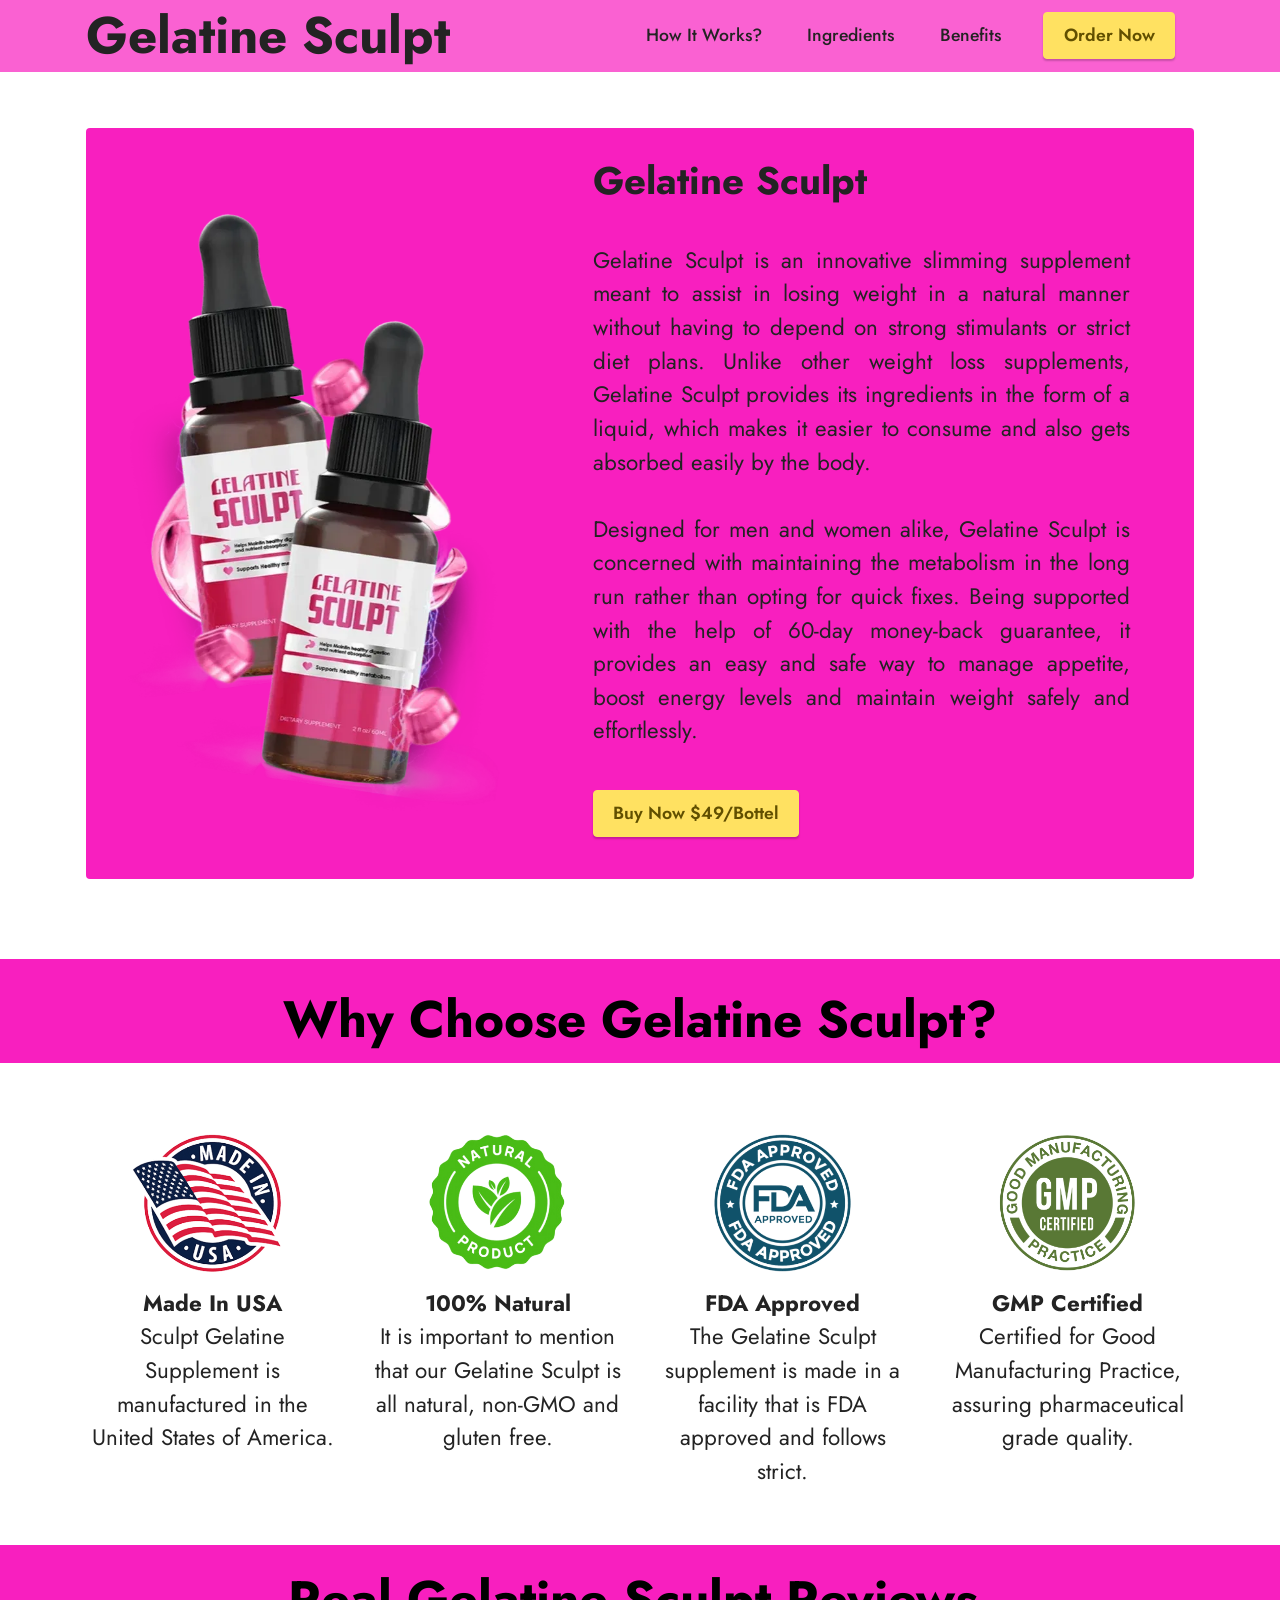
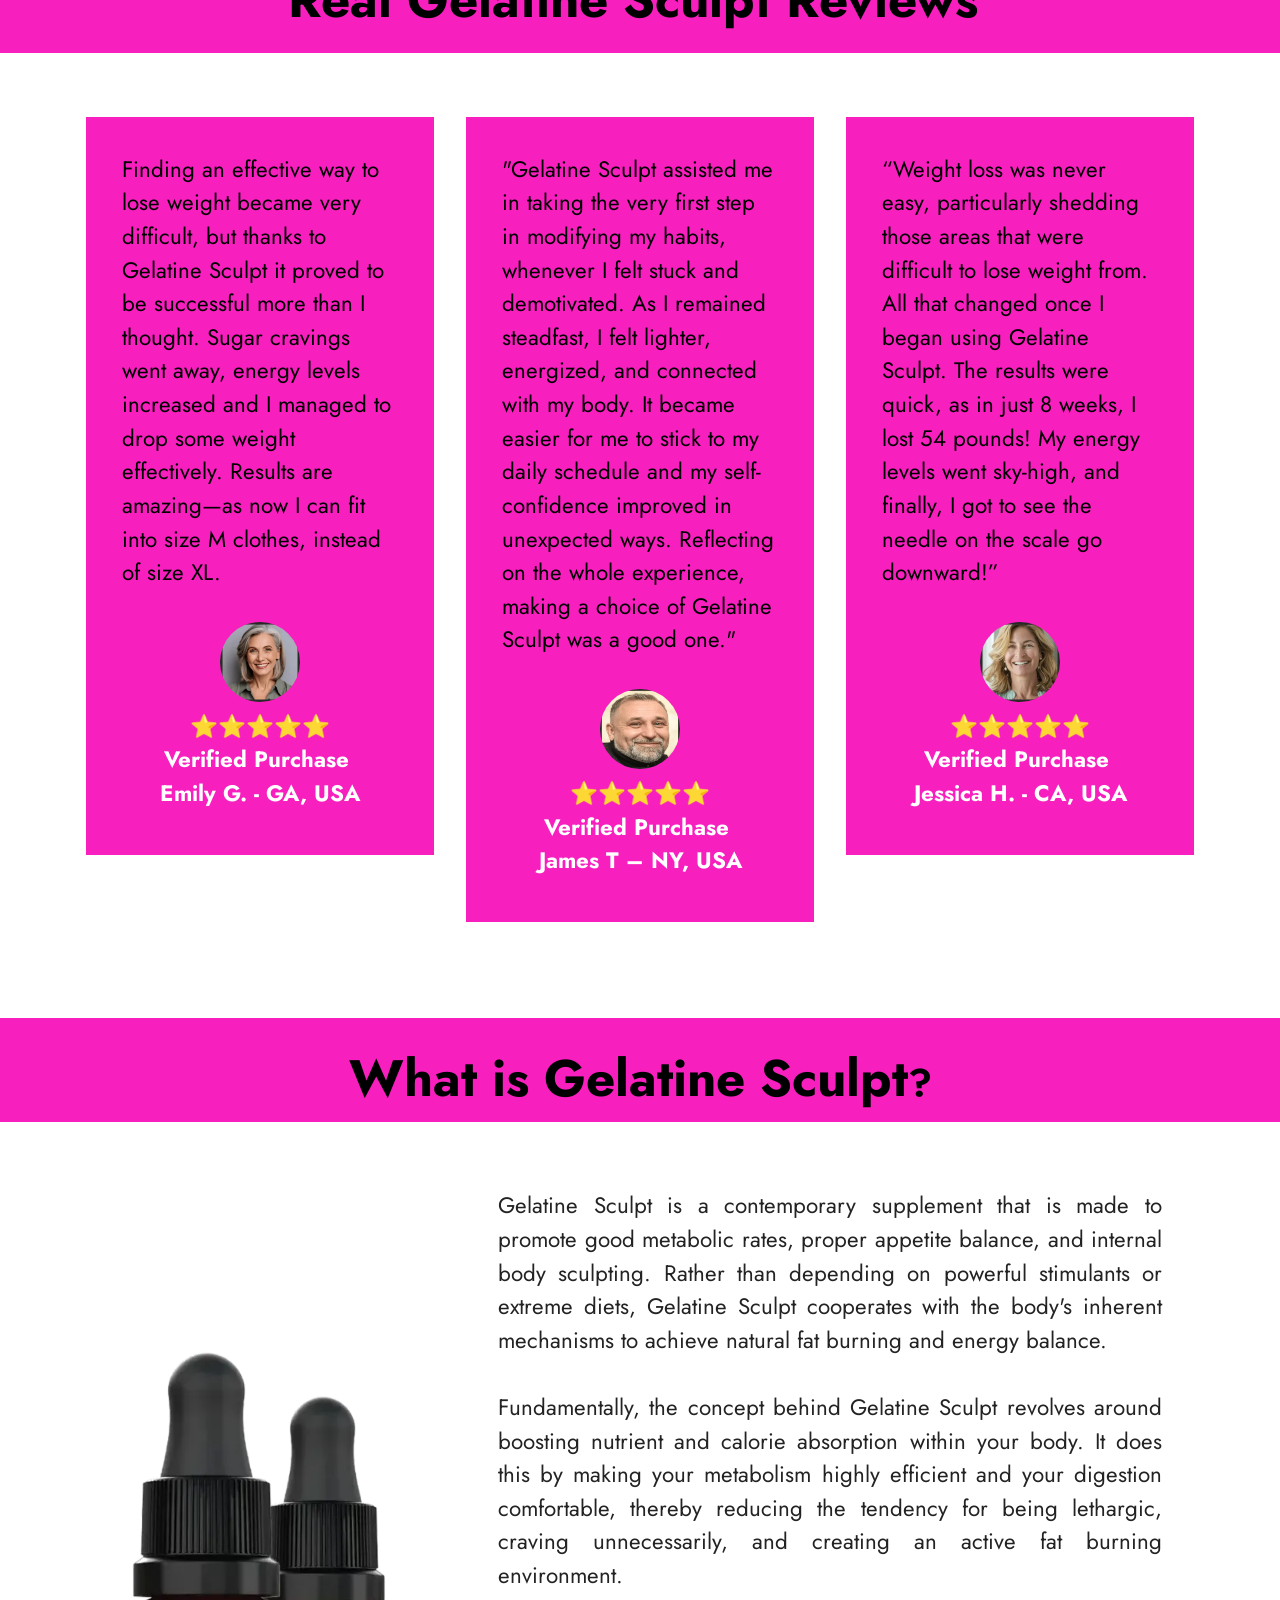
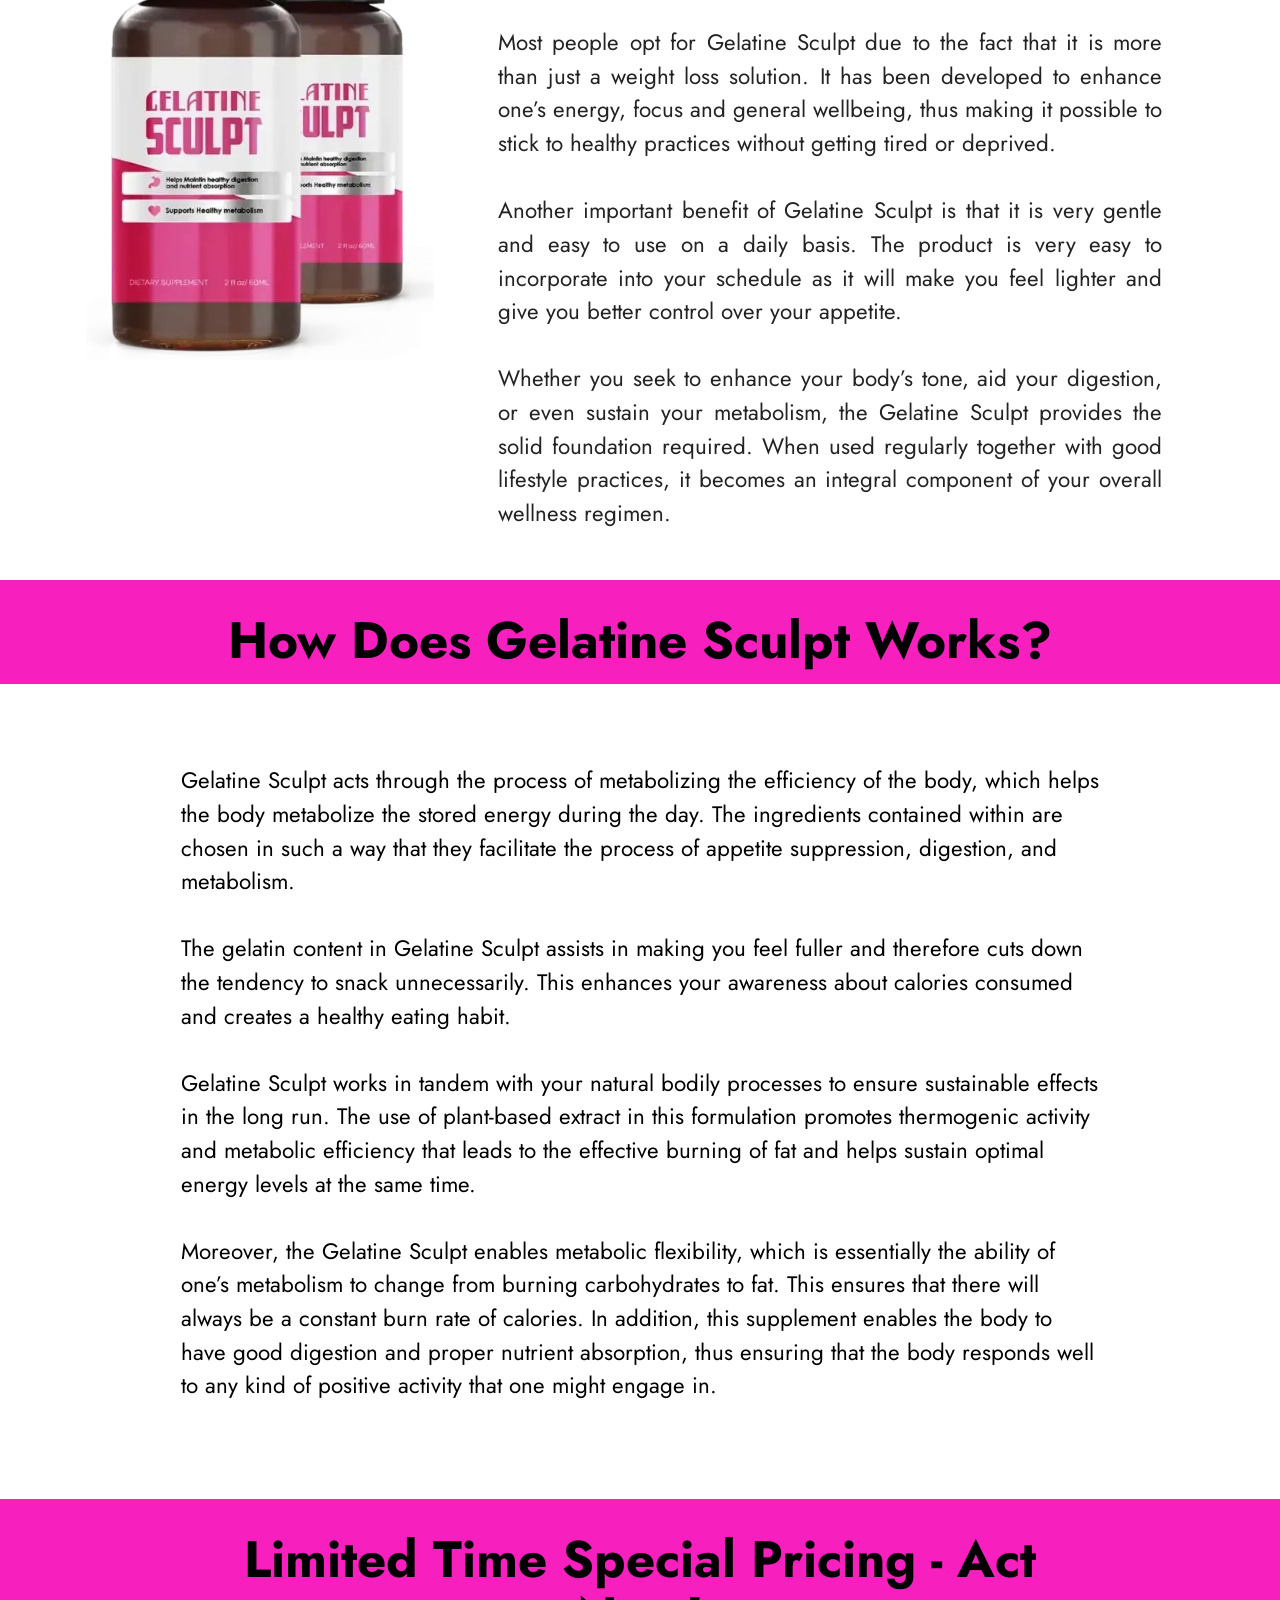
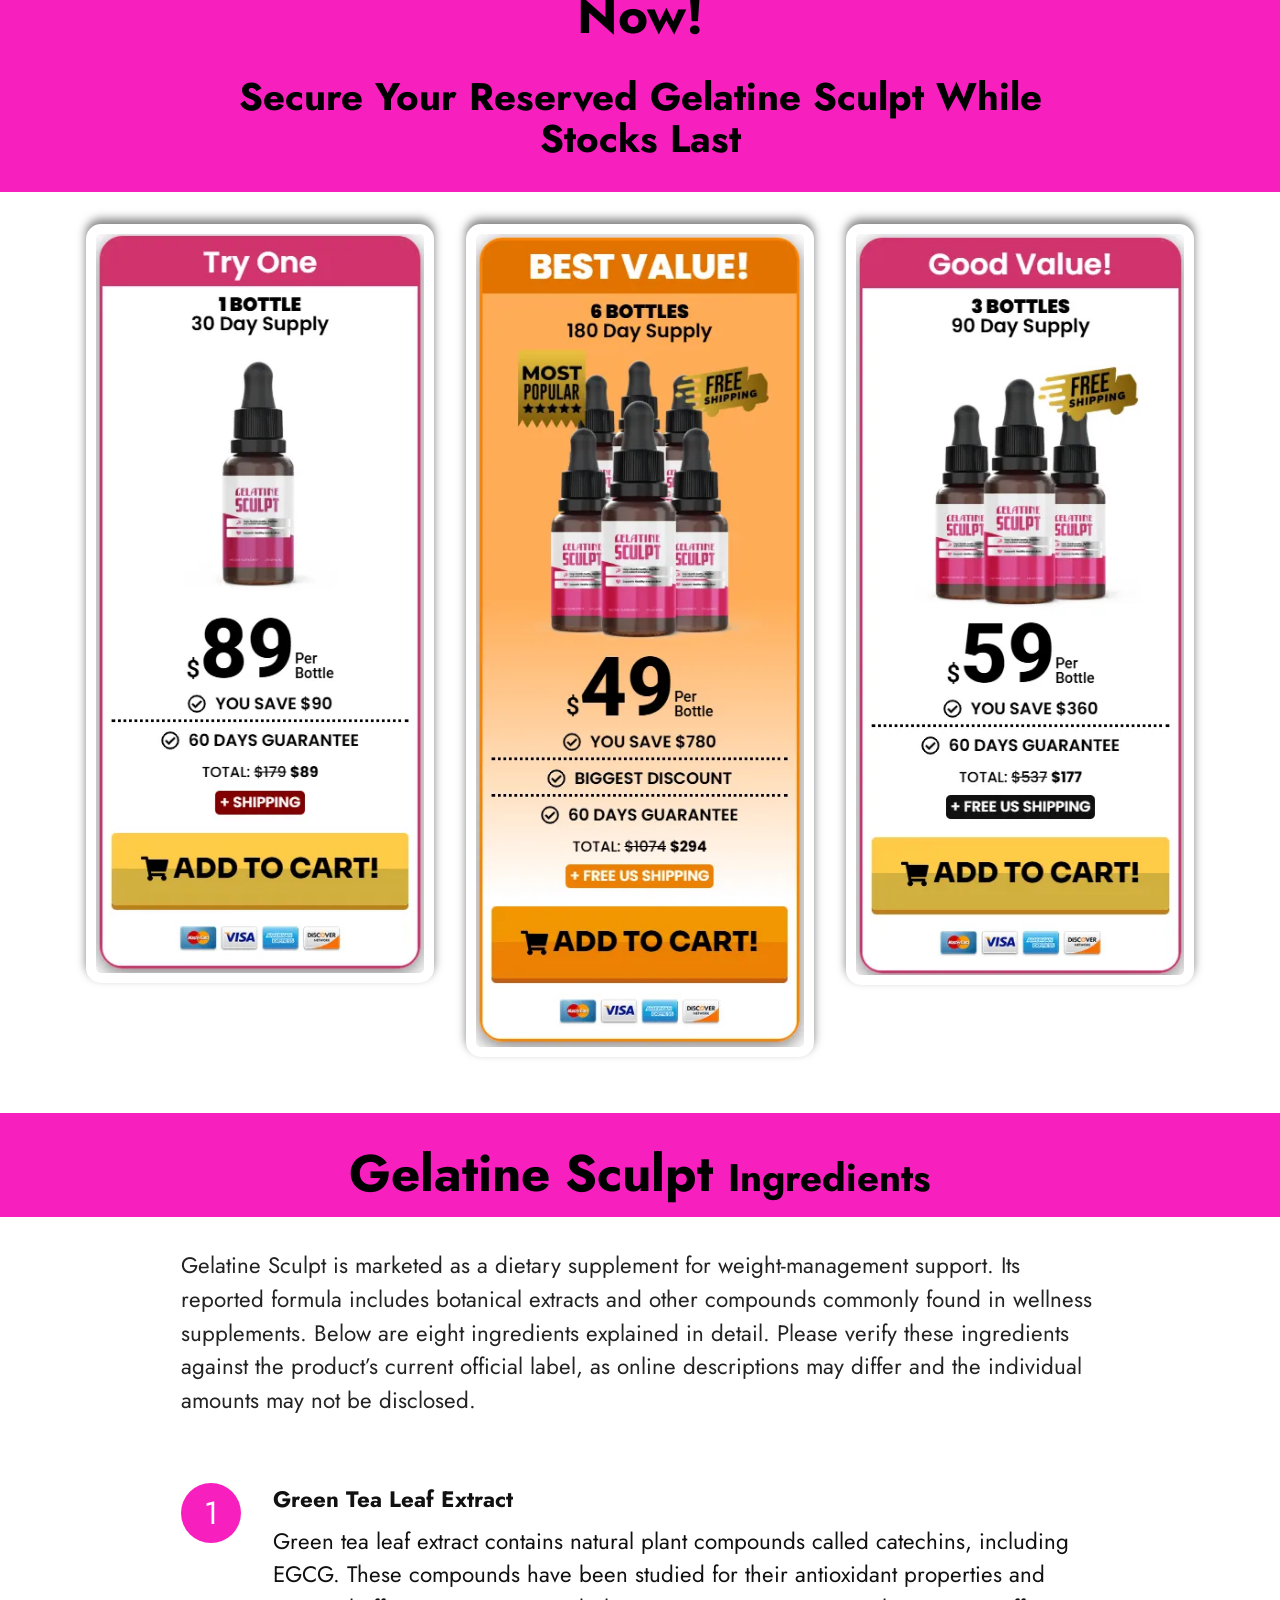
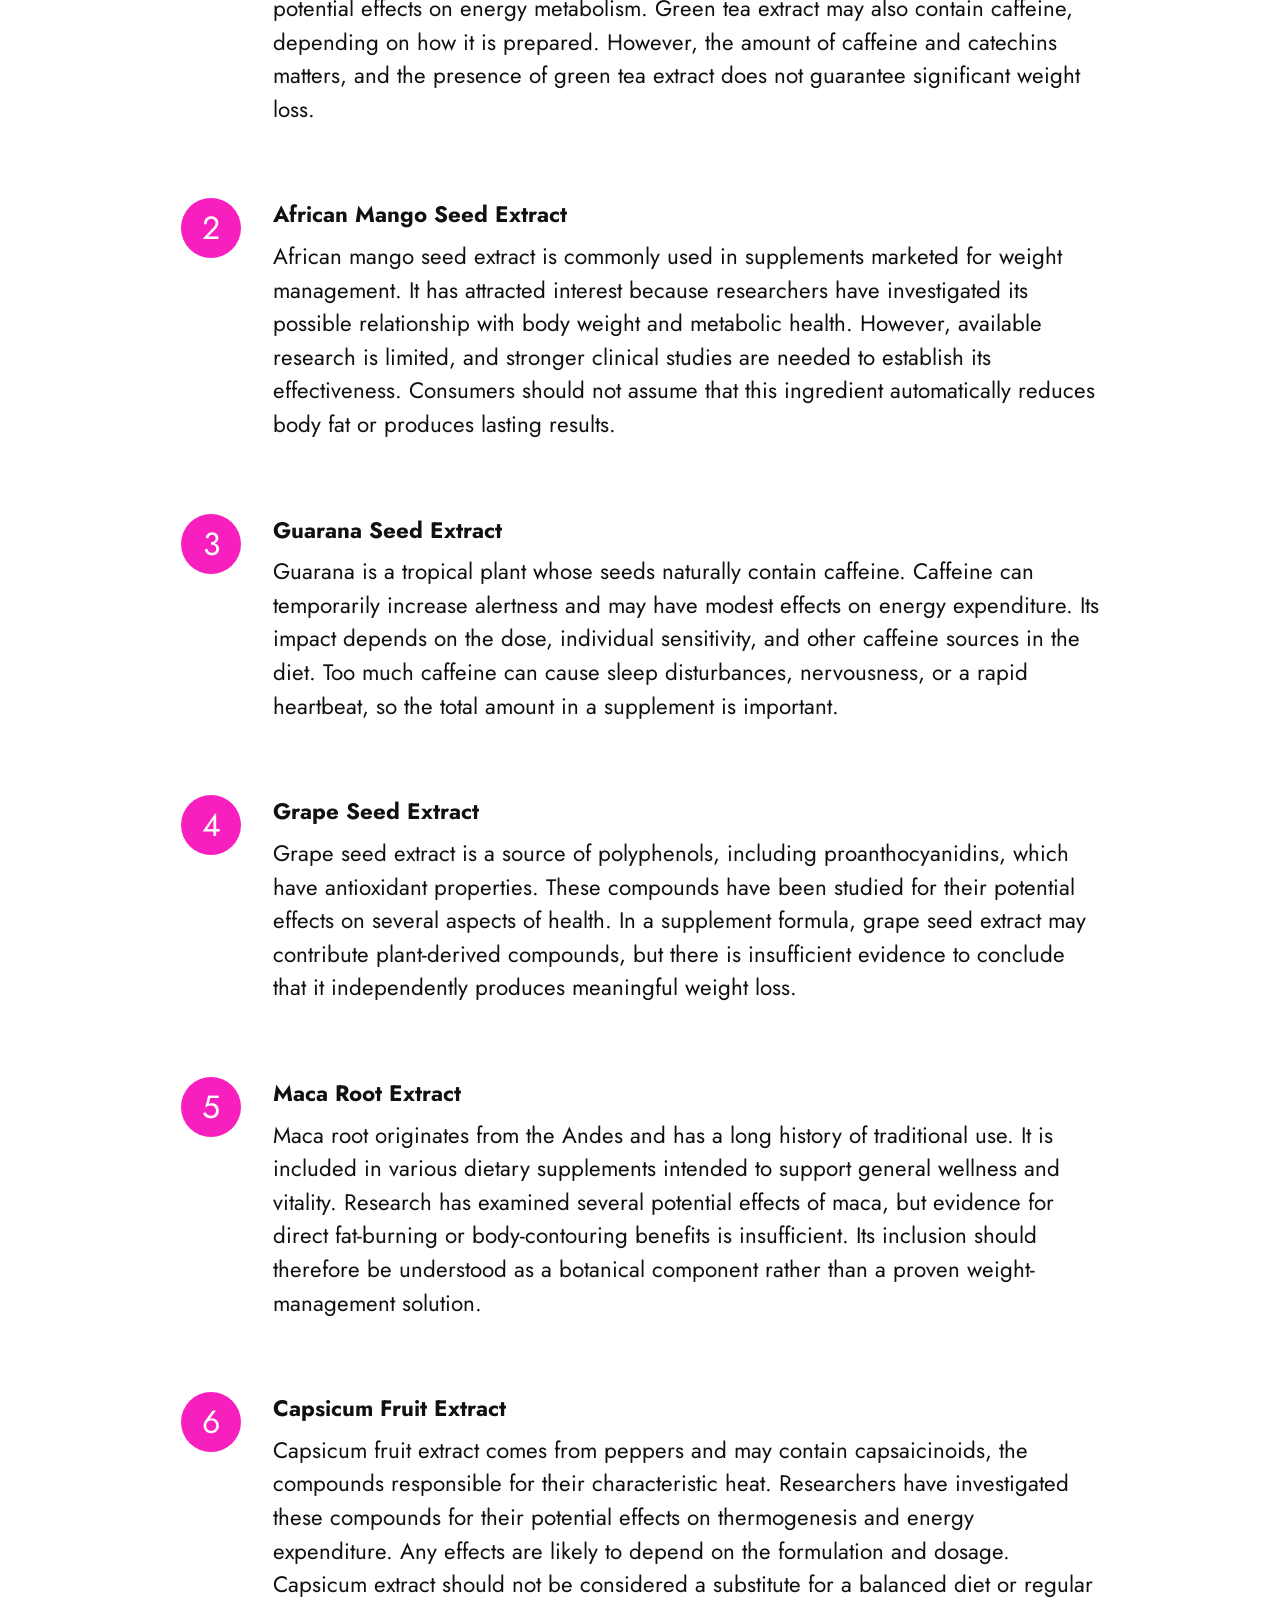
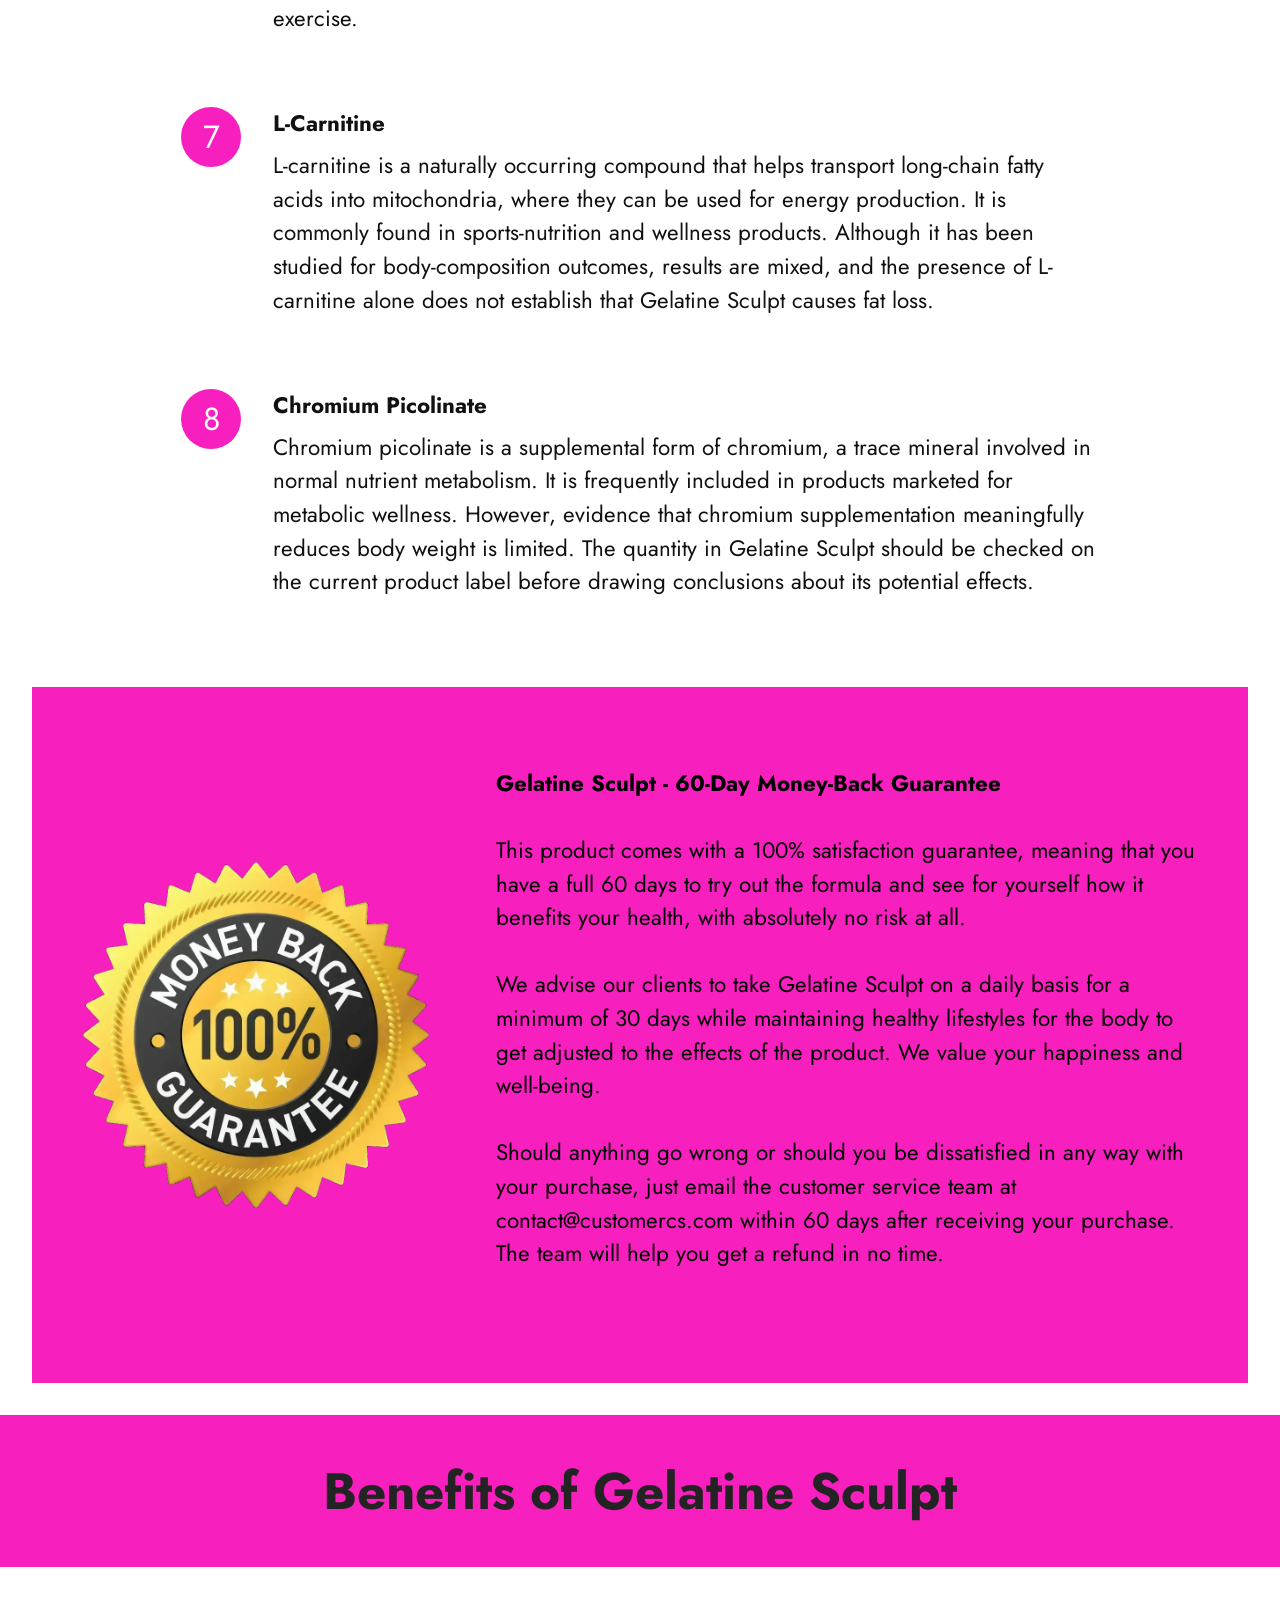
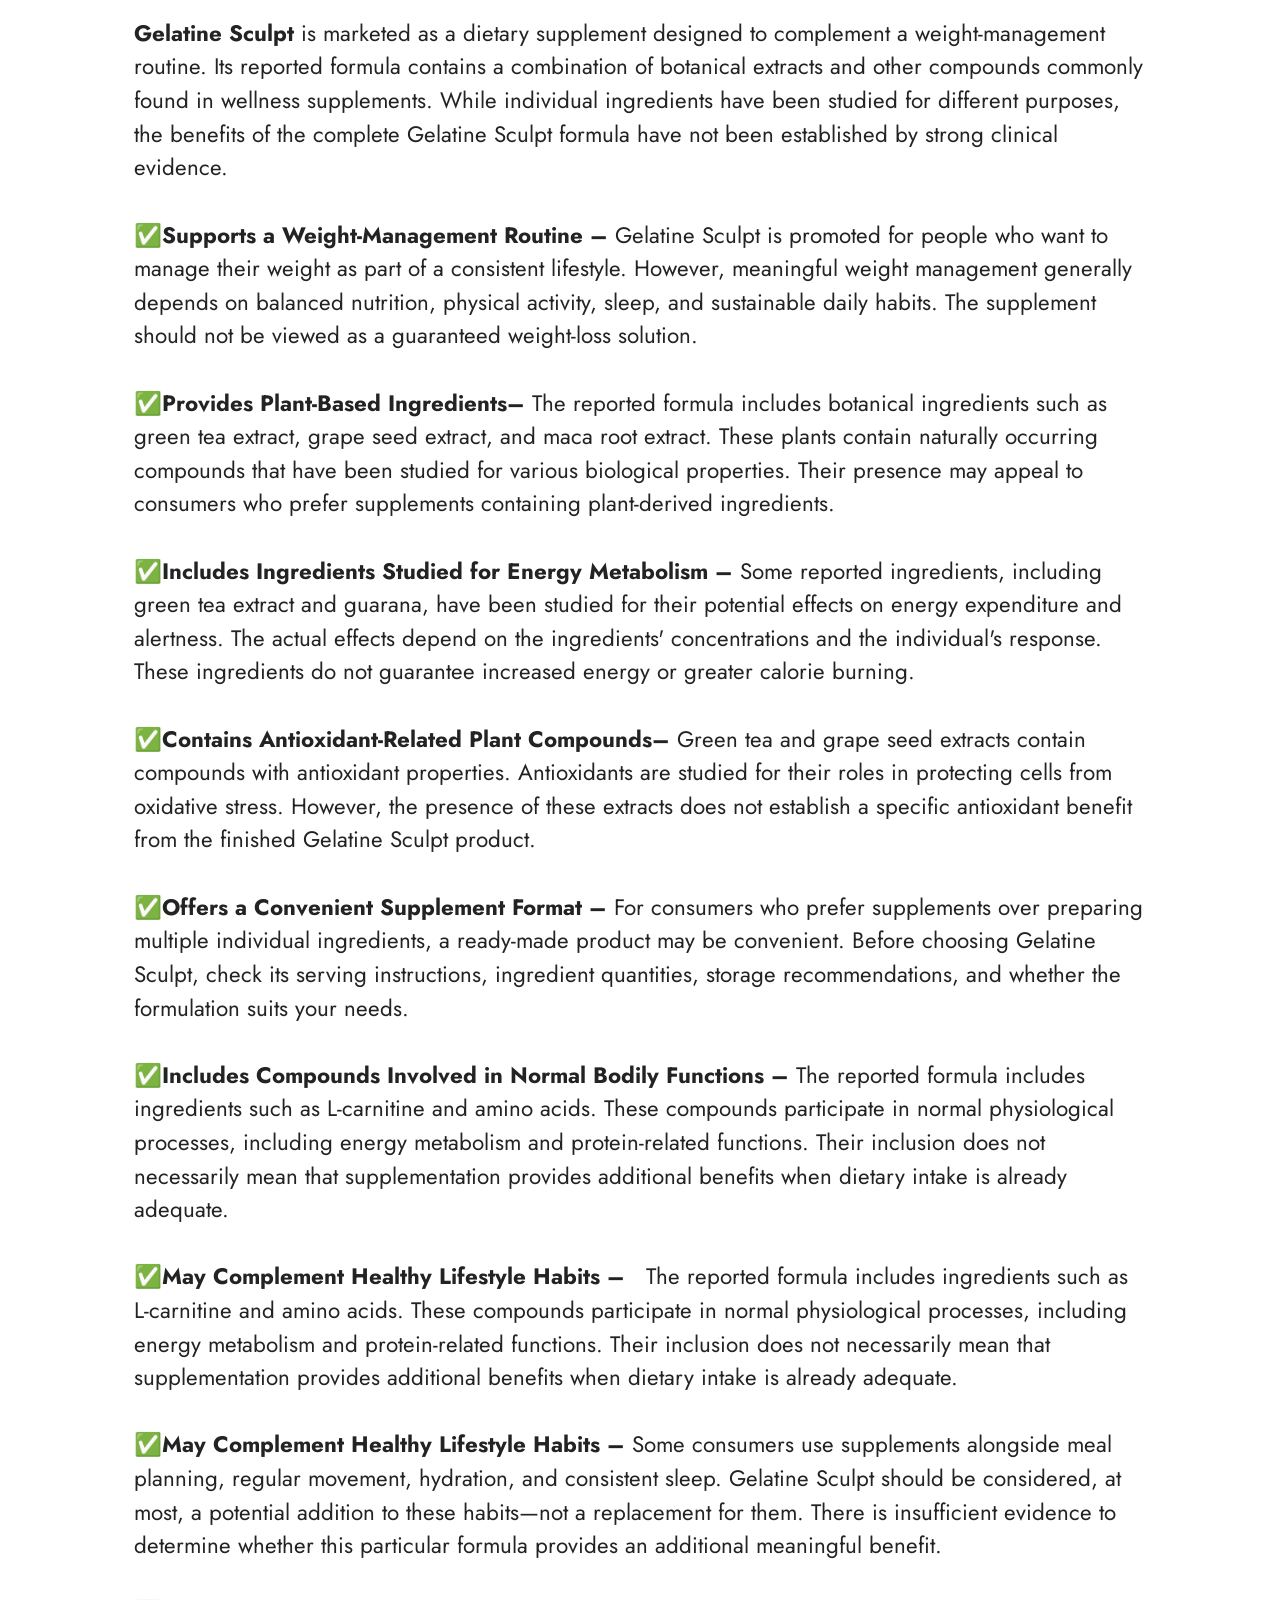
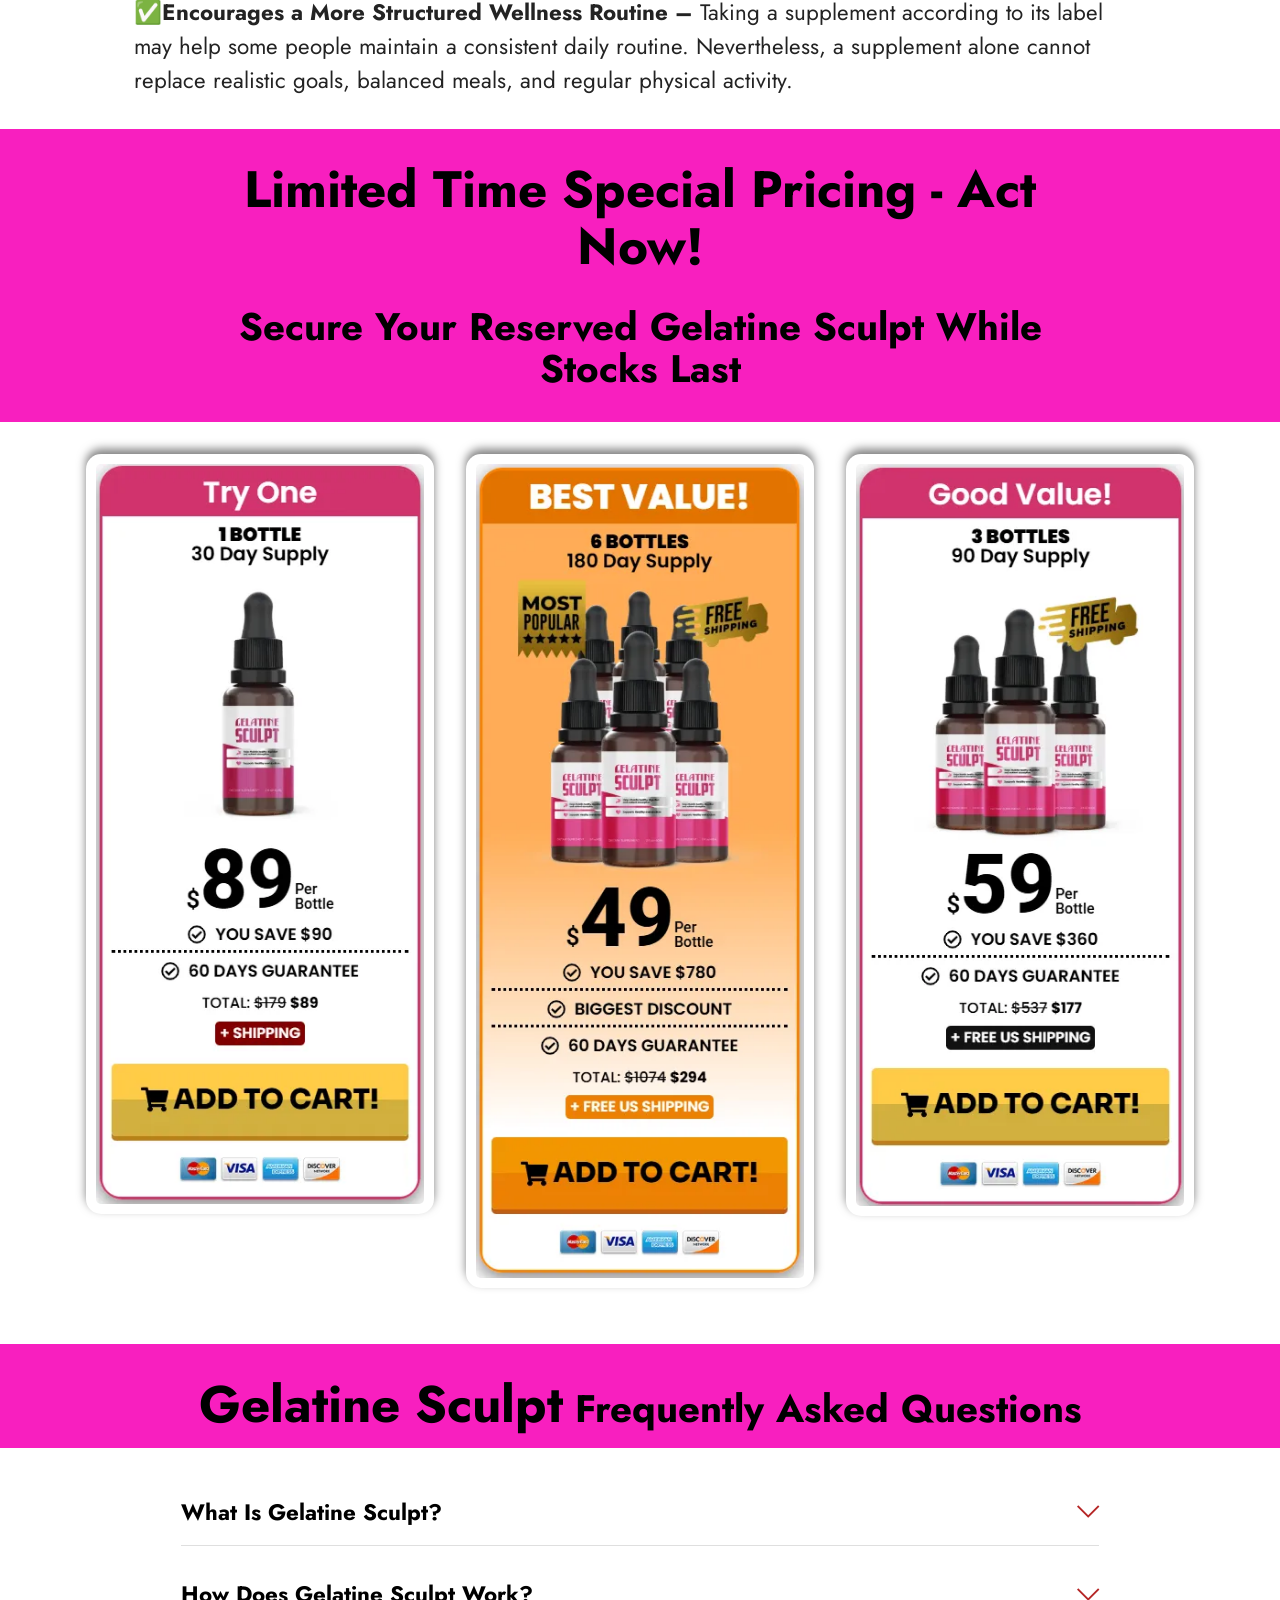
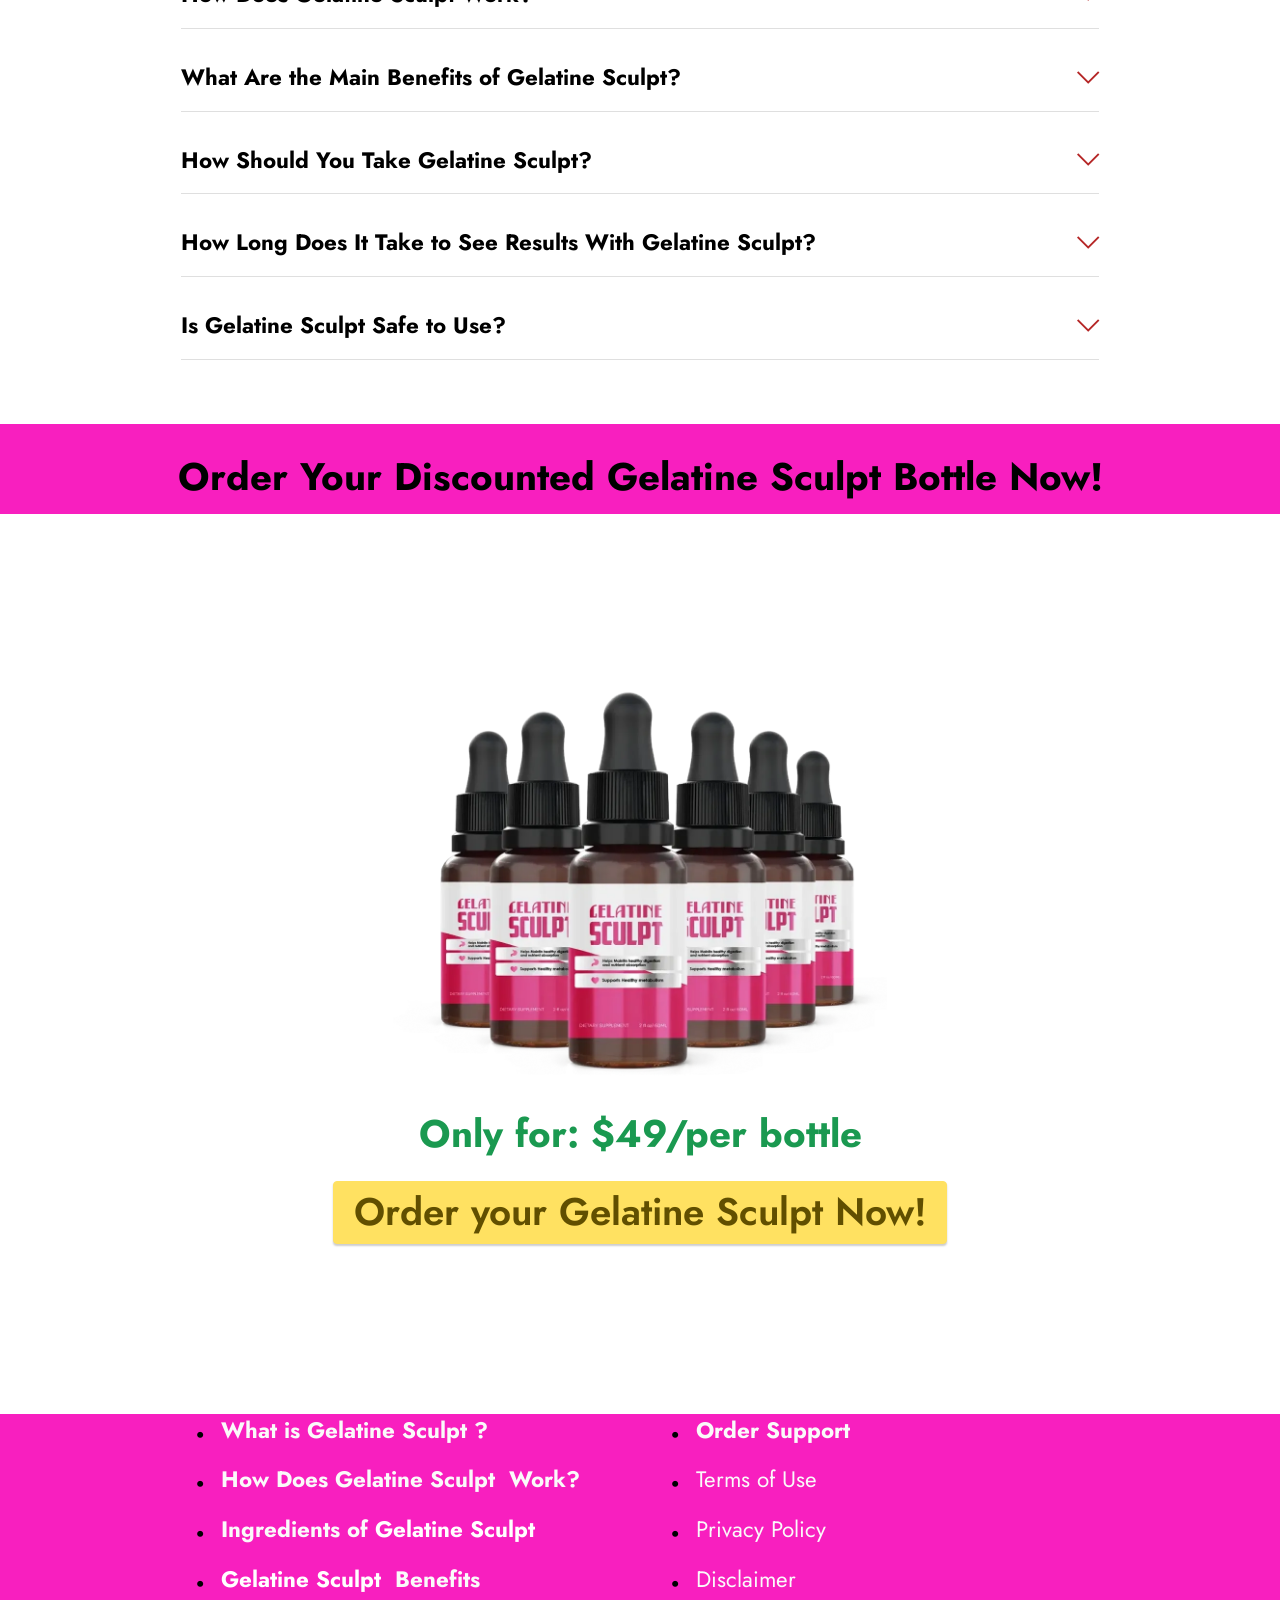
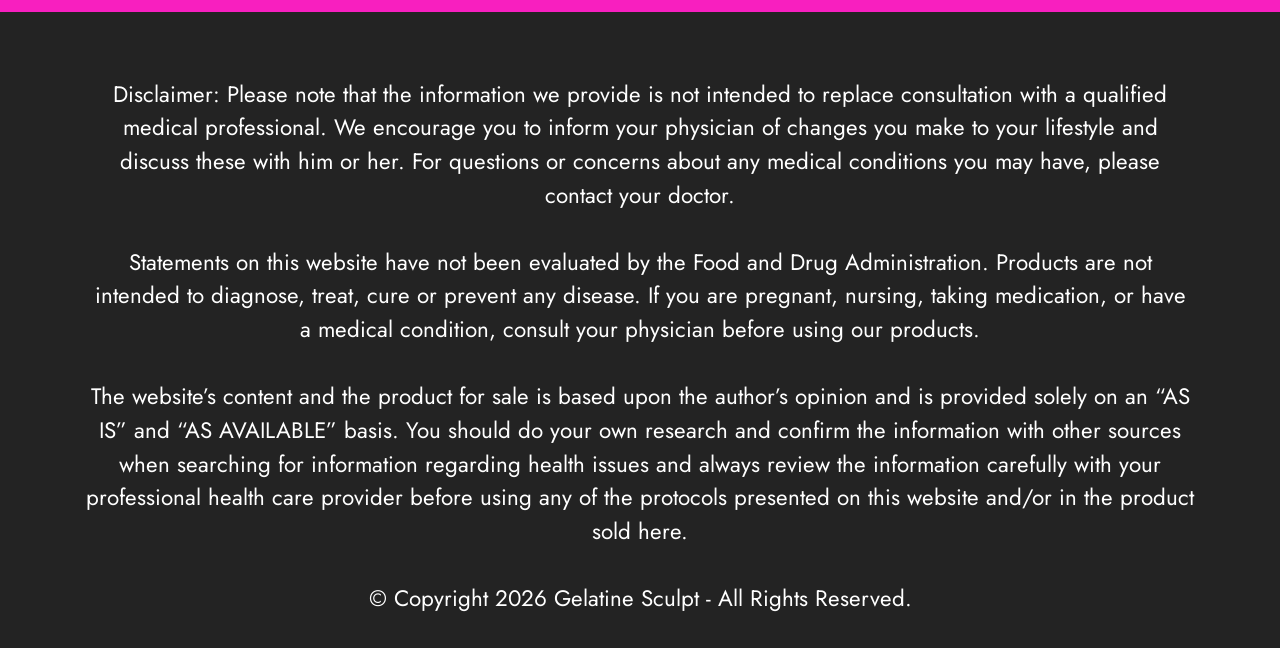
<file: index.html>
<!DOCTYPE html>
<html  lang="en">
<head>
  <!-- Site made with Mobirise Website Builder v6.1.12, https://mobirise.com -->
  <meta charset="UTF-8">
  <meta http-equiv="X-UA-Compatible" content="IE=edge">
  <meta name="generator" content="Mobirise v6.1.12, mobirise.com">
  <meta name="viewport" content="width=device-width, initial-scale=1, minimum-scale=1">
  <link rel="shortcut icon" href="assets/images/gelatine-sculpt-one-bottle-1.webp" type="image/x-icon">
  <meta name="description" content="Discover Gelatine Sculpt, including its ingredients, potential benefits, and how it may complement your wellness routine. Explore key facts, usage tips, safety considerations, and FAQs to make an informed decision. Learn more today!">
  
  
  <title>Gelatine Sculpt Review: Ingredients, Benefits & Results</title>
  <link rel="stylesheet" href="assets/web/assets/mobirise-icons2/mobirise2.css">
  <link rel="stylesheet" href="assets/web/assets/mobirise-icons/mobirise-icons.css">
  <link rel="stylesheet" href="assets/bootstrap/css/bootstrap.min.css">
  <link rel="stylesheet" href="assets/dropdown/css/style.css">
  <link rel="stylesheet" href="assets/socicon/css/styles.css">
  <link rel="stylesheet" href="assets/theme/css/style.css">
  <link rel="preload" href="https://fonts.googleapis.com/css?family=Jost:100,200,300,400,500,600,700,800,900,100i,200i,300i,400i,500i,600i,700i,800i,900i&display=swap" as="style" onload="this.onload=null;this.rel='stylesheet'">
  <noscript><link rel="stylesheet" href="https://fonts.googleapis.com/css?family=Jost:100,200,300,400,500,600,700,800,900,100i,200i,300i,400i,500i,600i,700i,800i,900i&display=swap"></noscript>
  <link rel="preload" as="style" href="assets/mobirise/css/mbr-additional.css?v=Yd3ACS"><link rel="stylesheet" href="assets/mobirise/css/mbr-additional.css?v=Yd3ACS" type="text/css">
<meta name="msvalidate.01" content="E1C683F4EFB1ADD5ABCEF03F91AA41EB" />
	<meta name="google-site-verification" content="4bTPPsSgGg9mrN9ppGhdz5BRyaK9BWV9diWJw_Lr8Sk" />
  
  
  
</head>
<body>
  
  <section data-bs-version="5.1" class="menu menu2 cid-tB0YZQqaCG" once="menu" id="menu2-0">
    
    <nav class="navbar navbar-dropdown navbar-expand-lg">
        <div class="container">
            <div class="navbar-brand">
                
                <span class="navbar-caption-wrap"><a class="navbar-caption text-black text-primary display-1" href="https://mwebzuno.com/12163/7115/3/?">Gelatine Sculpt<br></a></span>
            </div>
            <button class="navbar-toggler" type="button" data-toggle="collapse" data-bs-toggle="collapse" data-target="#navbarSupportedContent" data-bs-target="#navbarSupportedContent" aria-controls="navbarNavAltMarkup" aria-expanded="false" aria-label="Toggle navigation">
                <div class="hamburger">
                    <span></span>
                    <span></span>
                    <span></span>
                    <span></span>
                </div>
            </button>
            <div class="collapse navbar-collapse" id="navbarSupportedContent">
                <ul class="navbar-nav nav-dropdown" data-app-modern-menu="true"><li class="nav-item"><a class="nav-link link text-black display-4" href="index.html#header3-1m">How It Works?</a></li>
                    <li class="nav-item"><a class="nav-link link text-black display-4" href="index.html#features20-x">
                            Ingredients</a></li>
                    <li class="nav-item"><a class="nav-link link text-black display-4" href="index.html#header3-1n">Benefits</a>
                    </li></ul>
                
                <div class="navbar-buttons mbr-section-btn"><a class="btn btn-warning display-4" href="https://mwebzuno.com/12163/7115/3/?">Order Now</a></div>
            </div>
        </div>
    </nav>
</section>

<section data-bs-version="5.1" class="header3 cid-tB10ubWVri" id="header3-1">

    

    
    

    <div class="align-center container">
        <div class="row justify-content-center">
            <div class="col-12 col-lg-9">
                
                
                
                
            </div>
        </div>
    </div>
</section>

<section data-bs-version="5.1" class="features7 cid-vsFuxaL0VE" id="features7-2c">
    <!---->
    

    
    
    <div class="container">
        <div class="card-wrapper">
            <div class="row align-items-center">
                <div class="col-12 col-lg-5">
                    <div class="image-wrapper">
                        <a href="https://mwebzuno.com/12163/7115/3/?"><img src="assets/images/gelatine-sculpt-official-website.webp" alt="Gelatine Sculpt"></a>
                    </div>
                </div>
                <div class="col-12 col-lg">
                    <div class="text-box">
                        <h5 class="mbr-title mbr-fonts-style display-2"><strong>Gelatine Sculpt</strong></h5>
                        <p class="mbr-text mbr-fonts-style display-7"><strong><br></strong>Gelatine Sculpt is an innovative slimming supplement meant to assist in losing weight in a natural manner without having to depend on strong stimulants or strict diet plans. Unlike other weight loss supplements, Gelatine Sculpt provides its ingredients in the form of a liquid, which makes it easier to consume and also gets absorbed easily by the body.<br><br>Designed for men and women alike, Gelatine Sculpt is concerned with maintaining the metabolism in the long run rather than opting for quick fixes. Being supported with the help of 60-day money-back guarantee, it provides an easy and safe way to manage appetite, boost energy levels and maintain weight safely and effortlessly.<br></p>
                        
                        <div class="mbr-section-btn pt-3"><a href="https://mwebzuno.com/12163/7115/3/?" class="btn btn-warning display-4">Buy Now $49/Bottel</a></div>
                    </div>
                </div>
            </div>
        </div>
    </div>
</section>

<section data-bs-version="5.1" class="header3 cid-vszOKZhpDv" id="header3-27">

    

    
    

    <div class="align-center container">
        <div class="row justify-content-center">
            <div class="col-12 col-lg-12">
                
                <h2 class="mbr-section-subtitle mbr-fonts-style mb-3 display-1"><strong>Why Choose Gelatine Sculpt?</strong></h2>
                
                
            </div>
        </div>
    </div>
</section>

<section data-bs-version="5.1" class="gallery5 mbr-gallery cid-vszOlzmzra" id="gallery5-26">
    

    
    

    <div class="container">
        
        <div class="row mbr-gallery mt-4">
            <div class="col-12 col-md-6 col-lg-3 item gallery-image active">
                <div class="item-wrapper" data-toggle="modal" data-bs-toggle="modal" data-target="#vyUhmRLgt7-modal" data-bs-target="#vyUhmRLgt7-modal">
                    <img class="w-100" src="assets/images/made-in-usa-500x300.png" alt="Made In USA" data-slide-to="0" data-bs-slide-to="0" data-target="#lb-vyUhmRLgt7" data-bs-target="#lb-vyUhmRLgt7">
                    <div class="icon-wrapper">
                        <span class="mobi-mbri mobi-mbri-search mbr-iconfont mbr-iconfont-btn"></span>
                    </div>
                </div>
                <h1 class="mbr-item-subtitle mbr-fonts-style align-center mb-2 mt-2 display-7"><div><strong>Made In USA</strong></div><div>Sculpt Gelatine Supplement is manufactured in the United States of America.</div><div>
</div><div>
</div><div>
</div><div>
</div></h1>
            </div>
            <div class="col-12 col-md-6 col-lg-3 item gallery-image">
                <div class="item-wrapper" data-toggle="modal" data-bs-toggle="modal" data-target="#vyUhmRLgt7-modal" data-bs-target="#vyUhmRLgt7-modal">
                    <img class="w-100" src="assets/images/natural-product-500x300.png" alt="100% Natural" data-slide-to="1" data-bs-slide-to="1" data-target="#lb-vyUhmRLgt7" data-bs-target="#lb-vyUhmRLgt7">
                    <div class="icon-wrapper">
                        <span class="mobi-mbri mobi-mbri-search mbr-iconfont mbr-iconfont-btn"></span>
                    </div>
                </div>
                <h1 class="mbr-item-subtitle mbr-fonts-style align-center mb-2 mt-2 display-7"><div><span style="font-size: 1.4rem;"><strong>100% Natural</strong></span></div><div>It is important to mention that our Gelatine Sculpt is all natural, non-GMO and gluten free.</div><div>
</div><div>
</div><div>
</div></h1>
            </div>
            
            <div class="col-12 col-md-6 col-lg-3 item gallery-image">
                <div class="item-wrapper" data-toggle="modal" data-bs-toggle="modal" data-target="#vyUhmRLgt7-modal" data-bs-target="#vyUhmRLgt7-modal">
                    <img class="w-100" src="assets/images/fda-approved-500x300.png" alt="FDA Approved" data-slide-to="2" data-bs-slide-to="2" data-target="#lb-vyUhmRLgt7" data-bs-target="#lb-vyUhmRLgt7">
                    <div class="icon-wrapper">
                        <span class="mobi-mbri mobi-mbri-search mbr-iconfont mbr-iconfont-btn"></span>
                    </div>
                </div>
                <h1 class="mbr-item-subtitle mbr-fonts-style align-center mb-2 mt-2 display-7"><div><strong>FDA Approved</strong></div><div>The Gelatine Sculpt supplement is made in a facility that is FDA approved and follows strict.</div><div>
</div><div>
</div></h1>
            </div><div class="col-12 col-md-6 col-lg-3 item gallery-image">
                <div class="item-wrapper" data-toggle="modal" data-bs-toggle="modal" data-target="#vyUhmRLgt7-modal" data-bs-target="#vyUhmRLgt7-modal">
                    <img class="w-100" src="assets/images/gmp-certified-500x300.png" alt="GMP Certified" data-slide-to="3" data-bs-slide-to="3" data-target="#lb-vyUhmRLgt7" data-bs-target="#lb-vyUhmRLgt7">
                    <div class="icon-wrapper">
                        <span class="mobi-mbri mobi-mbri-search mbr-iconfont mbr-iconfont-btn"></span>
                    </div>
                </div>
                <h1 class="mbr-item-subtitle mbr-fonts-style align-center mb-2 mt-2 display-7"><div><strong>GMP Certified</strong></div><div>Certified for Good Manufacturing Practice, assuring pharmaceutical grade quality.</div><div>
</div><div>
</div><div>
</div></h1>
            </div>
        </div>

        <div class="modal mbr-slider" tabindex="-1" role="dialog" aria-hidden="true" id="vyUhmRLgt7-modal">
            <div class="modal-dialog" role="document">
                <div class="modal-content">
                    <div class="modal-body">
                        <div class="carousel slide" id="lb-vyUhmRLgt7" data-interval="5000" data-bs-interval="5000">
                            <div class="carousel-inner">
                                <div class="carousel-item active">
                                    <img class="d-block w-100" src="assets/images/made-in-usa-500x300.png" alt="Mobirise Website Builder">
                                </div>
                                <div class="carousel-item">
                                    <img class="d-block w-100" src="assets/images/natural-product-500x300.png" alt="Mobirise Website Builder">
                                </div>
                                
                                <div class="carousel-item">
                                    <img class="d-block w-100" src="assets/images/fda-approved-500x300.png" alt="Mobirise Website Builder">
                                </div><div class="carousel-item">
                                    <img class="d-block w-100" src="assets/images/gmp-certified-500x300.png" alt="Mobirise Website Builder">
                                </div>
                            </div>
                            <ol class="carousel-indicators">
                                <li data-slide-to="0" data-bs-slide-to="0" class="active" data-target="#lb-vyUhmRLgt7" data-bs-target="#lb-vyUhmRLgt7"></li>
                                <li data-slide-to="1" data-bs-slide-to="1" data-target="#lb-vyUhmRLgt7" data-bs-target="#lb-vyUhmRLgt7"></li>
                                <li data-slide-to="2" data-bs-slide-to="2" data-target="#lb-vyUhmRLgt7" data-bs-target="#lb-vyUhmRLgt7"></li>
                                <li data-slide-to="3" data-bs-slide-to="3" data-target="#lb-vyUhmRLgt7" data-bs-target="#lb-vyUhmRLgt7"></li>
                            </ol>
                            <a role="button" href="" class="close" data-dismiss="modal" data-bs-dismiss="modal" aria-label="Close">
                            </a>
                            <a class="carousel-control-prev carousel-control" role="button" data-slide="prev" data-bs-slide="prev" href="#lb-vyUhmRLgt7">
                                <span class="mobi-mbri mobi-mbri-arrow-prev" aria-hidden="true"></span>
                                <span class="sr-only visually-hidden">Previous</span>
                            </a>
                            <a class="carousel-control-next carousel-control" role="button" data-slide="next" data-bs-slide="next" href="#lb-vyUhmRLgt7">
                                <span class="mobi-mbri mobi-mbri-arrow-next" aria-hidden="true"></span>
                                <span class="sr-only visually-hidden">Next</span>
                            </a>
                        </div>
                    </div>
                </div>
            </div>
        </div>
    </div>
</section>

<section data-bs-version="5.1" class="content6 cid-vsJlN0BLRY" id="content6-2f">
    
    <div class="container">
        <div class="row justify-content-center">
            <div class="col-md-12 col-lg-10">
                <hr class="line">
                <p class="mbr-text align-center mbr-fonts-style my-4 display-1"><strong>Real&nbsp;Gelatine Sculpt&nbsp;Reviews&nbsp;</strong><br></p>
                <hr class="line">
            </div>
        </div>
    </div>
</section>

<section data-bs-version="5.1" class="people04 cid-vweRgNTzRw" id="people04-2m">
	
	
	<div class="container">
		
		<div class="row mbr-masonry" data-masonry="{&quot;percentPosition&quot;: true }">
			
			<div class="item features-without-image col-12 col-md-6 col-lg-4 active">
				<div class="item-wrapper">
					<div class="card-box align-left">
						<p class="card-text mbr-fonts-style display-7">Finding an effective way to lose weight became very difficult, but thanks to Gelatine Sculpt it proved to be successful more than I thought. Sugar cravings went away, energy levels increased and I managed to drop some weight effectively. Results are amazing—as now I can fit into size M clothes, instead of size XL.<br>
						</p>
						<div class="img-wrapper mt-4 mb-2">
							<img src="assets/images/6802732e768f9921793a8e81.webp" data-slide-to="1" data-bs-slide-to="1" alt="Emily G. - GA, USA">
						</div>
						<h5 class="card-title mbr-fonts-style display-7"><strong>⭐⭐⭐⭐⭐</strong><br><strong>Verified Purchase&nbsp;</strong><br><div><strong>Emily G. - GA, USA</strong></div><div><strong>
</strong></div><div><strong>
</strong></div></h5>
					</div>
				</div>
			</div>
			<div class="item features-without-image col-12 col-md-6 col-lg-4">
				<div class="item-wrapper">
					<div class="card-box align-left">
						<p class="card-text mbr-fonts-style display-7">"Gelatine Sculpt assisted me in taking the very first step in modifying my habits, whenever I felt stuck and demotivated. As I remained steadfast, I felt lighter, energized, and connected with my body. It became easier for me to stick to my daily schedule and my self-confidence improved in unexpected ways. Reflecting on the whole experience, making a choice of Gelatine Sculpt was a good one."<br>
						</p>
						<div class="img-wrapper mt-4 mb-2">
							<img src="assets/images/6919b5f155008b82f5efa08c.webp" data-slide-to="2" data-bs-slide-to="2" alt="James T – NY, USA">
						</div>
						<h5 class="card-title mbr-fonts-style display-7">
							<strong>⭐⭐⭐⭐⭐</strong><br><strong>Verified Purchase&nbsp;</strong><div><strong>James T – NY, USA</strong></div><div><strong>
</strong></div></h5>
					</div>
				</div>
			</div>
			
			<div class="item features-without-image col-12 col-md-6 col-lg-4">
				<div class="item-wrapper">
					<div class="card-box align-left">
						<p class="card-text mbr-fonts-style display-7">“Weight loss was never easy, particularly shedding those areas that were difficult to lose weight from. All that changed once I began using Gelatine Sculpt. The results were quick, as in just 8 weeks, I lost 54 pounds! My energy levels went sky-high, and finally, I got to see the needle on the scale go downward!”<br>
						</p>
						<div class="img-wrapper mt-4 mb-2">
							<img src="assets/images/6802732e768a5836e66f763a.webp" data-slide-to="4" data-bs-slide-to="4" alt="Jessica H. - CA, USA">
						</div>
						<h5 class="card-title mbr-fonts-style display-7"><strong>⭐⭐⭐⭐⭐</strong><br><strong>Verified Purchase&nbsp;</strong><br><strong>Jessica H. - CA, USA</strong></h5>
					</div>
				</div>
			</div>
			
		</div>
	</div>
</section>

<section data-bs-version="5.1" class="header3 cid-tB83YwBUMj" id="header3-1l">

    

    
    

    <div class="align-center container">
        <div class="row justify-content-center">
            <div class="col-12 col-lg-12">
                
                <h2 class="mbr-section-subtitle mbr-fonts-style mb-3 display-1"><strong>What is Gelatine Sculpt</strong><strong style="font-size: 2.4rem;">?</strong></h2>
                
                
            </div>
        </div>
    </div>
</section>

<section data-bs-version="5.1" class="header11 cid-tB1vWdJbT6" id="header11-a">

    

    
    

    <div class="container">
        <div class="row justify-content-center">
            <div class="col-12 col-md-4 image-wrapper">
                <a href="https://mwebzuno.com/12163/7115/3/?"><img class="w-100" src="assets/images/gelatine-sculpt-one-bottle.webp" alt="Gelatine Sculpt"></a>
            </div>
            <div class="col-12 col-md">
                <div class="text-wrapper text-center">
                    
                    <p class="mbr-text mbr-fonts-style display-7"><br><br>Gelatine Sculpt is a contemporary supplement that is made to promote good metabolic rates, proper appetite balance, and internal body sculpting. Rather than depending on powerful stimulants or extreme diets, Gelatine Sculpt cooperates with the body's inherent mechanisms to achieve natural fat burning and energy balance.<br><br>Fundamentally, the concept behind Gelatine Sculpt revolves around boosting nutrient and calorie absorption within your body. It does this by making your metabolism highly efficient and your digestion comfortable, thereby reducing the tendency for being lethargic, craving unnecessarily, and creating an active fat burning environment.<br><br>Most people opt for Gelatine Sculpt due to the fact that it is more than just a weight loss solution. It has been developed to enhance one’s energy, focus and general wellbeing, thus making it possible to stick to healthy practices without getting tired or deprived.<br><br>Another important benefit of Gelatine Sculpt is that it is very gentle and easy to use on a daily basis. The product is very easy to incorporate into your schedule as it will make you feel lighter and give you better control over your appetite.<br><br>Whether you seek to enhance your body’s tone, aid your digestion, or even sustain your metabolism, the Gelatine Sculpt provides the solid foundation required. When used regularly together with good lifestyle practices, it becomes an integral component of your overall wellness regimen.<br><br></p>
                    
                </div>
            </div>
        </div>
    </div>
</section>

<section data-bs-version="5.1" class="header3 cid-tB85bPoWQz" id="header3-1m">

    

    
    

    <div class="align-center container">
        <div class="row justify-content-center">
            <div class="col-12 col-lg-12">
                
                <h2 class="mbr-section-subtitle mbr-fonts-style mb-3 display-1"><strong>How Does Gelatine Sculpt Works?</strong></h2>
                
                
            </div>
        </div>
    </div>
</section>

<section data-bs-version="5.1" class="article12 cid-vyMVMAedC5" id="article12-2w">    
    
    <div class="container">
        <div class="row justify-content-center">
            <div class="col-md-12 col-lg-10">
                
                
                <p class="mbr-text mbr-fonts-style display-7">Gelatine Sculpt acts through the process of metabolizing the efficiency of the body, which helps the body metabolize the stored energy during the day. The ingredients contained within are chosen in such a way that they facilitate the process of appetite suppression, digestion, and metabolism.<br><br>The gelatin content in Gelatine Sculpt assists in making you feel fuller and therefore cuts down the tendency to snack unnecessarily. This enhances your awareness about calories consumed and creates a healthy eating habit.<br><br>Gelatine Sculpt works in tandem with your natural bodily processes to ensure sustainable effects in the long run. The use of plant-based extract in this formulation promotes thermogenic activity and metabolic efficiency that leads to the effective burning of fat and helps sustain optimal energy levels at the same time.<br><br>Moreover, the Gelatine Sculpt enables metabolic flexibility, which is essentially the ability of one’s metabolism to change from burning carbohydrates to fat. This ensures that there will always be a constant burn rate of calories. In addition, this supplement enables the body to have good digestion and proper nutrient absorption, thus ensuring that the body responds well to any kind of positive activity that one might engage in.<br>
                </p>
            </div>
        </div>
    </div>
</section>

<section data-bs-version="5.1" class="content4 cid-tB1yuhcVVi" id="content4-g">
    

    
    
    <div class="container">
        <div class="row justify-content-center">
            <div class="title col-md-12 col-lg-10">
                <h3 class="mbr-section-title mbr-fonts-style align-center mb-4 display-1"><strong>Limited Time Special Pricing - Act Now!</strong></h3>
                <h4 class="mbr-section-subtitle align-center mbr-fonts-style mb-4 display-2"><strong>Secure Your Reserved Gelatine Sculpt While Stocks Last</strong></h4>
                
            </div>
        </div>
    </div>
</section>

<section data-bs-version="5.1" class="gallery5 mbr-gallery cid-vyU7Ae2qkx" id="image1-3c">
    

    

    <div class="container">
        
        <div class="row mbr-gallery mt-4">
            <div class="col-12 col-md-6 col-lg-4 item gallery-image">
                
                    <a href="https://mwebzuno.com/12163/7115/3/?"><img class="w-100 JCB_Price" src="assets/images/gelatine-sculpt-buy-1-bottle.webp" alt="Gelatine Sculpt buy now 1 bottle" data-slide-to="0" data-bs-slide-to="0" title="Ikaria Lean Belly Juice"><br></a>
                   
                
               
            </div>
             <div class="col-12 col-md-6 col-lg-4 item gallery-image">
                
                   <a href="https://mwebzuno.com/12163/7115/3/?"> <img class="w-100 JCB_Price" src="assets/images/gelatine-sculpt-buy-6-bottles.webp" alt="Gelatine Sculpt buy now 6 bottles" data-slide-to="1" data-bs-slide-to="1" title="Ikaria Lean Belly Juice"><br></a>
                    
                
               
            </div>
             <div class="col-12 col-md-6 col-lg-4 item gallery-image">
                
                   <a href="https://mwebzuno.com/12163/7115/3/?"> <img class="w-100 JCB_Price" src="assets/images/gelatine-sculpt-buy-3-bottles.webp" alt="Gelatine Sculpt buy now 3 bottles" data-slide-to="2" data-bs-slide-to="2" title="Ikaria Lean Belly Juice"><br>
                    
               
                
            </a></div></div><div class="modal mbr-slider" tabindex="-1" role="dialog" aria-hidden="true" id="vyUhmZXRxK-modal"><div class="modal-dialog" role="document"><a href="/">
                </a><div class="modal-content"><div class="modal-body"><div class="carousel slide carousel-fade" id="lb-vyUhmZXRxK" data-ride="carousel" data-bs-ride="carousel" data-interval="4000" data-bs-interval="4000"><a href="/">
                            <div class="carousel-inner">
                                <div class="carousel-item active">
                                    <img class="d-block w-100" src="assets/images/gelatine-sculpt-buy-1-bottle.webp" alt="">
                                </div>
                                <div class="carousel-item">
                                    <img class="d-block w-100" src="assets/images/gelatine-sculpt-buy-6-bottles.webp" alt="">
                                </div>
                                <div class="carousel-item">
                                    <img class="d-block w-100" src="assets/images/gelatine-sculpt-buy-3-bottles.webp" alt="">
                                </div>
                                
                            </div>
                            <ol class="carousel-indicators">
                                <li data-slide-to="0" data-bs-slide-to="0" class="active" data-target="#lb-vyUhmZXRxK" data-bs-target="#lb-vyUhmZXRxK"></li>
                                <li data-slide-to="1" data-bs-slide-to="1" data-target="#lb-vyUhmZXRxK" data-bs-target="#lb-vyUhmZXRxK"></li>
                                <li data-slide-to="2" data-bs-slide-to="2" data-target="#lb-vyUhmZXRxK" data-bs-target="#lb-vyUhmZXRxK"></li>
                                
                            </ol>
                            </a><a role="button" href="" class="close" data-dismiss="modal" data-bs-dismiss="modal" aria-label="Close">
                            </a>
                            <a class="carousel-control-prev carousel-control" role="button" data-slide="prev" data-bs-slide="prev" href="#lb-vyUhmZXRxK">
                                <span class="mobi-mbri mobi-mbri-arrow-prev" aria-hidden="true"></span>
                                <span class="sr-only visually-hidden">Previous</span>
                            </a>
                            <a class="carousel-control-next carousel-control" role="button" data-slide="next" data-bs-slide="next" href="#lb-vyUhmZXRxK">
                                <span class="mobi-mbri mobi-mbri-arrow-next" aria-hidden="true"></span>
                                <span class="sr-only visually-hidden">Next</span>
                            </a>
                        </div>
                    </div>
                </div>
            </div>
        </div>
    </div>
</section>

<section data-bs-version="5.1" class="header3 cid-tB85MvgqdZ" id="header3-1o">

    

    
    

    <div class="align-center container">
        <div class="row justify-content-center">
            <div class="col-12 col-lg-12">
                
                <h2 class="mbr-section-subtitle mbr-fonts-style mb-3 display-1"><strong><span style="font-size: 51.2px;"><b>Gelatine Sculpt&nbsp;</b></span><span style="font-size: 2.4rem;"><b>Ingredients</b></span></strong></h2>
                
                
            </div>
        </div>
    </div>
</section>

<section data-bs-version="5.1" class="content5 cid-tB1AZH7rno" id="content5-n">
    
    <div class="container">
        <div class="row justify-content-center">
            <div class="col-md-12 col-lg-10">
                
                
                <p class="mbr-text mbr-fonts-style display-7">Gelatine Sculpt is marketed as a dietary supplement for weight-management support. Its reported formula includes botanical extracts and other compounds commonly found in wellness supplements. Below are eight ingredients explained in detail. Please verify these ingredients against the product’s current official label, as online descriptions may differ and the individual amounts may not be disclosed.<br><br></p>
            </div>
        </div>
    </div>
</section>

<section data-bs-version="5.1" class="features19 cid-vyOtKOZu0x" id="features20-3a">

    

    
    
    <div class="container">
        <div class="row justify-content-center">
            
            <div class="col-12 col-md-10">
                <div class="item mbr-flex">
                    <div class="icon-box">
                        <span class="step-number mbr-fonts-style display-5">1</span>
                    </div>
                    <div class="text-box">
                        <h4 class="icon-title card-title mbr-black mbr-fonts-style display-7"><strong>Green Tea Leaf Extract</strong></h4>
                        <h5 class="icon-text mbr-black mbr-fonts-style display-7">Green tea leaf extract contains natural plant compounds called catechins, including EGCG. These compounds have been studied for their antioxidant properties and potential effects on energy metabolism. Green tea extract may also contain caffeine, depending on how it is prepared. However, the amount of caffeine and catechins matters, and the presence of green tea extract does not guarantee significant weight loss.</h5>
                    </div>
                </div>
                <div class="item mbr-flex">
                    <div class="icon-box">
                        <span class="step-number mbr-fonts-style display-5">2</span>
                    </div>
                    <div class="text-box">
                        <h4 class="icon-title card-title mbr-black mbr-fonts-style display-7"><strong>African Mango Seed Extract</strong></h4>
                        <h5 class="icon-text mbr-black mbr-fonts-style display-7">African mango seed extract is commonly used in supplements marketed for weight management. It has attracted interest because researchers have investigated its possible relationship with body weight and metabolic health. However, available research is limited, and stronger clinical studies are needed to establish its effectiveness. Consumers should not assume that this ingredient automatically reduces body fat or produces lasting results.</h5>
                    </div>
                </div>
                <div class="item mbr-flex">
                    <div class="icon-box">
                        <span class="step-number mbr-fonts-style display-5">3</span>
                    </div>
                    <div class="text-box">
                        <h4 class="icon-title card-title mbr-black mbr-fonts-style display-7"><strong>Guarana Seed Extract</strong></h4>
                        <h5 class="icon-text mbr-black mbr-fonts-style display-7">Guarana is a tropical plant whose seeds naturally contain caffeine. Caffeine can temporarily increase alertness and may have modest effects on energy expenditure. Its impact depends on the dose, individual sensitivity, and other caffeine sources in the diet. Too much caffeine can cause sleep disturbances, nervousness, or a rapid heartbeat, so the total amount in a supplement is important.</h5>
                    </div>
                </div>
                <div class="item mbr-flex">
                    <div class="icon-box">
                        <span class="step-number mbr-fonts-style display-5">4</span>
                    </div>
                    <div class="text-box">
                        <h4 class="icon-title card-title mbr-black mbr-fonts-style display-7"><strong>Grape Seed Extract</strong></h4>
                        <h5 class="icon-text mbr-black mbr-fonts-style display-7">Grape seed extract is a source of polyphenols, including proanthocyanidins, which have antioxidant properties. These compounds have been studied for their potential effects on several aspects of health. In a supplement formula, grape seed extract may contribute plant-derived compounds, but there is insufficient evidence to conclude that it independently produces meaningful weight loss.</h5>
                    </div>
                </div>
                <div class="item mbr-flex">
                    <div class="icon-box">
                        <span class="step-number mbr-fonts-style display-5">5</span>
                    </div>
                    <div class="text-box">
                        <h4 class="icon-title card-title mbr-black mbr-fonts-style display-7"><strong>Maca Root Extract</strong></h4>
                        <h5 class="icon-text mbr-black mbr-fonts-style display-7"><div>Maca root originates from the Andes and has a long history of traditional use. It is included in various dietary supplements intended to support general wellness and vitality. Research has examined several potential effects of maca, but evidence for direct fat-burning or body-contouring benefits is insufficient. Its inclusion should therefore be understood as a botanical component rather than a proven weight-management solution.</div></h5>
                    </div>
                </div>
                <div class="item mbr-flex">
                    <div class="icon-box">
                        <span class="step-number mbr-fonts-style display-5">6</span>
                    </div>
                    <div class="text-box">
                        <h4 class="icon-title card-title mbr-black mbr-fonts-style display-7"><strong>Capsicum Fruit Extract</strong></h4>
                        <h5 class="icon-text mbr-black mbr-fonts-style display-7">Capsicum fruit extract comes from peppers and may contain capsaicinoids, the compounds responsible for their characteristic heat. Researchers have investigated these compounds for their potential effects on thermogenesis and energy expenditure. Any effects are likely to depend on the formulation and dosage. Capsicum extract should not be considered a substitute for a balanced diet or regular exercise.</h5>
                    </div>
                </div>
                <div class="item mbr-flex">
                    <div class="icon-box">
                        <span class="step-number mbr-fonts-style display-5">7</span>
                    </div>
                    <div class="text-box">
                        <h4 class="icon-title card-title mbr-black mbr-fonts-style display-7"><strong>L-Carnitine</strong></h4>
                        <h5 class="icon-text mbr-black mbr-fonts-style display-7">L-carnitine is a naturally occurring compound that helps transport long-chain fatty acids into mitochondria, where they can be used for energy production. It is commonly found in sports-nutrition and wellness products. Although it has been studied for body-composition outcomes, results are mixed, and the presence of L-carnitine alone does not establish that Gelatine Sculpt causes fat loss.</h5>
                    </div>
                </div>
                <div class="item mbr-flex last">
                    <div class="icon-box">
                        <span class="step-number mbr-fonts-style display-5">8</span>
                    </div>
                    <div class="text-box">
                        <h4 class="icon-title card-title mbr-black mbr-fonts-style display-7"><strong>Chromium Picolinate</strong></h4>
                        <h5 class="icon-text mbr-black mbr-fonts-style display-7">Chromium picolinate is a supplemental form of chromium, a trace mineral involved in normal nutrient metabolism. It is frequently included in products marketed for metabolic wellness. However, evidence that chromium supplementation meaningfully reduces body weight is limited. The quantity in Gelatine Sculpt should be checked on the current product label before drawing conclusions about its potential effects.</h5>
                    </div>
                </div>
                
                
            </div>
        </div>
    </div>
</section>

<section data-bs-version="5.1" class="features16 cid-tB70oq8oqH" id="features17-z">
    

    
    
    <div class="container-fluid">
        <div class="content-wrapper">
            <div class="row align-items-center">
                <div class="col-12 col-lg-4">
                    <div class="image-wrapper">
                        <a href="https://mwebzuno.com/12163/7115/3/?"><img src="assets/images/aquasculpt-money-back.webp" alt="180-Days Money-Back Guarantee"></a>
                    </div>
                </div>
                <div class="col-12 col-lg">
                    <div class="text-wrapper">
                        
                        <p class="mbr-text mbr-fonts-style mb-4 display-7"><strong>Gelatine Sculpt - 60-Day Money-Back Guarantee<br><br></strong>This product comes with a 100% satisfaction guarantee, meaning that you have a full 60 days to try out the formula and see for yourself how it benefits your health, with absolutely no risk at all.<br><br>We advise our clients to take Gelatine Sculpt on a daily basis for a minimum of 30 days while maintaining healthy lifestyles for the body to get adjusted to the effects of the product. We value your happiness and well-being.<br><br>Should anything go wrong or should you be dissatisfied in any way with your purchase, just email the customer service team at contact@customercs.com within 60 days after receiving your purchase. The team will help you get a refund in no time.<br></p>
                        
                    </div>
                </div>
            </div>
        </div>
    </div>
</section>

<section data-bs-version="5.1" class="header3 cid-tB85KfdIqc" id="header3-1n">

    

    
    

    <div class="align-center container">
        <div class="row justify-content-center">
            <div class="col-12 col-lg-12">
                
                <h2 class="mbr-section-subtitle mbr-fonts-style mb-3 display-1"><strong>Benefits of Gelatine Sculpt</strong></h2>
                
                
            </div>
        </div>
    </div>
</section>

<section data-bs-version="5.1" class="content4 cid-vsCrrF8To7" id="content4-2a">
    

    
    
    <div class="container">
        <div class="row justify-content-center">
            <div class="title col-md-12 col-lg-11">
                
                <h2 class="mbr-section-subtitle align-center mbr-fonts-style mb-4 display-5"><div><strong><br></strong></div><div><strong>Gelatine Sculpt </strong>is marketed as a dietary supplement designed to complement a weight-management routine. Its reported formula contains a combination of botanical extracts and other compounds commonly found in wellness supplements. While individual ingredients have been studied for different purposes, the benefits of the complete Gelatine Sculpt formula have not been established by strong clinical evidence.</div><div><strong><br></strong></div><div><div><strong>✅Supports a Weight-Management Routine –</strong>&nbsp;Gelatine Sculpt is promoted for people who want to manage their weight as part of a consistent lifestyle. However, meaningful weight management generally depends on balanced nutrition, physical activity, sleep, and sustainable daily habits. The supplement should not be viewed as a guaranteed weight-loss solution.</div></div><div><div><br></div></div><div><div>✅<strong>Provides Plant-Based Ingredients– </strong>The reported formula includes botanical ingredients such as green tea extract, grape seed extract, and maca root extract. These plants contain naturally occurring compounds that have been studied for various biological properties. Their presence may appeal to consumers who prefer supplements containing plant-derived ingredients.</div></div><div><div><br></div></div><div><div><strong>✅Includes Ingredients Studied for Energy Metabolism –</strong>&nbsp;Some reported ingredients, including green tea extract and guarana, have been studied for their potential effects on energy expenditure and alertness. The actual effects depend on the ingredients' concentrations and the individual's response. These ingredients do not guarantee increased energy or greater calorie burning.</div></div><div><div><strong><br></strong></div></div><div><div><strong>✅Contains Antioxidant-Related Plant Compounds– </strong>Green tea and grape seed extracts contain compounds with antioxidant properties. Antioxidants are studied for their roles in protecting cells from oxidative stress. However, the presence of these extracts does not establish a specific antioxidant benefit from the finished Gelatine Sculpt product.</div></div><div><div><br></div></div><div><div><span style="font-size: 1.4rem;"><strong>✅Offers a Convenient Supplement Format –</strong>&nbsp;For consumers who prefer supplements over preparing multiple individual ingredients, a ready-made product may be convenient. Before choosing Gelatine Sculpt, check its serving instructions, ingredient quantities, storage recommendations, and whether the formulation suits your needs.</span></div></div><div><div><span style="font-size: 1.4rem;"><br></span></div></div><div><div><span style="font-size: 1.4rem;"><strong>✅Includes Compounds Involved in Normal Bodily Functions –</strong>&nbsp;The reported formula includes ingredients such as L-carnitine and amino acids. These compounds participate in normal physiological processes, including energy metabolism and protein-related functions. Their inclusion does not necessarily mean that supplementation provides additional benefits when dietary intake is already adequate.</span></div></div><div><div><span style="font-size: 1.4rem;"><br></span></div></div><div><div><span style="font-size: 1.4rem;"><strong>✅May Complement Healthy Lifestyle Habits –&nbsp; &nbsp;</strong>The reported formula includes ingredients such as L-carnitine and amino acids. These compounds participate in normal physiological processes, including energy metabolism and protein-related functions. Their inclusion does not necessarily mean that supplementation provides additional benefits when dietary intake is already adequate.</span></div></div><div><div><span style="font-size: 1.4rem;"><br></span></div></div><div><div><span style="font-size: 1.4rem;"><strong>✅May Complement Healthy Lifestyle Habits –</strong>&nbsp;Some consumers use supplements alongside meal planning, regular movement, hydration, and consistent sleep. Gelatine Sculpt should be considered, at most, a potential addition to these habits—not a replacement for them. There is insufficient evidence to determine whether this particular formula provides an additional meaningful benefit.</span></div></div><div><div><span style="font-size: 1.4rem;"><br></span></div></div><div><div><span style="font-size: 1.4rem;"><strong>✅Encourages a More Structured Wellness Routine –</strong>&nbsp;Taking a supplement according to its label may help some people maintain a consistent daily routine. Nevertheless, a supplement alone cannot replace realistic goals, balanced meals, and regular physical activity.</span></div></div></h2>
                
            </div>
        </div>
    </div>
</section>

<section data-bs-version="5.1" class="content4 cid-vw4Z0iI0Lr" id="content4-2g">
    

    
    
    <div class="container">
        <div class="row justify-content-center">
            <div class="title col-md-12 col-lg-10">
                <h3 class="mbr-section-title mbr-fonts-style align-center mb-4 display-1"><strong>Limited Time Special Pricing - Act Now!</strong></h3>
                <h4 class="mbr-section-subtitle align-center mbr-fonts-style mb-4 display-2"><strong>Secure Your Reserved Gelatine Sculpt While Stocks Last</strong></h4>
                
            </div>
        </div>
    </div>
</section>

<section data-bs-version="5.1" class="gallery5 mbr-gallery cid-vyUbFZXqbS" id="image1-3e">
    

    

    <div class="container">
        
        <div class="row mbr-gallery mt-4">
            <div class="col-12 col-md-6 col-lg-4 item gallery-image">
                
                    <a href="https://mwebzuno.com/12163/7115/3/?"><img class="w-100 JCB_Price" src="assets/images/gelatine-sculpt-buy-1-bottle.webp" alt="Gelatine Sculpt buy now 1 bottle" data-slide-to="0" data-bs-slide-to="0" title="Ikaria Lean Belly Juice"><br></a>
                   
                
               
            </div>
             <div class="col-12 col-md-6 col-lg-4 item gallery-image">
                
                   <a href="https://mwebzuno.com/12163/7115/3/?"> <img class="w-100 JCB_Price" src="assets/images/gelatine-sculpt-buy-6-bottles.webp" alt="Gelatine Sculpt buy now 6 bottles" data-slide-to="1" data-bs-slide-to="1" title="Ikaria Lean Belly Juice"><br></a>
                    
                
               
            </div>
             <div class="col-12 col-md-6 col-lg-4 item gallery-image">
                
                   <a href="https://mwebzuno.com/12163/7115/3/?"> <img class="w-100 JCB_Price" src="assets/images/gelatine-sculpt-buy-3-bottles.webp" alt="Gelatine Sculpt buy now 3 bottles" data-slide-to="2" data-bs-slide-to="2" title="Ikaria Lean Belly Juice"><br>
                    
               
                
            </a></div></div><div class="modal mbr-slider" tabindex="-1" role="dialog" aria-hidden="true" id="vyUhn3tFHv-modal"><div class="modal-dialog" role="document"><a href="/">
                </a><div class="modal-content"><div class="modal-body"><div class="carousel slide carousel-fade" id="lb-vyUhn3tFHv" data-ride="carousel" data-bs-ride="carousel" data-interval="4000" data-bs-interval="4000"><a href="/">
                            <div class="carousel-inner">
                                <div class="carousel-item active">
                                    <img class="d-block w-100" src="assets/images/gelatine-sculpt-buy-1-bottle.webp" alt="">
                                </div>
                                <div class="carousel-item">
                                    <img class="d-block w-100" src="assets/images/gelatine-sculpt-buy-6-bottles.webp" alt="">
                                </div>
                                <div class="carousel-item">
                                    <img class="d-block w-100" src="assets/images/gelatine-sculpt-buy-3-bottles.webp" alt="">
                                </div>
                                
                            </div>
                            <ol class="carousel-indicators">
                                <li data-slide-to="0" data-bs-slide-to="0" class="active" data-target="#lb-vyUhn3tFHv" data-bs-target="#lb-vyUhn3tFHv"></li>
                                <li data-slide-to="1" data-bs-slide-to="1" data-target="#lb-vyUhn3tFHv" data-bs-target="#lb-vyUhn3tFHv"></li>
                                <li data-slide-to="2" data-bs-slide-to="2" data-target="#lb-vyUhn3tFHv" data-bs-target="#lb-vyUhn3tFHv"></li>
                                
                            </ol>
                            </a><a role="button" href="" class="close" data-dismiss="modal" data-bs-dismiss="modal" aria-label="Close">
                            </a>
                            <a class="carousel-control-prev carousel-control" role="button" data-slide="prev" data-bs-slide="prev" href="#lb-vyUhn3tFHv">
                                <span class="mobi-mbri mobi-mbri-arrow-prev" aria-hidden="true"></span>
                                <span class="sr-only visually-hidden">Previous</span>
                            </a>
                            <a class="carousel-control-next carousel-control" role="button" data-slide="next" data-bs-slide="next" href="#lb-vyUhn3tFHv">
                                <span class="mobi-mbri mobi-mbri-arrow-next" aria-hidden="true"></span>
                                <span class="sr-only visually-hidden">Next</span>
                            </a>
                        </div>
                    </div>
                </div>
            </div>
        </div>
    </div>
</section>

<section data-bs-version="5.1" class="header3 cid-tB88MG5MRU" id="header3-1p">

    

    
    

    <div class="align-center container">
        <div class="row justify-content-center">
            <div class="col-12 col-lg-12">
                
                <h2 class="mbr-section-subtitle mbr-fonts-style mb-3 display-1"><strong style="font-size: 51.2px;">Gelatine Sculpt</strong><strong style="font-size: 2.4rem;"> Frequently Asked Questions</strong></h2>
                
                
            </div>
        </div>
    </div>
</section>

<section data-bs-version="5.1" class="content17 cid-vsCvjWYpuU" id="content17-2b">

    

    
    
    
    <div class="container">
        
            <div class="row justify-content-center">
                <div class="col-12 col-md-10">
                    
                    
                    <div id="bootstrap-toggle" class="toggle-panel accordionStyles tab-content">
                        <div class="card mb-3">
                            <div class="card-header" role="tab" id="headingOne">
                                <a role="button" class="collapsed panel-title text-black" data-toggle="collapse" data-bs-toggle="collapse" data-core="" href="#collapse1_22" aria-expanded="false" aria-controls="collapse1">
                                    <h6 class="panel-title-edit mbr-fonts-style mb-0 display-7"><strong>What Is Gelatine Sculpt?</strong></h6>
                                    <span class="sign mbr-iconfont mbri-arrow-down"></span>
                                </a>
                            </div>
                            <div id="collapse1_22" class="panel-collapse noScroll collapse" role="tabpanel" aria-labelledby="headingOne">
                                <div class="panel-body">
                                    <p class="mbr-fonts-style panel-text display-7">Gelatine Sculpt is marketed as a dietary supplement intended to complement a weight-management and wellness routine. Its reported ingredient lists include a combination of botanical extracts and other compounds commonly found in supplements. The exact formulation should be verified using the product's current official label, as online descriptions may differ. Gelatine Sculpt should not be considered a guaranteed weight-loss solution, and its overall effectiveness has not been established by strong clinical evidence.</p>
                                </div>
                            </div>
                        </div>
                        <div class="card mb-3">
                            <div class="card-header" role="tab" id="headingTwo">
                                <a role="button" class="collapsed panel-title text-black" data-toggle="collapse" data-bs-toggle="collapse" data-core="" href="#collapse2_22" aria-expanded="false" aria-controls="collapse2">
                                    <h6 class="panel-title-edit mbr-fonts-style mb-0 display-7"><strong>How Does Gelatine Sculpt Work?</strong></h6>
                                    <span class="sign mbr-iconfont mbri-arrow-down"></span>
                                </a>

                            </div>
                            <div id="collapse2_22" class="panel-collapse noScroll collapse" role="tabpanel" aria-labelledby="headingTwo">
                                <div class="panel-body">
                                    <p class="mbr-fonts-style panel-text display-7">Gelatine Sculpt is promoted for people looking to support their weight-management goals. Some ingredients reported in its formula, such as green tea and guarana extracts, have been studied for their potential effects on energy metabolism. Other ingredients have different biological roles. However, the effects of individual ingredients cannot establish how the complete formula works. A balanced diet, regular physical activity, and adequate sleep remain important for sustainable weight management.</p>
                                </div>
                            </div>
                        </div>
                        <div class="card mb-3">
                            <div class="card-header" role="tab" id="headingThree">
                                <a role="button" class="collapsed panel-title text-black" data-toggle="collapse" data-bs-toggle="collapse" data-core="" href="#collapse3_22" aria-expanded="false" aria-controls="collapse3">
                                    <h6 class="panel-title-edit mbr-fonts-style mb-0 display-7"><strong>What Are the Main Benefits of Gelatine Sculpt?</strong></h6>
                                    <span class="sign mbr-iconfont mbri-arrow-down"></span>
                                </a>
                            </div>
                            <div id="collapse3_22" class="panel-collapse noScroll collapse" role="tabpanel" aria-labelledby="headingThree">
                                <div class="panel-body">
                                    <p class="mbr-fonts-style panel-text display-7">Gelatine Sculpt is marketed as a convenient addition to a wellness routine. Its reported ingredients include plant extracts and compounds involved in normal bodily functions. Depending on the actual formulation, some ingredients may have antioxidant properties or have been studied for their potential effects on energy expenditure. However, there is insufficient reliable evidence to confirm that Gelatine Sculpt itself produces meaningful weight loss, burns body fat, or delivers specific body-contouring results.</p>
                                </div>
                            </div>
                        </div>
                        <div class="card mb-3">
                            <div class="card-header" role="tab" id="headingThree">
                                <a role="button" class="collapsed panel-title text-black" data-toggle="collapse" data-bs-toggle="collapse" data-core="" href="#collapse4_22" aria-expanded="false" aria-controls="collapse4">
                                    <h6 class="panel-title-edit mbr-fonts-style mb-0 display-7"><strong>How Should You Take Gelatine Sculpt?</strong></h6>
                                    <span class="sign mbr-iconfont mbri-arrow-down"></span>
                                </a>
                            </div>
                            <div id="collapse4_22" class="panel-collapse noScroll collapse" role="tabpanel" aria-labelledby="headingThree">
                                <div class="panel-body">
                                    <p class="mbr-fonts-style panel-text display-7">
                                       Follow the serving instructions printed on the product's current packaging. Do not exceed the recommended amount in an attempt to achieve faster results. Because online descriptions may not consistently identify the formulation or ingredient quantities, avoid relying on unverified dosage recommendations. If you take medications, have a medical condition, or are pregnant or breastfeeding, consult a qualified healthcare professional before using the supplement.</p>
                                </div>
                            </div>
                        </div>
                        <div class="card mb-3">
                            <div class="card-header" role="tab" id="headingThree">
                                <a role="button" class="collapsed panel-title text-black" data-toggle="collapse" data-bs-toggle="collapse" data-core="" href="#collapse5_22" aria-expanded="false" aria-controls="collapse5">
                                   <h6 class="panel-title-edit mbr-fonts-style mb-0 display-7"><strong>How Long Does It Take to See Results With Gelatine Sculpt?</strong></h6>
                                        <span class="mbr-iconfont mobi-mbri-arrow-down mobi-mbri"></span>
                                </a>
                            </div>
                            <div id="collapse5_22" class="panel-collapse noScroll collapse" role="tabpanel" aria-labelledby="headingThree">
                                <div class="panel-body">
                                    <p class="mbr-fonts-style panel-text display-7">
                                       The time required to notice a change in weight or body composition varies from person to person. Factors such as eating habits, physical activity, sleep, and individual health can influence progress. There is no well-established timeline for results from Gelatine Sculpt because strong clinical evidence for the complete formula is lacking. Be cautious of claims promising dramatic changes within a specific number of days, and monitor your progress using realistic goals.</p>
                                </div>
                            </div>
                        </div>
                        <div class="card mb-3">
                            <div class="card-header" role="tab" id="headingThree">
                                <a role="button" class="collapsed panel-title text-black" data-toggle="collapse" data-bs-toggle="collapse" data-core="" href="#collapse6_22" aria-expanded="false" aria-controls="collapse6">
                                    <h6 class="panel-title-edit mbr-fonts-style mb-0 display-7"><strong>Is Gelatine Sculpt Safe to Use?</strong></h6>
                                    <span class="mbr-iconfont mobi-mbri-arrow-down mobi-mbri"></span>
                                </a>
                            </div>
                            <div id="collapse6_22" class="panel-collapse noScroll collapse" role="tabpanel" aria-labelledby="headingThree">
                                <div class="panel-body">
                                    <p class="mbr-fonts-style panel-text display-7">
                                       Safety depends on the actual ingredients, their quantities, product quality, and individual health circumstances. Some ingredients reported in online descriptions, including guarana, may contain caffeine, while certain botanical extracts can interact with medications. Check the full ingredient label and consult a healthcare professional if you have concerns. Stop using the product and seek medical advice if you experience an unexpected reaction. Do not use Gelatine Sculpt as a replacement for prescribed treatment or professional medical guidance.</p>
                                </div>
                            </div>
                        </div>
                    </div>
                </div>
            </div>
        </div>
</section>

<section data-bs-version="5.1" class="header3 cid-vwaCeNJWKJ" id="header3-2k">

    

    
    

    <div class="align-center container">
        <div class="row justify-content-center">
            <div class="col-12 col-lg-12">
                
                <h2 class="mbr-section-subtitle mbr-fonts-style mb-3 display-2"><strong>Order Your Discounted Gelatine Sculpt Bottle Now!</strong></h2>
                
                
            </div>
        </div>
    </div>
</section>

<section data-bs-version="5.1" class="header9 cid-vwaC9cSieU mbr-fullscreen" id="header9-2j">

    

    
    

    <div class="text-center container">
        <div class="row justify-content-center">
            <div class="col-md-12 col-lg-9">
                <div class="image-wrap mb-4">
                    <a href="https://mwebzuno.com/12163/7115/3/?"><img src="assets/images/gelatine-sculpt-order-now.webp" alt="Gelatine Sculpt  support prostate health"></a>
                </div>
                
                <p class="mbr-text mbr-fonts-style display-2"><strong>Only for: $49/per bottle</strong></p>
                <div class="mbr-section-btn mt-3"><a class="btn btn-warning display-2" href="https://mwebzuno.com/12163/7115/3/?">Order your Gelatine Sculpt  Now!</a></div>
            </div>
        </div>
    </div>
</section>

<section data-bs-version="5.1" class="content13 cid-tB7Yu884tX" id="content13-1f">
    

    
    
    <div class="container">
        <div class="row justify-content-center">
            
        </div>
        <div class="row justify-content-center">
            <div class="col-md-12 col-lg-10">
                <div class="row justify-content-center">
                    <div class="col-12 col-lg-6">
                        <ul class="list mbr-fonts-style display-7">
                            <li><a href="https://maxwebleads.com/13593/1514/2/?" class="text-white text-primary"><strong>What is Gelatine Sculpt ?&nbsp;</strong></a></li><li><strong><a href="https://maxwebleads.com/13593/1514/2/?" class="text-white text-primary"><b>How Does Gelatine Sculpt&nbsp; Work?</b></a><br></strong></li><li><strong><a href="https://maxwebleads.com/13593/1514/2/?" class="text-white text-primary"><b>Ingredients of&nbsp;</b></a>Gelatine Sculpt</strong></li><a href="https://maxwebleads.com/13593/1514/2/?" class="text-primary"><strong>
                            </strong></a><li><strong>Gelatine Sculpt&nbsp;<a href="https://maxwebleads.com/13593/1514/2/?" class="text-white">&nbsp;<b>Benefits</b></a></strong></li>
                        </ul>
                    </div>
                    <div class="col-12 col-lg-6">
                        <ul class="list mbr-fonts-style display-7">
                            <li><a href="https://maxwebleads.com/13384/1158/2/?" class="text-white text-primary"><strong>Order Support</strong></a></li>
                            <li><strong><a href="https://neotoniccs.com/terms-and-conditions.html" class="text-white text-primary">Terms of Use</a></strong></li><li><strong><a href="https://neotoniccs.com/privacy-policy.html" class="text-white text-primary">Privacy Policy</a></strong></li><li><a href="https://neotoniccs.com/disclaimer.html" class="text-white text-primary">Disclaimer</a></li>
                        </ul>
                    </div>
                </div>
            </div>
        </div>
    </div>
</section>

<section data-bs-version="5.1" class="content4 cid-tB7Zpny08V" id="content4-1g">
    

    
    
    <div class="container">
        <div class="row justify-content-center">
            <div class="title col-md-12 col-lg-12">
                
                <h4 class="mbr-section-subtitle align-center mbr-fonts-style mb-4 display-7"><div>
</div><div>
</div><div><br></div><div>Disclaimer: Please note that the information we provide is not intended to replace consultation with a qualified medical professional. We encourage you to inform your physician of changes you make to your lifestyle and discuss these with him or her. For questions or concerns about any medical conditions you may have, please contact your doctor.
</div><div>
</div><div><br></div>Statements on this website have not been evaluated by the Food and Drug Administration. Products are not intended to diagnose, treat, cure or prevent any disease. If you are pregnant, nursing, taking medication, or have a medical condition, consult your physician before using our products.<div><br></div><div>The website’s content and the product for sale is based upon the author’s opinion and is provided solely on an “AS IS” and “AS AVAILABLE” basis. You should do your own research and confirm the information with other sources when searching for information regarding health issues and always review the information carefully with your professional health care provider before using any of the protocols presented on this website and/or in the product sold here.<br><div><br><div><div>© Copyright 2026 Gelatine Sculpt - All Rights Reserved.</div></div><div>
</div><div>
</div><div>
</div></div></div></h4>
                
            </div>
        </div>
    </div>
</section><script src="assets/bootstrap/js/bootstrap.bundle.min.js"></script>  <script src="assets/smoothscroll/smooth-scroll.js"></script>  <script src="assets/ytplayer/index.js"></script>  <script src="assets/dropdown/js/navbar-dropdown.js"></script>  <script src="assets/masonry/masonry.pkgd.min.js"></script>  <script src="assets/imagesloaded/imagesloaded.pkgd.min.js"></script>  <script src="assets/mbr-switch-arrow/mbr-switch-arrow.js"></script>  <script src="assets/theme/js/script.js"></script>  
  
  
</body>
</html>
</file>
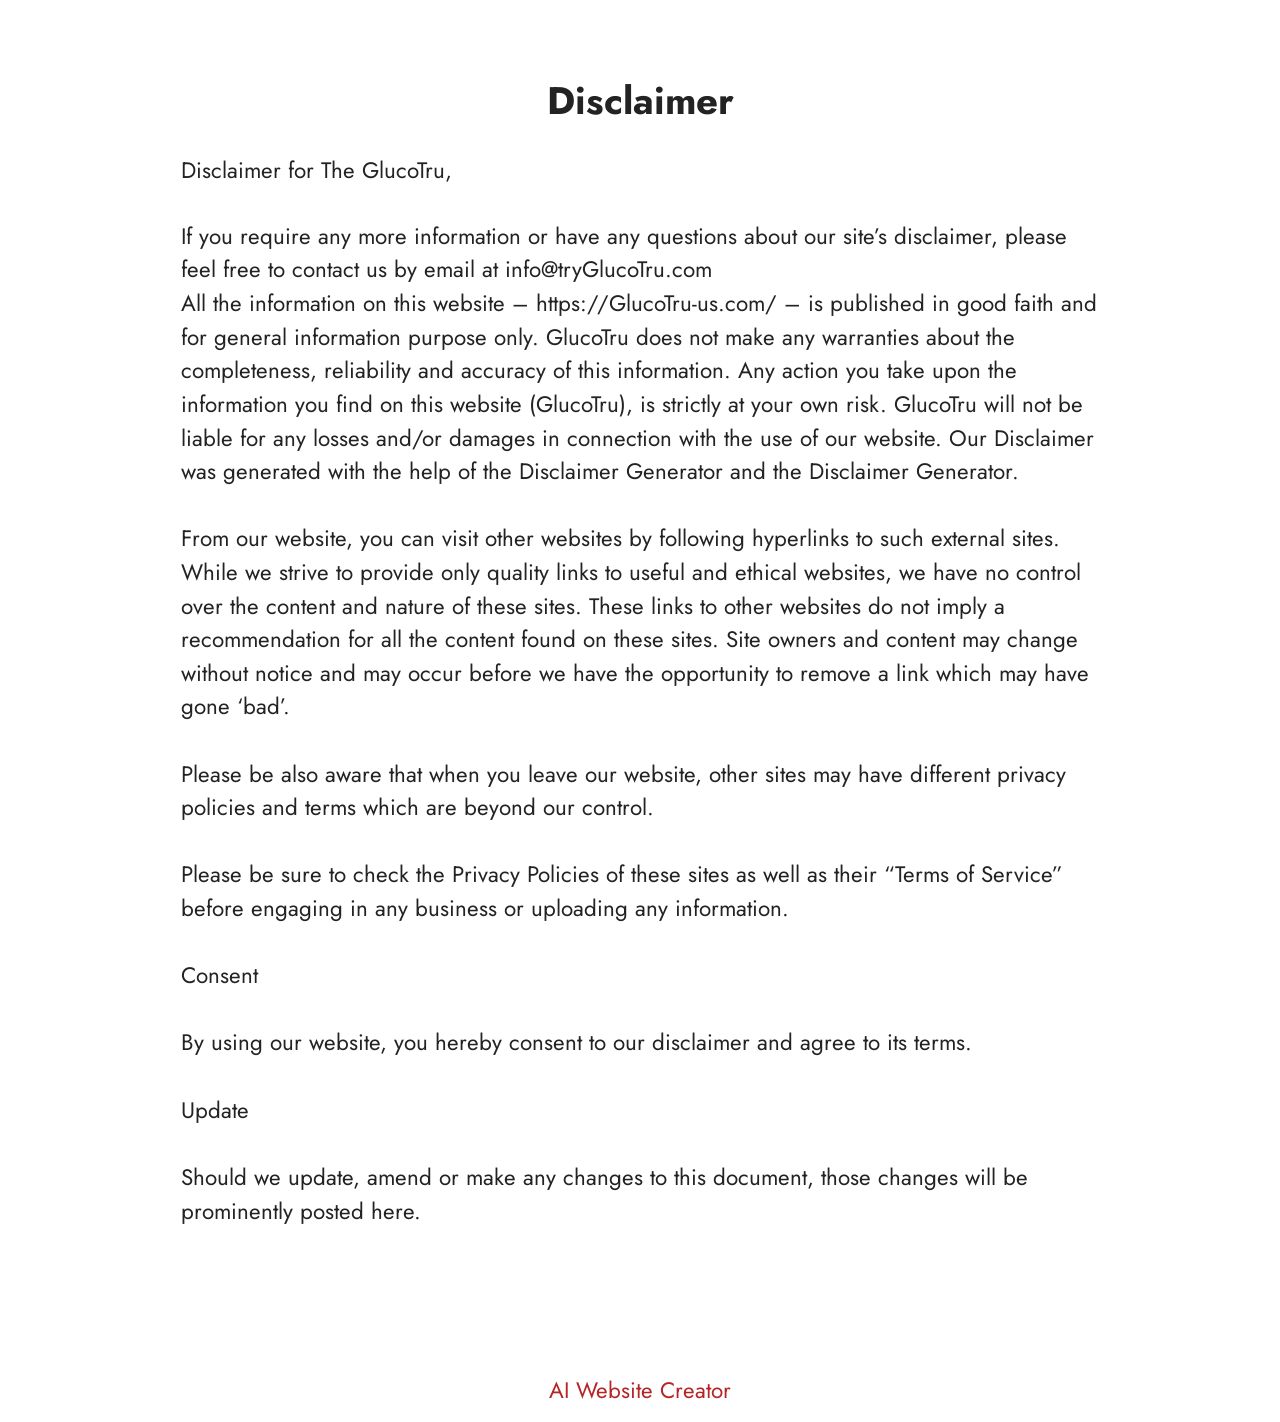
<file: Disclaimer.html>
<!DOCTYPE html>
<html  lang="en">
<head>
  <!-- Site made with Mobirise Website Builder v6.1.12, https://mobirise.com -->
  <meta charset="UTF-8">
  <meta http-equiv="X-UA-Compatible" content="IE=edge">
  <meta name="generator" content="Mobirise v6.1.12, mobirise.com">
  <meta name="twitter:card" content="summary_large_image"/>
  <meta name="twitter:image:src" content="https://www.mind-silence.com/Disclaimer.html">
  <meta property="og:image" content="https://www.mind-silence.com/Disclaimer.html">
  <meta name="twitter:title" content="Disclaimer">
  <meta name="viewport" content="width=device-width, initial-scale=1, minimum-scale=1">
  <link rel="shortcut icon" href="assets/images/gelatine-sculpt-one-bottle-1.webp" type="image/x-icon">
  <meta name="description" content="Disclaimer For MindSilence">
  
  
  <title>Disclaimer</title>
  <link rel="stylesheet" href="assets/bootstrap/css/bootstrap.min.css">
  <link rel="stylesheet" href="assets/theme/css/style.css">
  <link rel="preload" href="https://fonts.googleapis.com/css?family=Jost:100,200,300,400,500,600,700,800,900,100i,200i,300i,400i,500i,600i,700i,800i,900i&display=swap" as="style" onload="this.onload=null;this.rel='stylesheet'">
  <noscript><link rel="stylesheet" href="https://fonts.googleapis.com/css?family=Jost:100,200,300,400,500,600,700,800,900,100i,200i,300i,400i,500i,600i,700i,800i,900i&display=swap"></noscript>
  <link rel="preload" as="style" href="assets/mobirise/css/mbr-additional.css?v=5exl7R"><link rel="stylesheet" href="assets/mobirise/css/mbr-additional.css?v=5exl7R" type="text/css">

  
  
  
</head>
<body>
  
  <section data-bs-version="5.1" class="content5 cid-tBuMj9hDkk" id="content5-1y">
    
    <div class="container">
        <div class="row justify-content-center">
            <div class="col-md-12 col-lg-10">
                <h3 class="mbr-section-title mbr-fonts-style mb-4 display-2">
                    <strong>Disclaimer</strong>
                </h3>
                <h4 class="mbr-section-subtitle mbr-fonts-style mb-4 display-5">Disclaimer for The GlucoTru,</h4>
                <p class="mbr-text mbr-fonts-style display-7">If you require any more information or have any questions about our site’s disclaimer, please feel free to contact us by email at info@tryGlucoTru.com
<br>All the information on this website – https://GlucoTru-us.com/ – is published in good faith and for general information purpose only. GlucoTru does not make any warranties about the completeness, reliability and accuracy of this information. Any action you take upon the information you find on this website (GlucoTru), is strictly at your own risk. GlucoTru will not be liable for any losses and/or damages in connection with the use of our website. Our Disclaimer was generated with the help of the Disclaimer Generator and the Disclaimer Generator.
<br>
<br>From our website, you can visit other websites by following hyperlinks to such external sites. While we strive to provide only quality links to useful and ethical websites, we have no control over the content and nature of these sites. These links to other websites do not imply a recommendation for all the content found on these sites. Site owners and content may change without notice and may occur before we have the opportunity to remove a link which may have gone ‘bad’.
<br>
<br>Please be also aware that when you leave our website, other sites may have different privacy policies and terms which are beyond our control.
<br>
<br>Please be sure to check the Privacy Policies of these sites as well as their “Terms of Service” before engaging in any business or uploading any information.
<br>
<br>Consent
<br>
<br>By using our website, you hereby consent to our disclaimer and agree to its terms.
<br>
<br>Update
<br>
<br>Should we update, amend or make any changes to this document, those changes will be prominently posted here.<br><br></p>
            </div>
        </div>
    </div>
</section><section class="display-7" style="padding: 0;align-items: center;justify-content: center;flex-wrap: wrap;    align-content: center;display: flex;position: relative;height: 4rem;"><a href="https://mobiri.se/4429519" style="flex: 1 1;height: 4rem;position: absolute;width: 100%;z-index: 1;"><img alt="" style="height: 4rem;" src="[data-uri]"></a><p style="margin: 0;text-align: center;" class="display-7">&#8204;</p><a style="z-index:1" href="https://mobirise.com/builder/ai-website-creator.html">AI Website Creator</a></section><script src="assets/bootstrap/js/bootstrap.bundle.min.js"></script>  <script src="assets/smoothscroll/smooth-scroll.js"></script>  <script src="assets/ytplayer/index.js"></script>  <script src="assets/theme/js/script.js"></script>  
  
  
</body>
</html>
</file>
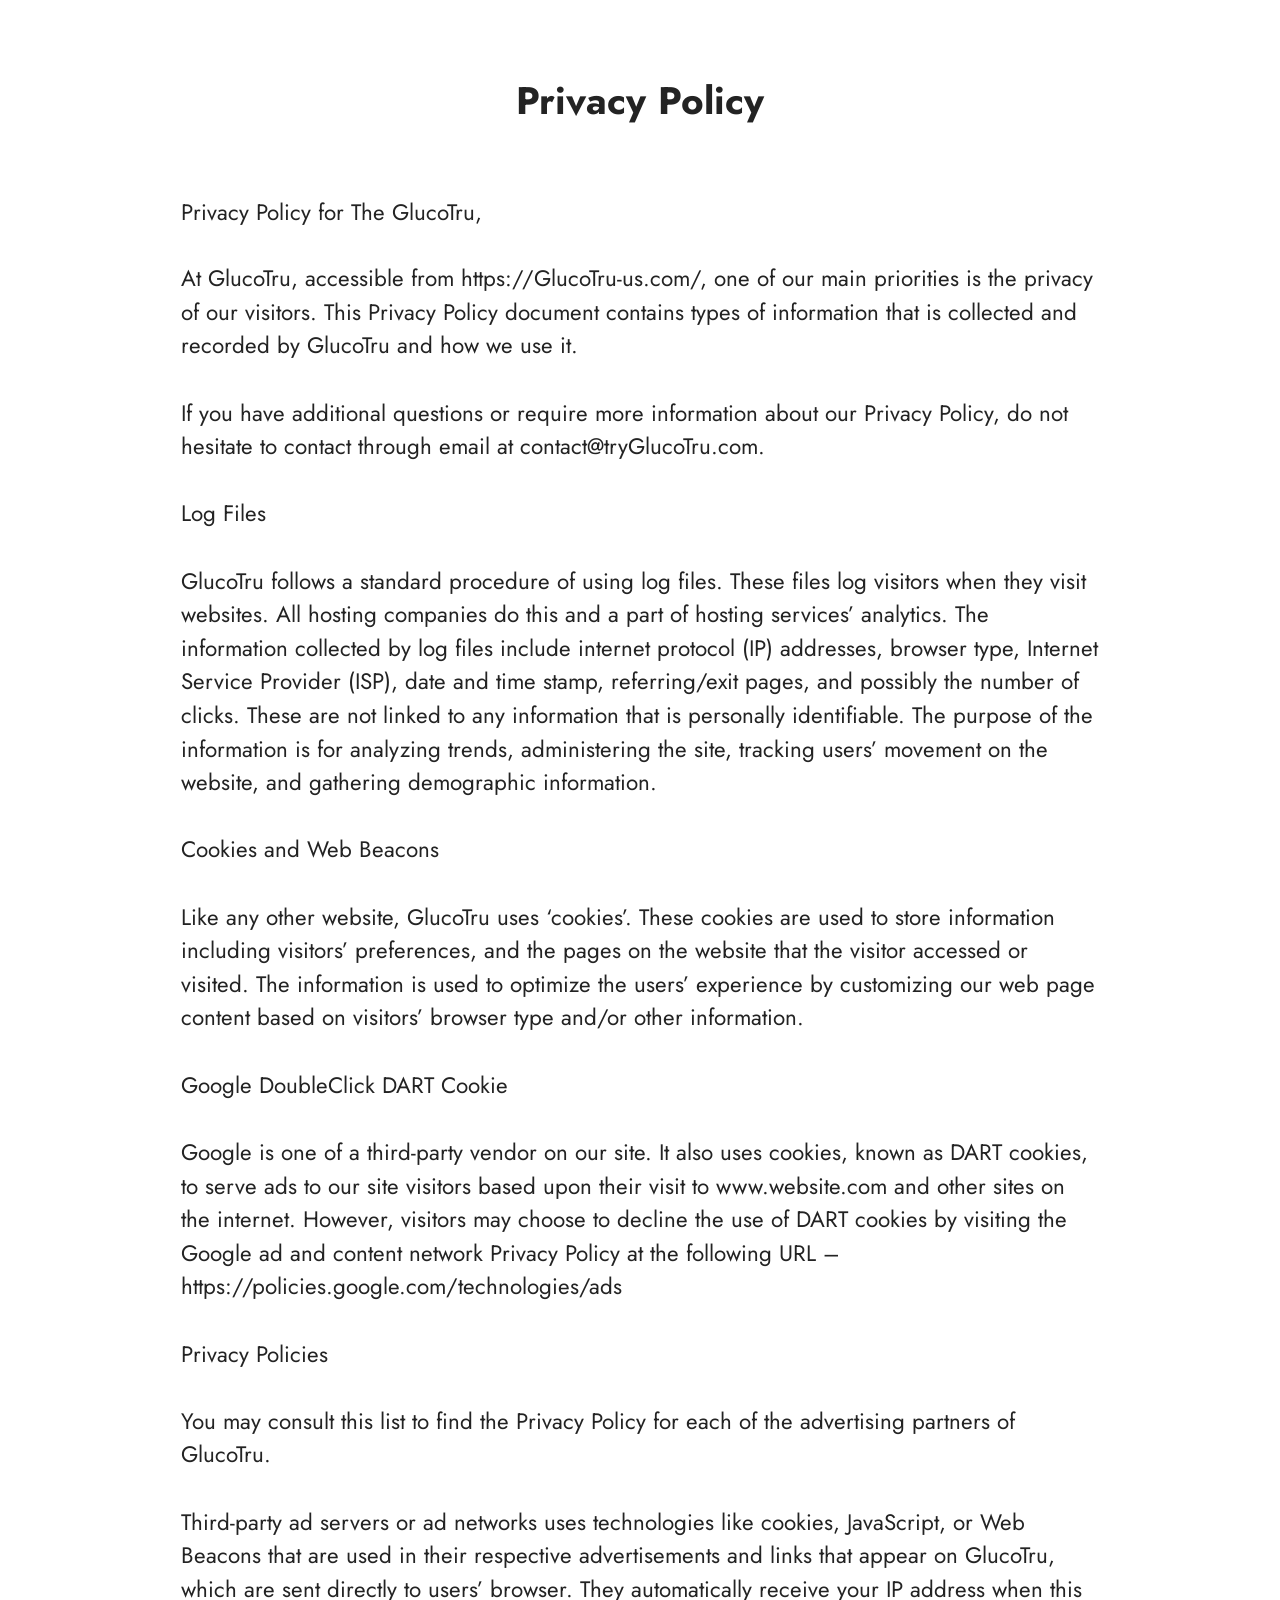
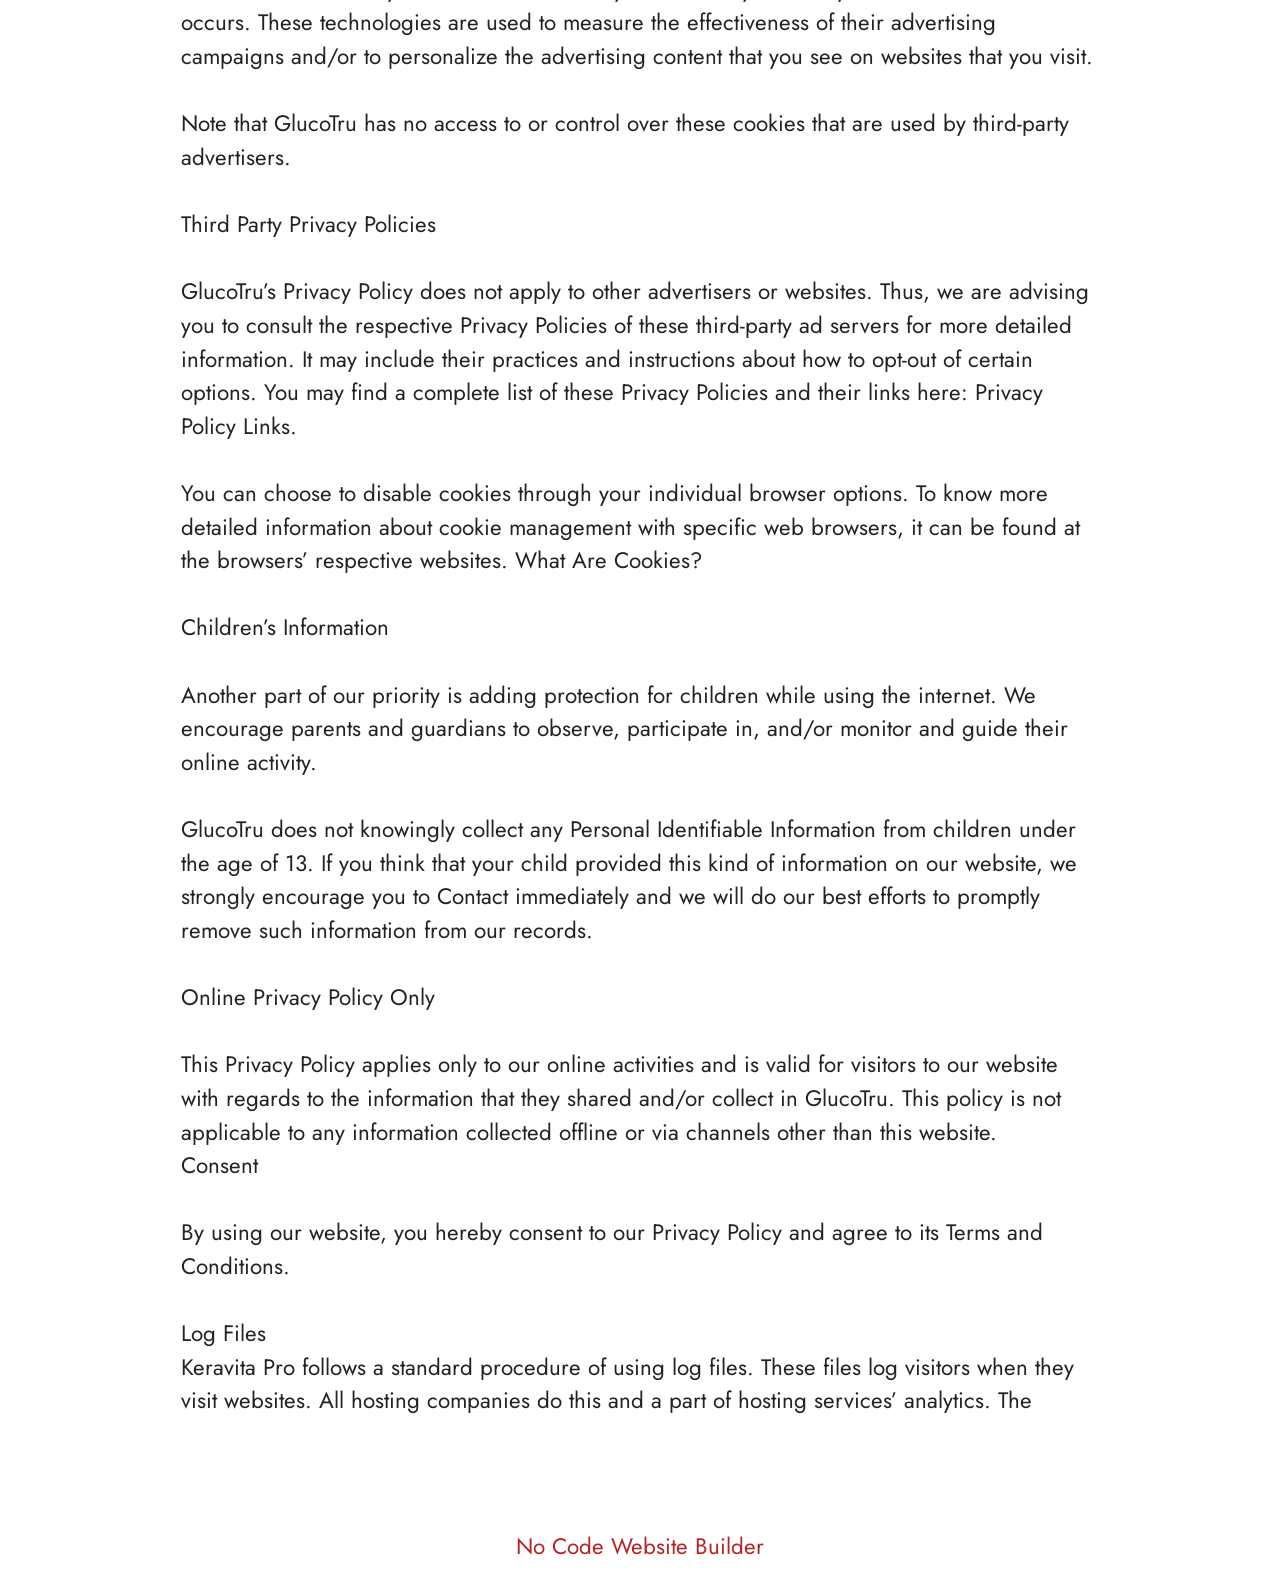
<file: privacy-policy.html>
<!DOCTYPE html>
<html  lang="en">
<head>
  <!-- Site made with Mobirise Website Builder v6.1.12, https://mobirise.com -->
  <meta charset="UTF-8">
  <meta http-equiv="X-UA-Compatible" content="IE=edge">
  <meta name="generator" content="Mobirise v6.1.12, mobirise.com">
  <meta name="twitter:card" content="summary_large_image"/>
  <meta name="twitter:image:src" content="https://getmindsilence.com/byg/privacy.php">
  <meta property="og:image" content="https://getmindsilence.com/byg/privacy.php">
  <meta name="twitter:title" content="Privacy Policy">
  <meta name="viewport" content="width=device-width, initial-scale=1, minimum-scale=1">
  <link rel="shortcut icon" href="assets/images/gelatine-sculpt-one-bottle-1.webp" type="image/x-icon">
  <meta name="description" content="Privacy Policy For MindSilence">
  
  
  <title>Privacy Policy</title>
  <link rel="stylesheet" href="assets/bootstrap/css/bootstrap.min.css">
  <link rel="stylesheet" href="assets/theme/css/style.css">
  <link rel="preload" href="https://fonts.googleapis.com/css?family=Jost:100,200,300,400,500,600,700,800,900,100i,200i,300i,400i,500i,600i,700i,800i,900i&display=swap" as="style" onload="this.onload=null;this.rel='stylesheet'">
  <noscript><link rel="stylesheet" href="https://fonts.googleapis.com/css?family=Jost:100,200,300,400,500,600,700,800,900,100i,200i,300i,400i,500i,600i,700i,800i,900i&display=swap"></noscript>
  <link rel="preload" as="style" href="assets/mobirise/css/mbr-additional.css?v=BRywyA"><link rel="stylesheet" href="assets/mobirise/css/mbr-additional.css?v=BRywyA" type="text/css">

  
  
  
</head>
<body>
  
  <section data-bs-version="5.1" class="content5 cid-tBuMPzdHFY" id="content5-1z">
    
    <div class="container">
        <div class="row justify-content-center">
            <div class="col-md-12 col-lg-10">
                <h3 class="mbr-section-title mbr-fonts-style mb-4 display-2"><strong>Privacy Policy
</strong><div><strong><br></strong></div></h3>
                <h4 class="mbr-section-subtitle mbr-fonts-style mb-4 display-5">Privacy Policy for The GlucoTru,</h4>
                <p class="mbr-text mbr-fonts-style display-7">At GlucoTru, accessible from https://GlucoTru-us.com/, one of our main priorities is the privacy of our visitors. This Privacy Policy document contains types of information that is collected and recorded by GlucoTru and how we use it.
<br>
<br>If you have additional questions or require more information about our Privacy Policy, do not hesitate to contact through email at contact@tryGlucoTru.com.
<br>
<br>Log Files
<br>
<br>GlucoTru follows a standard procedure of using log files. These files log visitors when they visit websites. All hosting companies do this and a part of hosting services’ analytics. The information collected by log files include internet protocol (IP) addresses, browser type, Internet Service Provider (ISP), date and time stamp, referring/exit pages, and possibly the number of clicks. These are not linked to any information that is personally identifiable. The purpose of the information is for analyzing trends, administering the site, tracking users’ movement on the website, and gathering demographic information.
<br>
<br>Cookies and Web Beacons
<br>
<br>Like any other website, GlucoTru uses ‘cookies’. These cookies are used to store information including visitors’ preferences, and the pages on the website that the visitor accessed or visited. The information is used to optimize the users’ experience by customizing our web page content based on visitors’ browser type and/or other information.
<br>
<br>Google DoubleClick DART Cookie
<br>
<br>Google is one of a third-party vendor on our site. It also uses cookies, known as DART cookies, to serve ads to our site visitors based upon their visit to www.website.com and other sites on the internet. However, visitors may choose to decline the use of DART cookies by visiting the Google ad and content network Privacy Policy at the following URL – https://policies.google.com/technologies/ads
<br>
<br>Privacy Policies
<br>
<br>You may consult this list to find the Privacy Policy for each of the advertising partners of GlucoTru.
<br>
<br>Third-party ad servers or ad networks uses technologies like cookies, JavaScript, or Web Beacons that are used in their respective advertisements and links that appear on GlucoTru, which are sent directly to users’ browser. They automatically receive your IP address when this occurs. These technologies are used to measure the effectiveness of their advertising campaigns and/or to personalize the advertising content that you see on websites that you visit.
<br>
<br>Note that GlucoTru has no access to or control over these cookies that are used by third-party advertisers.
<br>
<br>Third Party Privacy Policies
<br>
<br>GlucoTru’s Privacy Policy does not apply to other advertisers or websites. Thus, we are advising you to consult the respective Privacy Policies of these third-party ad servers for more detailed information. It may include their practices and instructions about how to opt-out of certain options. You may find a complete list of these Privacy Policies and their links here: Privacy Policy Links.
<br>
<br>You can choose to disable cookies through your individual browser options. To know more detailed information about cookie management with specific web browsers, it can be found at the browsers’ respective websites. What Are Cookies?
<br>
<br>Children’s Information
<br>
<br>Another part of our priority is adding protection for children while using the internet. We encourage parents and guardians to observe, participate in, and/or monitor and guide their online activity.
<br>
<br>GlucoTru does not knowingly collect any Personal Identifiable Information from children under the age of 13. If you think that your child provided this kind of information on our website, we strongly encourage you to Contact immediately and we will do our best efforts to promptly remove such information from our records.
<br>
<br>Online Privacy Policy Only
<br>
<br>This Privacy Policy applies only to our online activities and is valid for visitors to our website with regards to the information that they shared and/or collect in GlucoTru. This policy is not applicable to any information collected offline or via channels other than this website.
<br>Consent
<br>
<br>By using our website, you hereby consent to our Privacy Policy and agree to its Terms and Conditions.<br>
<br>Log Files
<br>Keravita Pro follows a standard procedure of using log files. These files log visitors when they visit websites. All hosting companies do this and a part of hosting services’ analytics. The&nbsp;</p>
            </div>
        </div>
    </div>
</section><section class="display-7" style="padding: 0;align-items: center;justify-content: center;flex-wrap: wrap;    align-content: center;display: flex;position: relative;height: 4rem;"><a href="https://mobiri.se/4429519" style="flex: 1 1;height: 4rem;position: absolute;width: 100%;z-index: 1;"><img alt="" style="height: 4rem;" src="[data-uri]"></a><p style="margin: 0;text-align: center;" class="display-7">&#8204;</p><a style="z-index:1" href="https://mobirise.com/builder/no-code-website-builder.html">No Code Website Builder</a></section><script src="assets/bootstrap/js/bootstrap.bundle.min.js"></script>  <script src="assets/smoothscroll/smooth-scroll.js"></script>  <script src="assets/ytplayer/index.js"></script>  <script src="assets/theme/js/script.js"></script>  
  
  
</body>
</html>
</file>
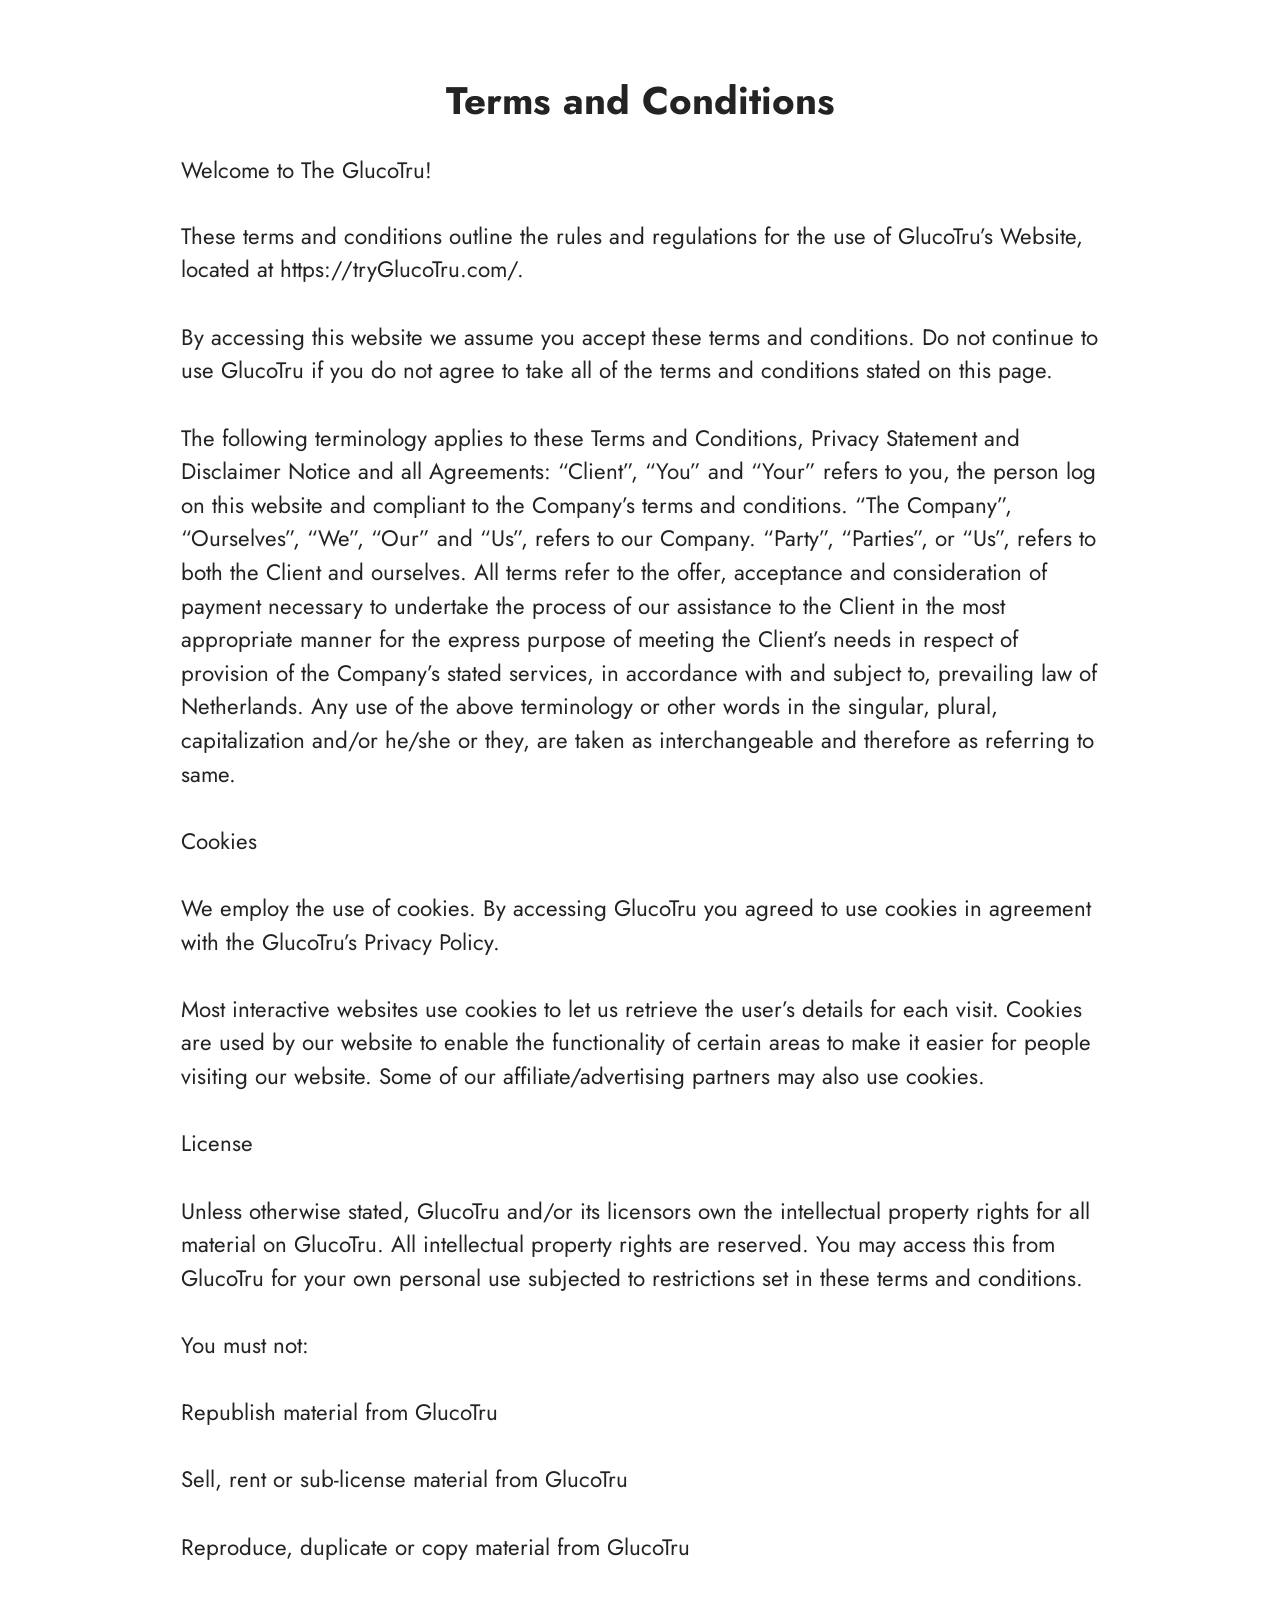
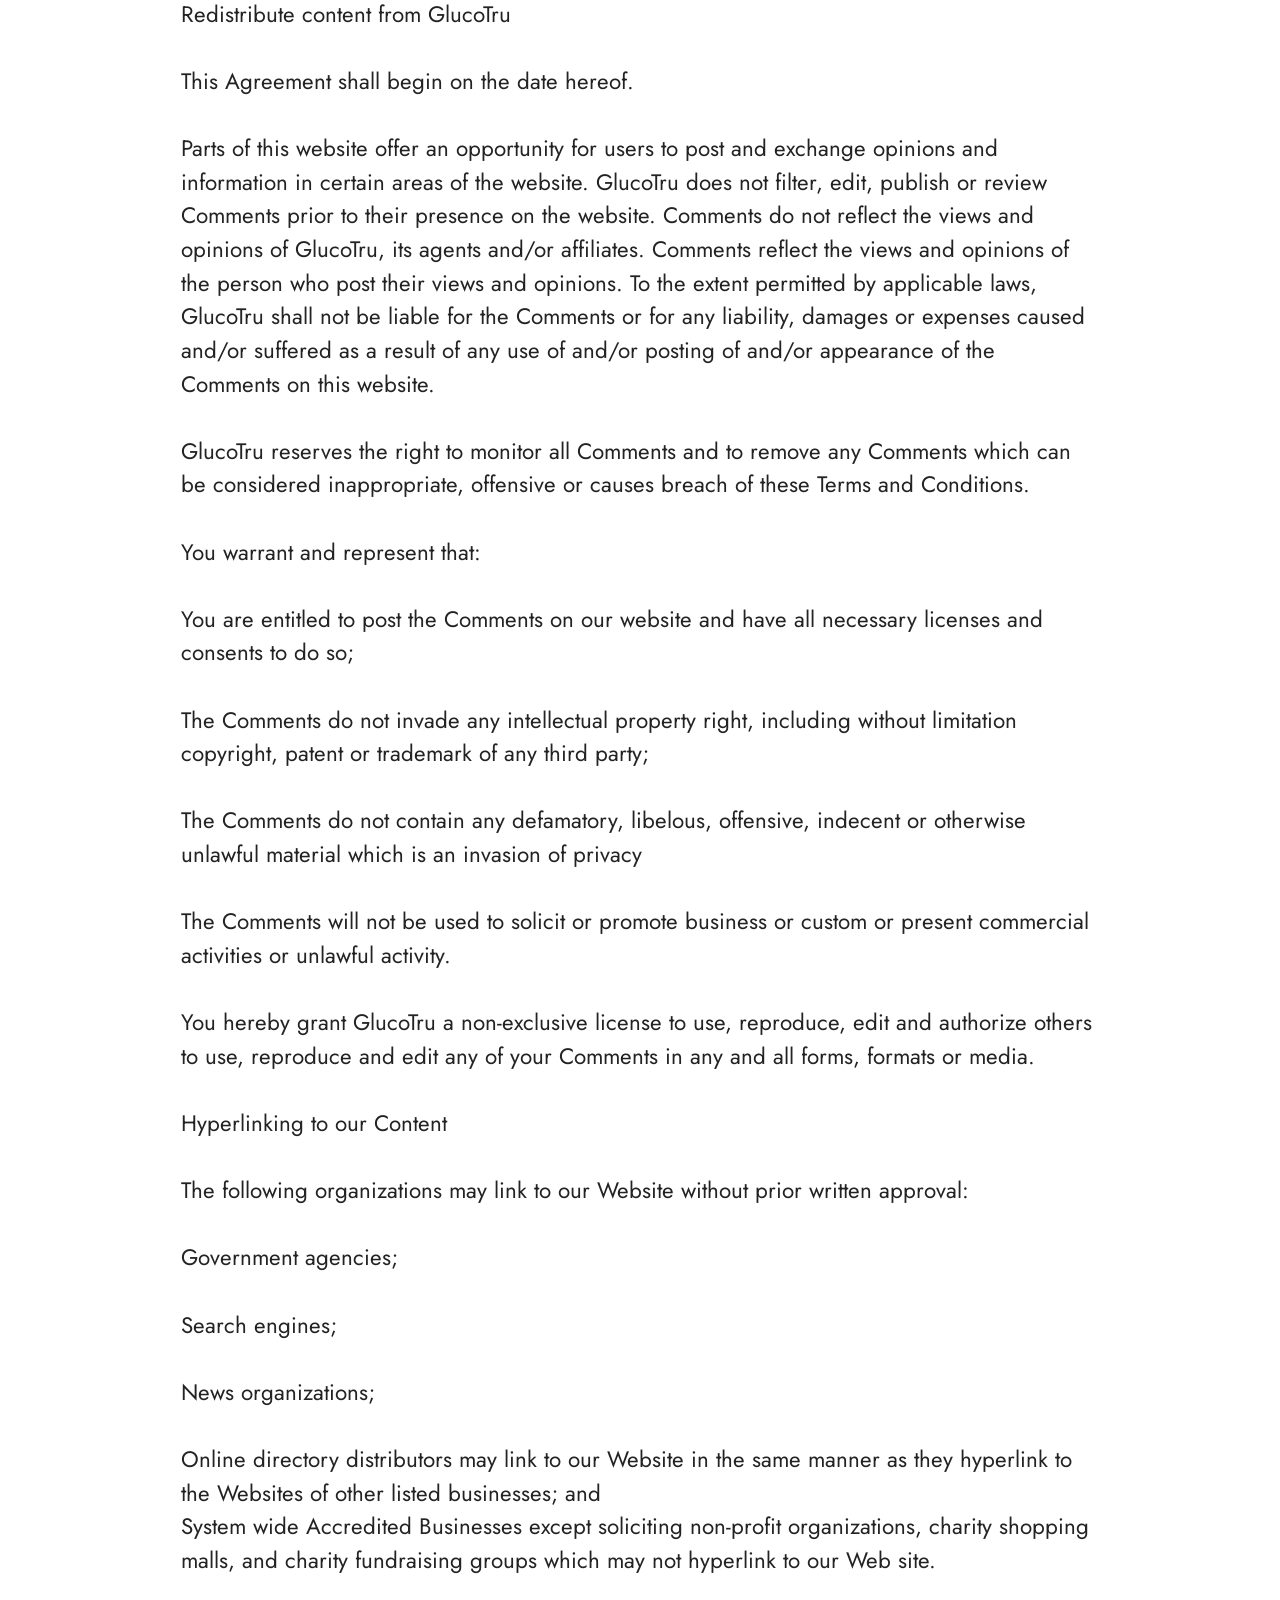
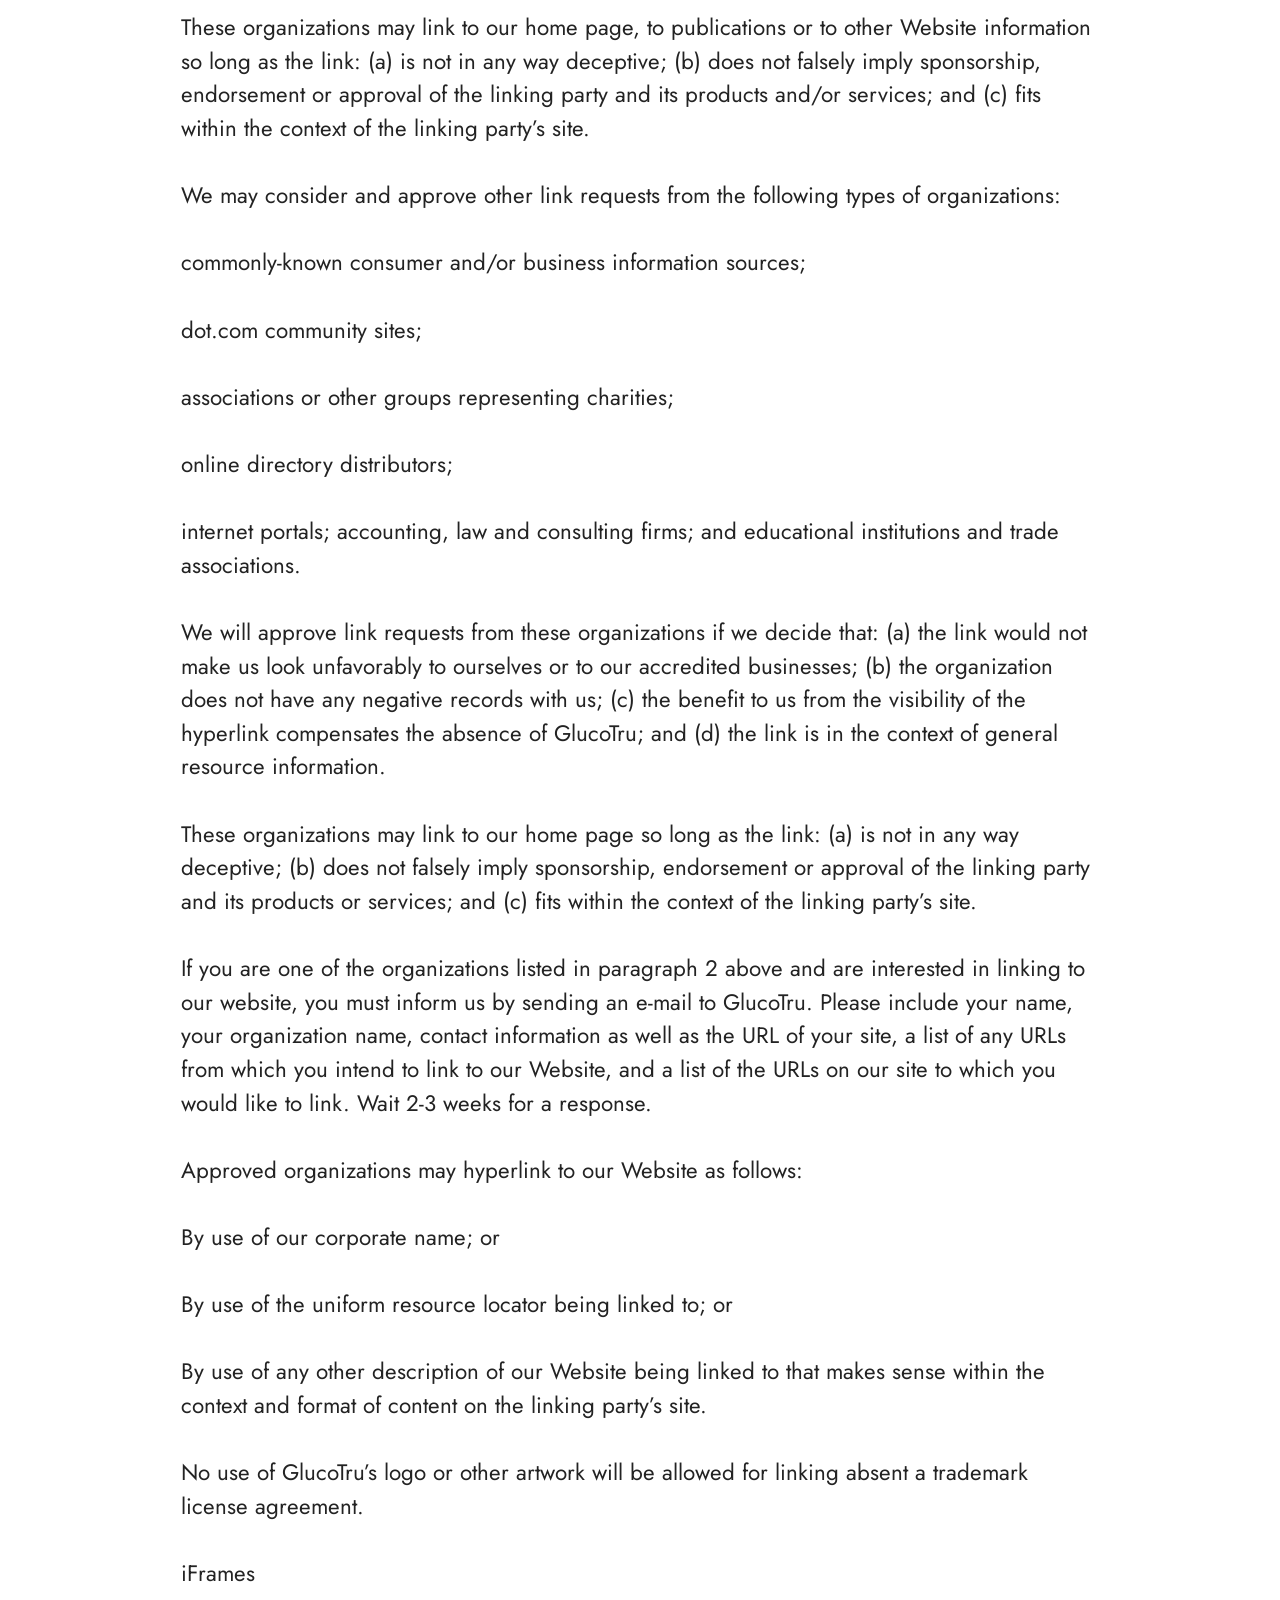
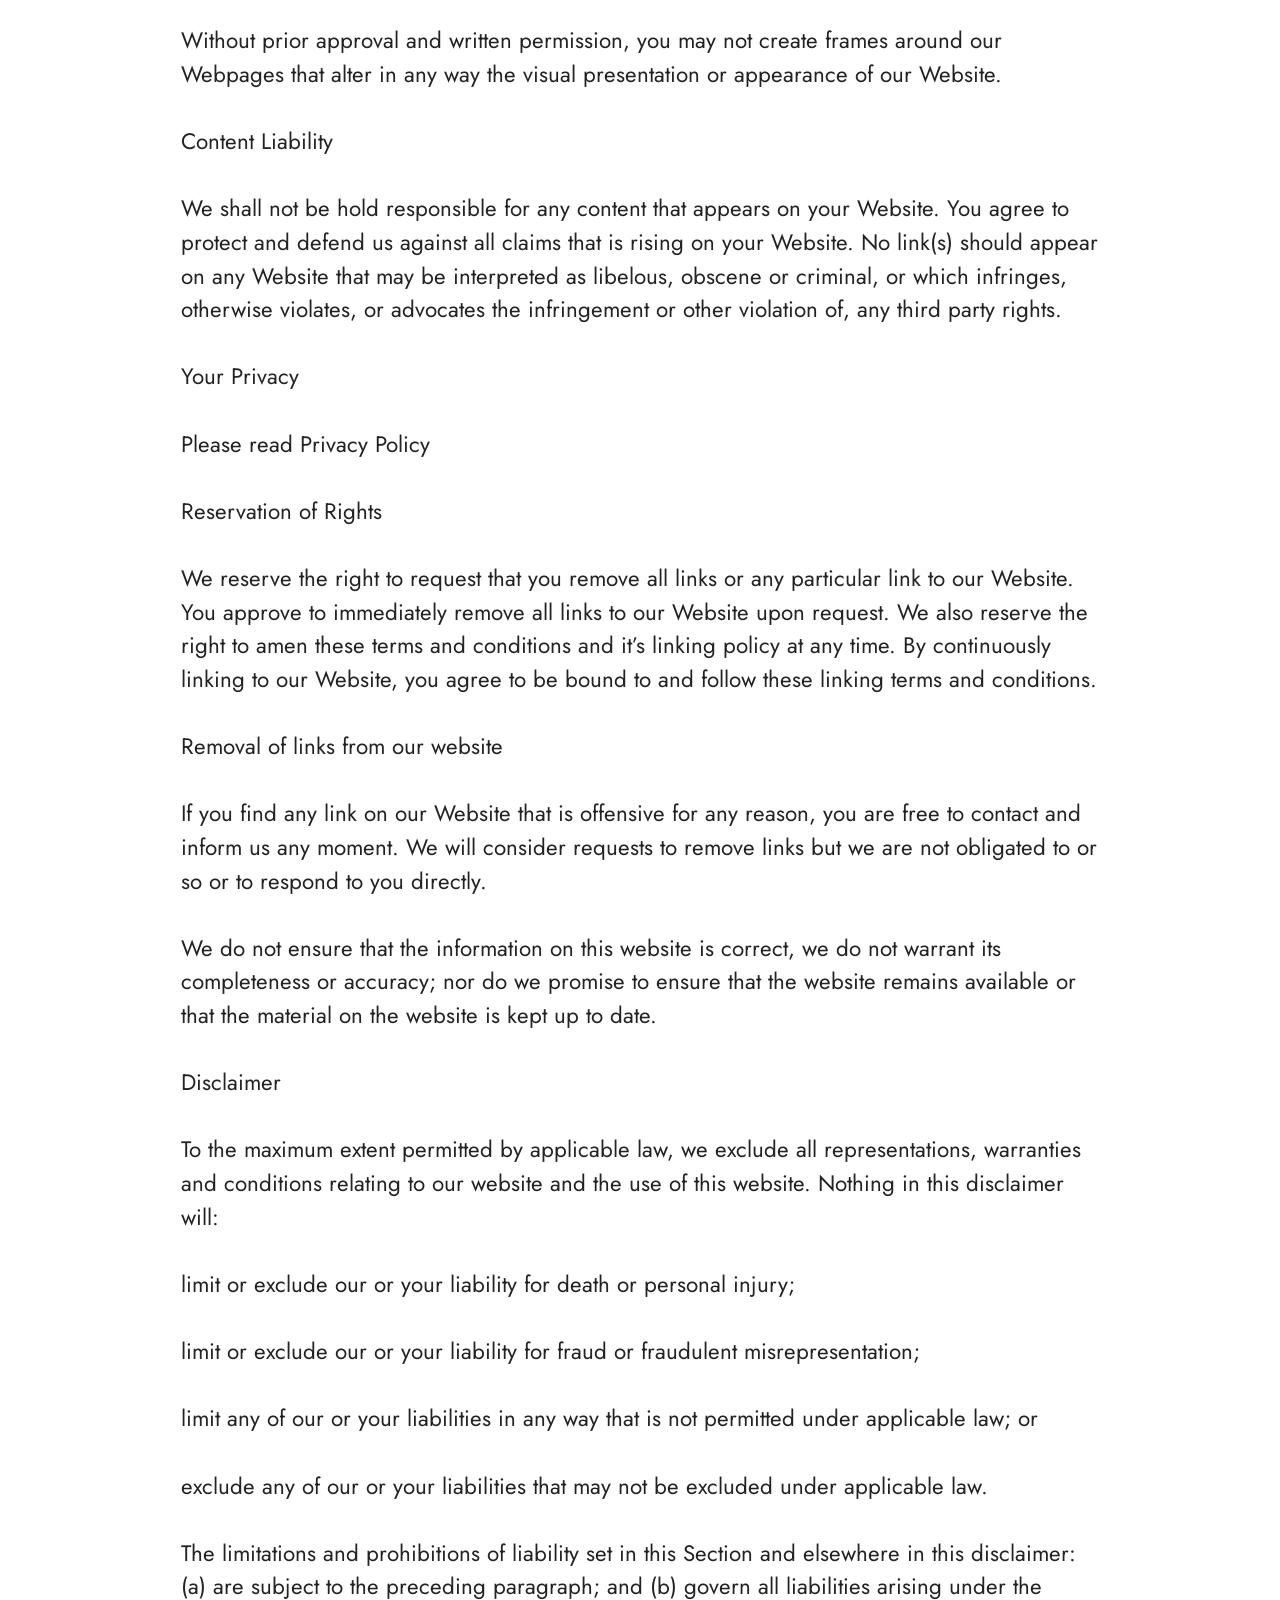
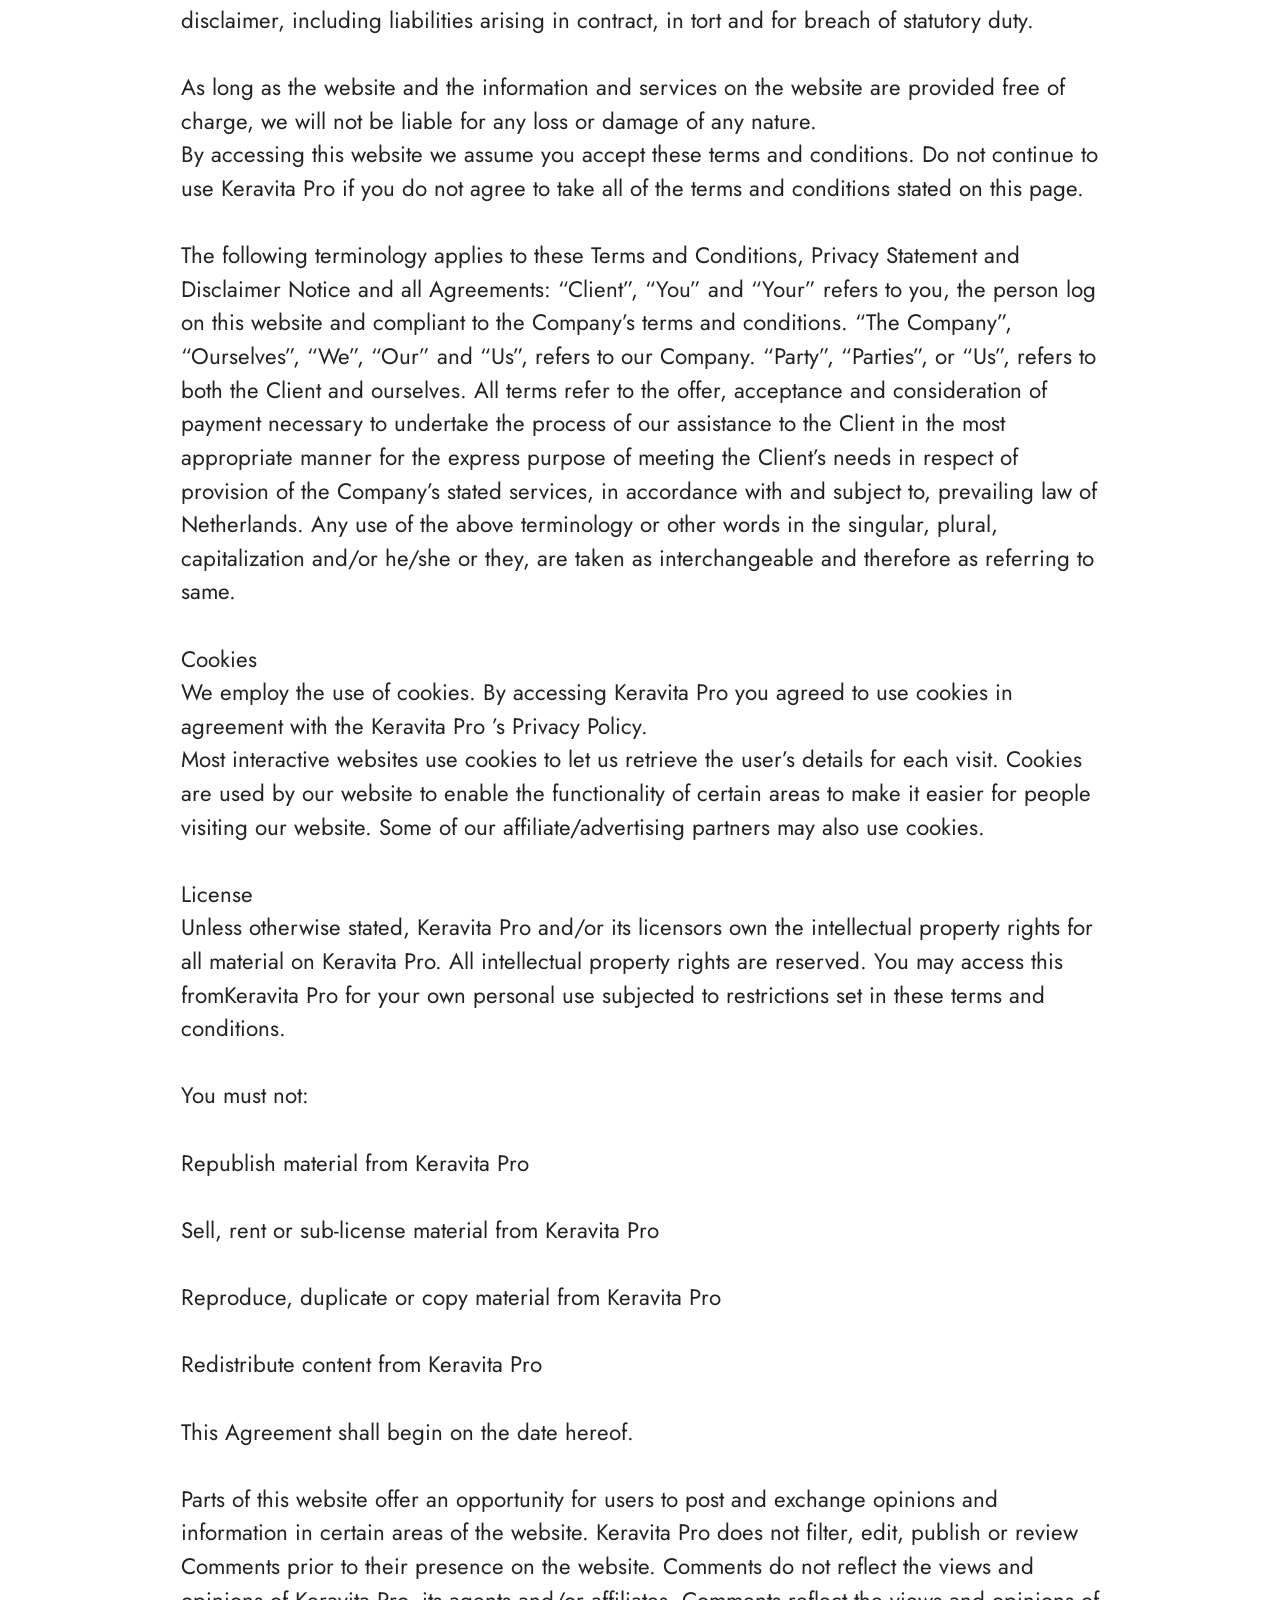
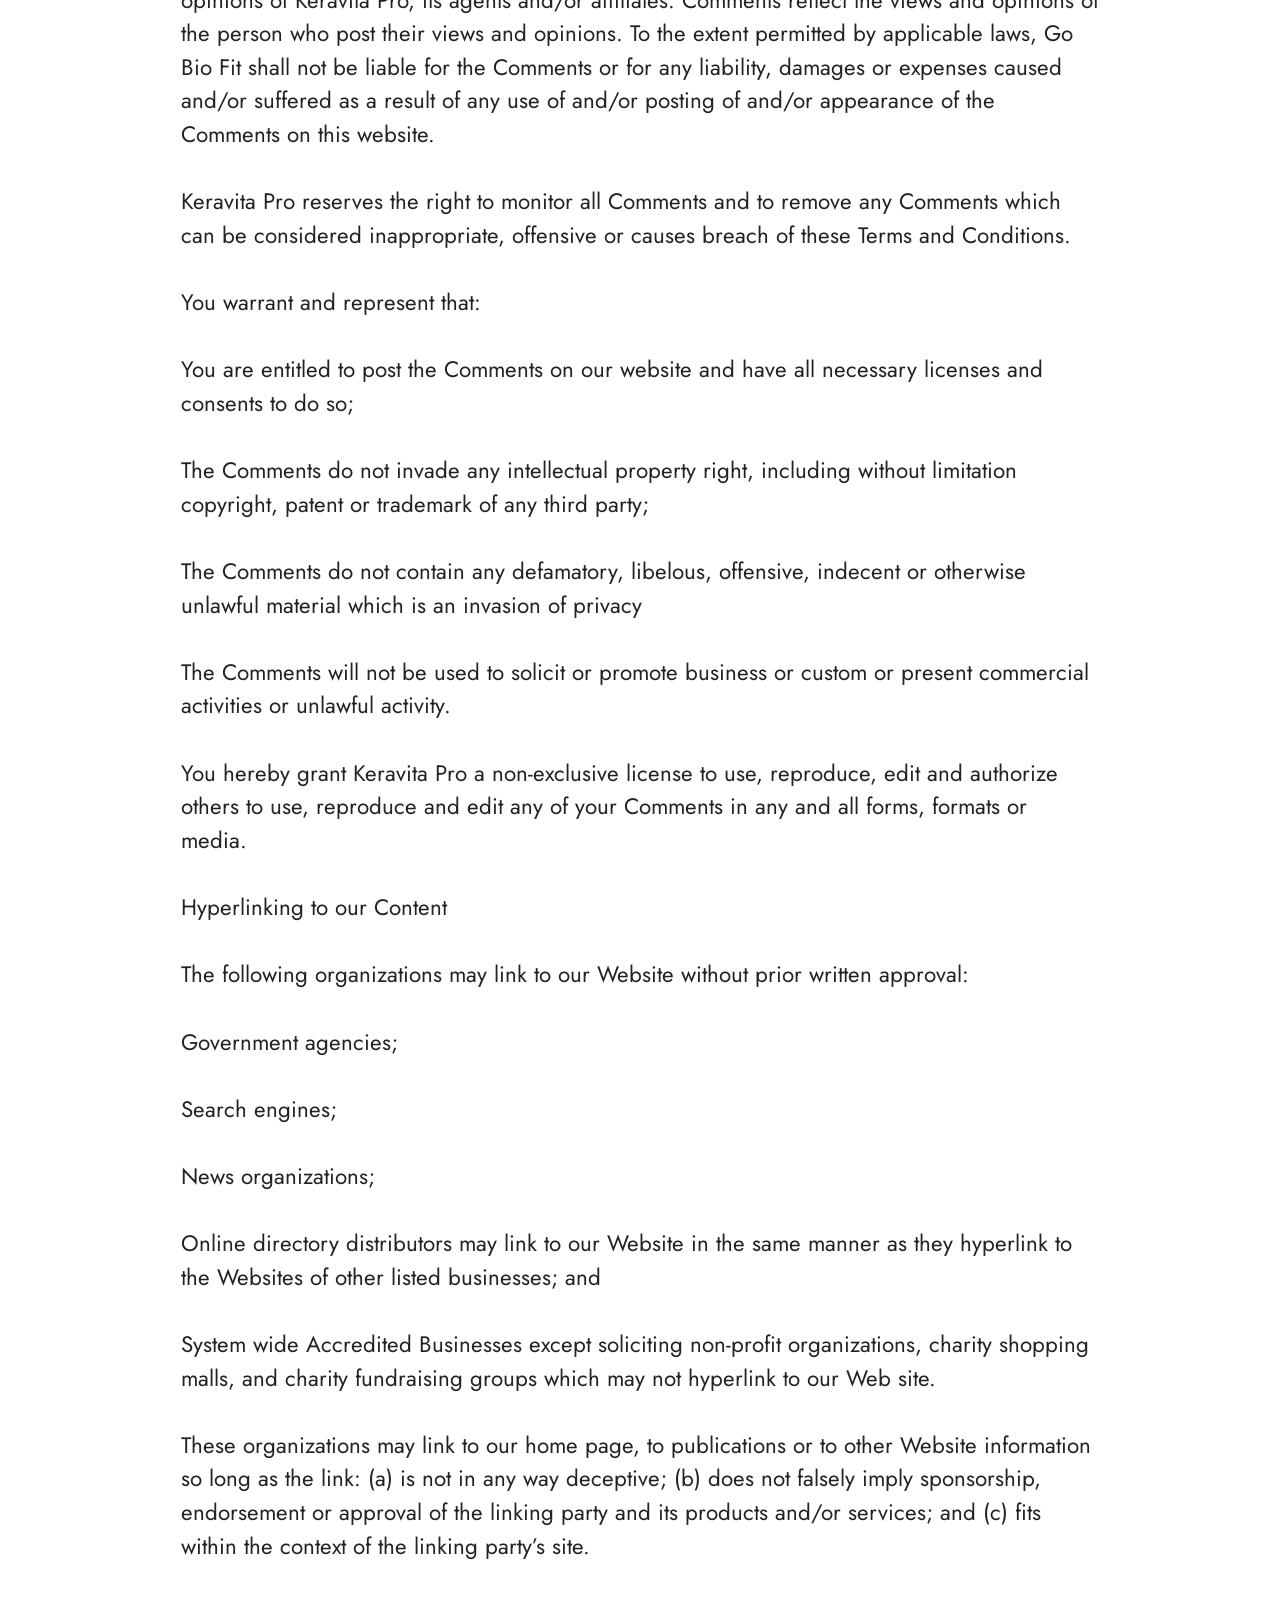
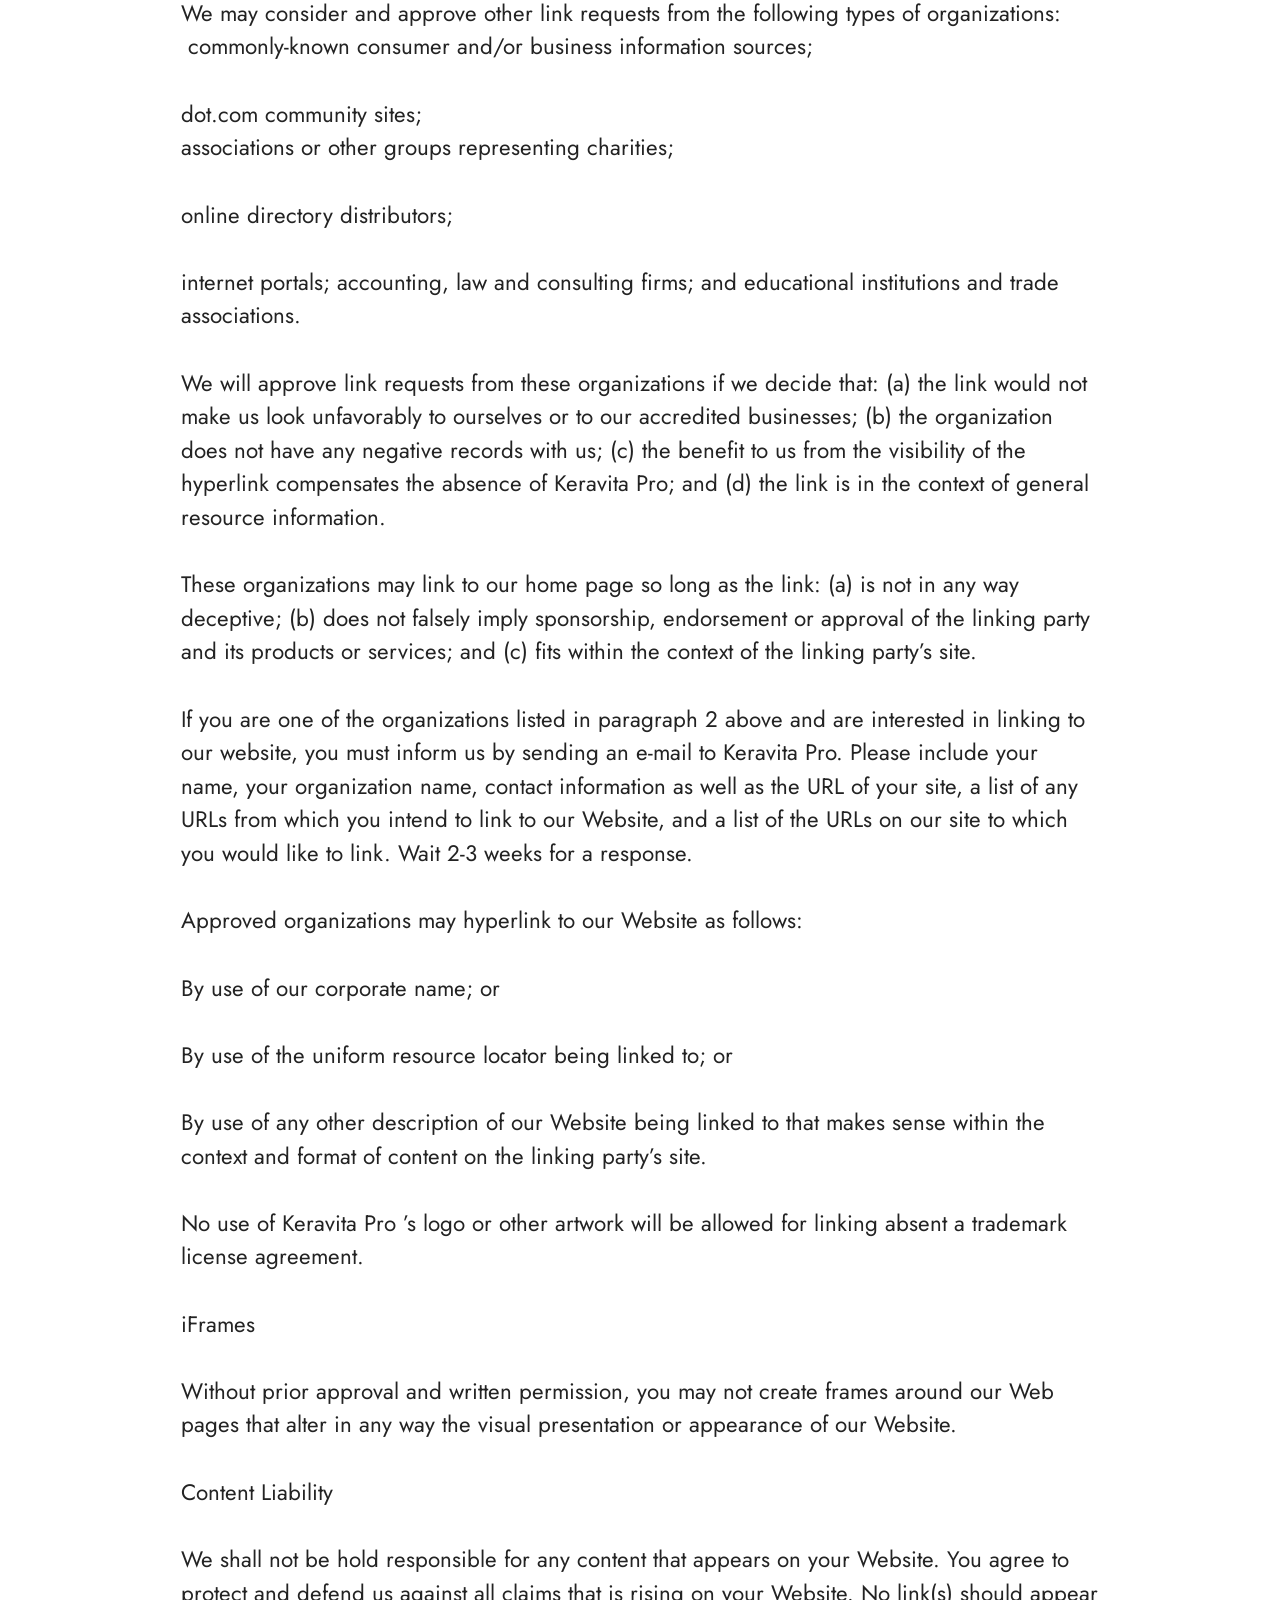
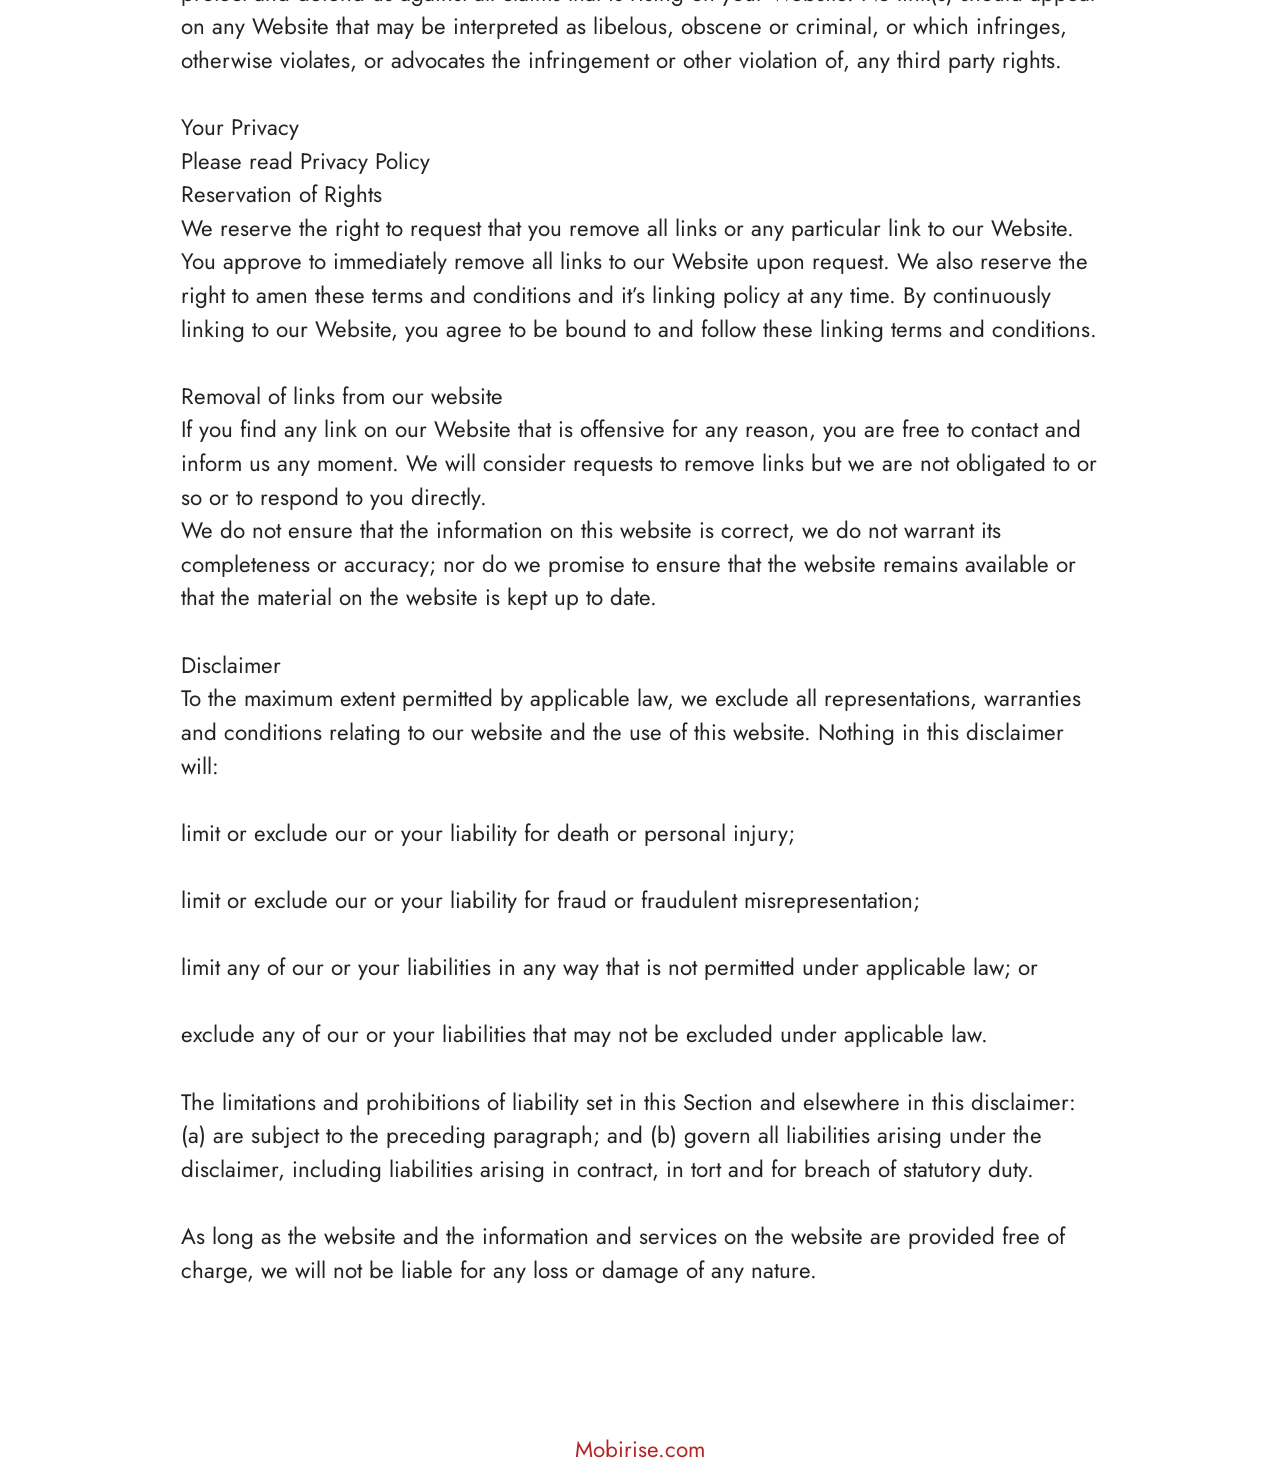
<file: Terms.html>
<!DOCTYPE html>
<html  lang="en">
<head>
  <!-- Site made with Mobirise Website Builder v6.1.12, https://mobirise.com -->
  <meta charset="UTF-8">
  <meta http-equiv="X-UA-Compatible" content="IE=edge">
  <meta name="generator" content="Mobirise v6.1.12, mobirise.com">
  <meta name="twitter:card" content="summary_large_image"/>
  <meta name="twitter:image:src" content="https://getmindsilence.com/byg/terms.php">
  <meta property="og:image" content="https://getmindsilence.com/byg/terms.php">
  <meta name="twitter:title" content="Terms">
  <meta name="viewport" content="width=device-width, initial-scale=1, minimum-scale=1">
  <link rel="shortcut icon" href="assets/images/gelatine-sculpt-one-bottle-1.webp" type="image/x-icon">
  <meta name="description" content="Terms For MindSilence">
  
  
  <title>Terms</title>
  <link rel="stylesheet" href="assets/bootstrap/css/bootstrap.min.css">
  <link rel="stylesheet" href="assets/theme/css/style.css">
  <link rel="preload" href="https://fonts.googleapis.com/css?family=Jost:100,200,300,400,500,600,700,800,900,100i,200i,300i,400i,500i,600i,700i,800i,900i&display=swap" as="style" onload="this.onload=null;this.rel='stylesheet'">
  <noscript><link rel="stylesheet" href="https://fonts.googleapis.com/css?family=Jost:100,200,300,400,500,600,700,800,900,100i,200i,300i,400i,500i,600i,700i,800i,900i&display=swap"></noscript>
  <link rel="preload" as="style" href="assets/mobirise/css/mbr-additional.css?v=VZA7gO"><link rel="stylesheet" href="assets/mobirise/css/mbr-additional.css?v=VZA7gO" type="text/css">

  
  
  
</head>
<body>
  
  <section data-bs-version="5.1" class="content5 cid-tBuOj1XZ1f" id="content5-20">
    
    <div class="container">
        <div class="row justify-content-center">
            <div class="col-md-12 col-lg-10">
                <h3 class="mbr-section-title mbr-fonts-style mb-4 display-2"><strong>Terms and Conditions</strong></h3>
                <h4 class="mbr-section-subtitle mbr-fonts-style mb-4 display-5">Welcome to The GlucoTru!</h4>
                <p class="mbr-text mbr-fonts-style display-7">These terms and conditions outline the rules and regulations for the use of GlucoTru’s Website, located at https://tryGlucoTru.com/.
<br>
<br>By accessing this website we assume you accept these terms and conditions. Do not continue to use GlucoTru if you do not agree to take all of the terms and conditions stated on this page.
<br>
<br>The following terminology applies to these Terms and Conditions, Privacy Statement and Disclaimer Notice and all Agreements: “Client”, “You” and “Your” refers to you, the person log on this website and compliant to the Company’s terms and conditions. “The Company”, “Ourselves”, “We”, “Our” and “Us”, refers to our Company. “Party”, “Parties”, or “Us”, refers to both the Client and ourselves. All terms refer to the offer, acceptance and consideration of payment necessary to undertake the process of our assistance to the Client in the most appropriate manner for the express purpose of meeting the Client’s needs in respect of provision of the Company’s stated services, in accordance with and subject to, prevailing law of Netherlands. Any use of the above terminology or other words in the singular, plural, capitalization and/or he/she or they, are taken as interchangeable and therefore as referring to same.
<br>
<br>Cookies
<br>
<br>We employ the use of cookies. By accessing GlucoTru you agreed to use cookies in agreement with the GlucoTru’s Privacy Policy.
<br>
<br>Most interactive websites use cookies to let us retrieve the user’s details for each visit. Cookies are used by our website to enable the functionality of certain areas to make it easier for people visiting our website. Some of our affiliate/advertising partners may also use cookies.
<br>
<br>License
<br>
<br>Unless otherwise stated, GlucoTru and/or its licensors own the intellectual property rights for all material on GlucoTru. All intellectual property rights are reserved. You may access this from GlucoTru for your own personal use subjected to restrictions set in these terms and conditions.
<br>
<br>You must not:
<br>
<br>Republish material from GlucoTru
<br>
<br>Sell, rent or sub-license material from GlucoTru
<br>
<br>Reproduce, duplicate or copy material from GlucoTru
<br>
<br>Redistribute content from GlucoTru
<br>
<br>This Agreement shall begin on the date hereof.
<br>
<br>Parts of this website offer an opportunity for users to post and exchange opinions and information in certain areas of the website. GlucoTru does not filter, edit, publish or review Comments prior to their presence on the website. Comments do not reflect the views and opinions of GlucoTru, its agents and/or affiliates. Comments reflect the views and opinions of the person who post their views and opinions. To the extent permitted by applicable laws, GlucoTru shall not be liable for the Comments or for any liability, damages or expenses caused and/or suffered as a result of any use of and/or posting of and/or appearance of the Comments on this website.
<br>
<br>GlucoTru reserves the right to monitor all Comments and to remove any Comments which can be considered inappropriate, offensive or causes breach of these Terms and Conditions.
<br>
<br>You warrant and represent that:
<br>
<br>You are entitled to post the Comments on our website and have all necessary licenses and consents to do so;
<br>
<br>The Comments do not invade any intellectual property right, including without limitation copyright, patent or trademark of any third party;
<br>
<br>The Comments do not contain any defamatory, libelous, offensive, indecent or otherwise unlawful material which is an invasion of privacy
<br>
<br>The Comments will not be used to solicit or promote business or custom or present commercial activities or unlawful activity.
<br>
<br>You hereby grant GlucoTru a non-exclusive license to use, reproduce, edit and authorize others to use, reproduce and edit any of your Comments in any and all forms, formats or media.
<br>
<br>Hyperlinking to our Content
<br>
<br>The following organizations may link to our Website without prior written approval:
<br>
<br>Government agencies;
<br>
<br>Search engines;
<br>
<br>News organizations;
<br>
<br>Online directory distributors may link to our Website in the same manner as they hyperlink to the Websites of other listed businesses; and
<br>System wide Accredited Businesses except soliciting non-profit organizations, charity shopping malls, and charity fundraising groups which may not hyperlink to our Web site.
<br>
<br>These organizations may link to our home page, to publications or to other Website information so long as the link: (a) is not in any way deceptive; (b) does not falsely imply sponsorship, endorsement or approval of the linking party and its products and/or services; and (c) fits within the context of the linking party’s site.
<br>
<br>We may consider and approve other link requests from the following types of organizations:
<br>
<br>commonly-known consumer and/or business information sources;
<br>
<br>dot.com community sites;
<br>
<br>associations or other groups representing charities;
<br>
<br>online directory distributors;
<br>
<br>internet portals; accounting, law and consulting firms; and educational institutions and trade associations.
<br>
<br>We will approve link requests from these organizations if we decide that: (a) the link would not make us look unfavorably to ourselves or to our accredited businesses; (b) the organization does not have any negative records with us; (c) the benefit to us from the visibility of the hyperlink compensates the absence of GlucoTru; and (d) the link is in the context of general resource information.
<br>
<br>These organizations may link to our home page so long as the link: (a) is not in any way deceptive; (b) does not falsely imply sponsorship, endorsement or approval of the linking party and its products or services; and (c) fits within the context of the linking party’s site.
<br>
<br>If you are one of the organizations listed in paragraph 2 above and are interested in linking to our website, you must inform us by sending an e-mail to GlucoTru. Please include your name, your organization name, contact information as well as the URL of your site, a list of any URLs from which you intend to link to our Website, and a list of the URLs on our site to which you would like to link. Wait 2-3 weeks for a response.
<br>
<br>Approved organizations may hyperlink to our Website as follows:
<br>
<br>By use of our corporate name; or
<br>
<br>By use of the uniform resource locator being linked to; or
<br>
<br>By use of any other description of our Website being linked to that makes sense within the context and format of content on the linking party’s site.
<br>
<br>No use of GlucoTru’s logo or other artwork will be allowed for linking absent a trademark license agreement.
<br>
<br>iFrames
<br>
<br>Without prior approval and written permission, you may not create frames around our Webpages that alter in any way the visual presentation or appearance of our Website.
<br>
<br>Content Liability
<br>
<br>We shall not be hold responsible for any content that appears on your Website. You agree to protect and defend us against all claims that is rising on your Website. No link(s) should appear on any Website that may be interpreted as libelous, obscene or criminal, or which infringes, otherwise violates, or advocates the infringement or other violation of, any third party rights.
<br>
<br>Your Privacy
<br>
<br>Please read Privacy Policy
<br>
<br>Reservation of Rights
<br>
<br>We reserve the right to request that you remove all links or any particular link to our Website. You approve to immediately remove all links to our Website upon request. We also reserve the right to amen these terms and conditions and it’s linking policy at any time. By continuously linking to our Website, you agree to be bound to and follow these linking terms and conditions.
<br>
<br>Removal of links from our website
<br>
<br>If you find any link on our Website that is offensive for any reason, you are free to contact and inform us any moment. We will consider requests to remove links but we are not obligated to or so or to respond to you directly.
<br>
<br>We do not ensure that the information on this website is correct, we do not warrant its completeness or accuracy; nor do we promise to ensure that the website remains available or that the material on the website is kept up to date.
<br>
<br>Disclaimer
<br>
<br>To the maximum extent permitted by applicable law, we exclude all representations, warranties and conditions relating to our website and the use of this website. Nothing in this disclaimer will:
<br>
<br>limit or exclude our or your liability for death or personal injury;
<br>
<br>limit or exclude our or your liability for fraud or fraudulent misrepresentation;
<br>
<br>limit any of our or your liabilities in any way that is not permitted under applicable law; or
<br>
<br>exclude any of our or your liabilities that may not be excluded under applicable law.
<br>
<br>The limitations and prohibitions of liability set in this Section and elsewhere in this disclaimer: (a) are subject to the preceding paragraph; and (b) govern all liabilities arising under the disclaimer, including liabilities arising in contract, in tort and for breach of statutory duty.
<br>
<br>As long as the website and the information and services on the website are provided free of charge, we will not be liable for any loss or damage of any nature.<br>By accessing this website we assume you accept these terms and conditions. Do not continue to use Keravita Pro if you do not agree to take all of the terms and conditions stated on this page.
<br><br>The following terminology applies to these Terms and Conditions, Privacy Statement and Disclaimer Notice and all Agreements: “Client”, “You” and “Your” refers to you, the person log on this website and compliant to the Company’s terms and conditions. “The Company”, “Ourselves”, “We”, “Our” and “Us”, refers to our Company. “Party”, “Parties”, or “Us”, refers to both the Client and ourselves. All terms refer to the offer, acceptance and consideration of payment necessary to undertake the process of our assistance to the Client in the most appropriate manner for the express purpose of meeting the Client’s needs in respect of provision of the Company’s stated services, in accordance with and subject to, prevailing law of Netherlands. Any use of the above terminology or other words in the singular, plural, capitalization and/or he/she or they, are taken as interchangeable and therefore as referring to same.
<br><br>Cookies<br>We employ the use of cookies. By accessing Keravita Pro you agreed to use cookies in agreement with the Keravita Pro ’s Privacy Policy.<br>Most interactive websites use cookies to let us retrieve the user’s details for each visit. Cookies are used by our website to enable the functionality of certain areas to make it easier for people visiting our website. Some of our affiliate/advertising partners may also use cookies.
<br><br>License
<br>Unless otherwise stated, Keravita Pro and/or its licensors own the intellectual property rights for all material on Keravita Pro. All intellectual property rights are reserved. You may access this fromKeravita Pro for your own personal use subjected to restrictions set in these terms and conditions.
<br><br>You must not:
<br><br>Republish material from Keravita Pro
<br>
<br>Sell, rent or sub-license material from Keravita Pro
<br><br>Reproduce, duplicate or copy material from Keravita Pro
<br><br>Redistribute content from Keravita Pro
<br><br>This Agreement shall begin on the date hereof.
<br><br>Parts of this website offer an opportunity for users to post and exchange opinions and information in certain areas of the website. Keravita Pro does not filter, edit, publish or review Comments prior to their presence on the website. Comments do not reflect the views and opinions of Keravita Pro, its agents and/or affiliates. Comments reflect the views and opinions of the person who post their views and opinions. To the extent permitted by applicable laws, Go Bio Fit shall not be liable for the Comments or for any liability, damages or expenses caused and/or suffered as a result of any use of and/or posting of and/or appearance of the Comments on this website.
<br>
<br>Keravita Pro reserves the right to monitor all Comments and to remove any Comments which can be considered inappropriate, offensive or causes breach of these Terms and Conditions.
<br><br>You warrant and represent that:
<br>
<br>You are entitled to post the Comments on our website and have all necessary licenses and consents to do so;<br><br>The Comments do not invade any intellectual property right, including without limitation copyright, patent or trademark of any third party;
<br><br>The Comments do not contain any defamatory, libelous, offensive, indecent or otherwise unlawful material which is an invasion of privacy
<br><br>The Comments will not be used to solicit or promote business or custom or present commercial activities or unlawful activity.
<br><br>You hereby grant Keravita Pro a non-exclusive license to use, reproduce, edit and authorize others to use, reproduce and edit any of your Comments in any and all forms, formats or media.
<br><br>Hyperlinking to our Content
<br><br>The following organizations may link to our Website without prior written approval:
<br><br>Government agencies;
<br>
<br>Search engines;
<br><br>News organizations;
<br><br>Online directory distributors may link to our Website in the same manner as they hyperlink to the Websites of other listed businesses; and
<br><br>System wide Accredited Businesses except soliciting non-profit organizations, charity shopping malls, and charity fundraising groups which may not hyperlink to our Web site.
<br><br>These organizations may link to our home page, to publications or to other Website information so long as the link: (a) is not in any way deceptive; (b) does not falsely imply sponsorship, endorsement or approval of the linking party and its products and/or services; and (c) fits within the context of the linking party’s site.
<br><br>We may consider and approve other link requests from the following types of organizations:
<br>&nbsp;commonly-known consumer and/or business information sources;
<br><br>dot.com community sites;
<br>associations or other groups representing charities;<br><br>online directory distributors;
<br><br>internet portals; accounting, law and consulting firms; and educational institutions and trade associations.
<br>
<br>We will approve link requests from these organizations if we decide that: (a) the link would not make us look unfavorably to ourselves or to our accredited businesses; (b) the organization does not have any negative records with us; (c) the benefit to us from the visibility of the hyperlink compensates the absence of Keravita Pro; and (d) the link is in the context of general resource information.
<br><br>These organizations may link to our home page so long as the link: (a) is not in any way deceptive; (b) does not falsely imply sponsorship, endorsement or approval of the linking party and its products or services; and (c) fits within the context of the linking party’s site.
<br>
<br>If you are one of the organizations listed in paragraph 2 above and are interested in linking to our website, you must inform us by sending an e-mail to Keravita Pro. Please include your name, your organization name, contact information as well as the URL of your site, a list of any URLs from which you intend to link to our Website, and a list of the URLs on our site to which you would like to link. Wait 2-3 weeks for a response.
<br><br>Approved organizations may hyperlink to our Website as follows:
<br><br>By use of our corporate name; or
<br><br>By use of the uniform resource locator being linked to; or
<br><br>By use of any other description of our Website being linked to that makes sense within the context and format of content on the linking party’s site.
<br><br>No use of Keravita Pro ’s logo or other artwork will be allowed for linking absent a trademark license agreement.
<br><br>iFrames
<br><br>Without prior approval and written permission, you may not create frames around our Web pages that alter in any way the visual presentation or appearance of our Website.
<br><br>Content Liability
<br><br>We shall not be hold responsible for any content that appears on your Website. You agree to protect and defend us against all claims that is rising on your Website. No link(s) should appear on any Website that may be interpreted as libelous, obscene or criminal, or which infringes, otherwise violates, or advocates the infringement or other violation of, any third party rights.
<br>
<br>Your Privacy
<br>Please read Privacy Policy<br>Reservation of Rights<br>We reserve the right to request that you remove all links or any particular link to our Website. You approve to immediately remove all links to our Website upon request. We also reserve the right to amen these terms and conditions and it’s linking policy at any time. By continuously linking to our Website, you agree to be bound to and follow these linking terms and conditions.
<br><br>Removal of links from our website<br>If you find any link on our Website that is offensive for any reason, you are free to contact and inform us any moment. We will consider requests to remove links but we are not obligated to or so or to respond to you directly.
<br>We do not ensure that the information on this website is correct, we do not warrant its completeness or accuracy; nor do we promise to ensure that the website remains available or that the material on the website is kept up to date.
<br><br>Disclaimer<br>To the maximum extent permitted by applicable law, we exclude all representations, warranties and conditions relating to our website and the use of this website. Nothing in this disclaimer will:
<br>
<br>limit or exclude our or your liability for death or personal injury;
<br><br>limit or exclude our or your liability for fraud or fraudulent misrepresentation;
<br><br>limit any of our or your liabilities in any way that is not permitted under applicable law; or
<br>
<br>exclude any of our or your liabilities that may not be excluded under applicable law.
<br><br>The limitations and prohibitions of liability set in this Section and elsewhere in this disclaimer: (a) are subject to the preceding paragraph; and (b) govern all liabilities arising under the disclaimer, including liabilities arising in contract, in tort and for breach of statutory duty.
<br>
<br>As long as the website and the information and services on the website are provided free of charge, we will not be liable for any loss or damage of any nature.<br><br></p>
            </div>
        </div>
    </div>
</section><section class="display-7" style="padding: 0;align-items: center;justify-content: center;flex-wrap: wrap;    align-content: center;display: flex;position: relative;height: 4rem;"><a href="https://mobiri.se/4429519" style="flex: 1 1;height: 4rem;position: absolute;width: 100%;z-index: 1;"><img alt="" style="height: 4rem;" src="[data-uri]"></a><p style="margin: 0;text-align: center;" class="display-7">&#8204;</p><a style="z-index:1" href="https://mobirise.com">Mobirise.com </a></section><script src="assets/bootstrap/js/bootstrap.bundle.min.js"></script>  <script src="assets/smoothscroll/smooth-scroll.js"></script>  <script src="assets/ytplayer/index.js"></script>  <script src="assets/theme/js/script.js"></script>  
  
  
</body>
</html>
</file>
<file: assets/web/assets/mobirise-icons2/mobirise2.css>
@font-face {
  font-family: 'Moririse2';
  font-display: swap;
  src:  url('mobirise2.eot?f2bix4');
  src:  url('mobirise2.eot?f2bix4#iefix') format('embedded-opentype'),
    url('mobirise2.woff2?f2bix4') format('woff2'),
    url('mobirise2.woff?f2bix4') format('woff'),
    url('mobirise2.ttf?f2bix4') format('truetype'),
    url('mobirise2.svg?f2bix4#mobirise2') format('svg');
  font-weight: normal;
  font-style: normal;
}

[class^="mobi-"], [class*=" mobi-"] {
  /* use !important to prevent issues with browser extensions that change fonts */
  font-family: 'Moririse2' !important;
  speak: none;
  font-style: normal;
  font-weight: normal;
  font-variant: normal;
  text-transform: none;
  line-height: 1;

  /* Better Font Rendering =========== */
  -webkit-font-smoothing: antialiased;
  -moz-osx-font-smoothing: grayscale;
}

.mobi-mbri-add-submenu:before {
  content: "\e900";
}
.mobi-mbri-alert:before {
  content: "\e901";
}
.mobi-mbri-align-center:before {
  content: "\e902";
}
.mobi-mbri-align-justify:before {
  content: "\e903";
}
.mobi-mbri-align-left:before {
  content: "\e904";
}
.mobi-mbri-align-right:before {
  content: "\e905";
}
.mobi-mbri-android:before {
  content: "\e906";
}
.mobi-mbri-apple:before {
  content: "\e907";
}
.mobi-mbri-arrow-down:before {
  content: "\e908";
}
.mobi-mbri-arrow-next:before {
  content: "\e909";
}
.mobi-mbri-arrow-prev:before {
  content: "\e90a";
}
.mobi-mbri-arrow-up:before {
  content: "\e90b";
}
.mobi-mbri-bold:before {
  content: "\e90c";
}
.mobi-mbri-bookmark:before {
  content: "\e90d";
}
.mobi-mbri-bootstrap:before {
  content: "\e90e";
}
.mobi-mbri-briefcase:before {
  content: "\e90f";
}
.mobi-mbri-browse:before {
  content: "\e910";
}
.mobi-mbri-bulleted-list:before {
  content: "\e911";
}
.mobi-mbri-calendar:before {
  content: "\e912";
}
.mobi-mbri-camera:before {
  content: "\e913";
}
.mobi-mbri-cart-add:before {
  content: "\e914";
}
.mobi-mbri-cart-full:before {
  content: "\e915";
}
.mobi-mbri-cash:before {
  content: "\e916";
}
.mobi-mbri-change-style:before {
  content: "\e917";
}
.mobi-mbri-chat:before {
  content: "\e918";
}
.mobi-mbri-clock:before {
  content: "\e919";
}
.mobi-mbri-close:before {
  content: "\e91a";
}
.mobi-mbri-cloud:before {
  content: "\e91b";
}
.mobi-mbri-code:before {
  content: "\e91c";
}
.mobi-mbri-contact-form:before {
  content: "\e91d";
}
.mobi-mbri-credit-card:before {
  content: "\e91e";
}
.mobi-mbri-cursor-click:before {
  content: "\e91f";
}
.mobi-mbri-cust-feedback:before {
  content: "\e920";
}
.mobi-mbri-database:before {
  content: "\e921";
}
.mobi-mbri-delivery:before {
  content: "\e922";
}
.mobi-mbri-desktop:before {
  content: "\e923";
}
.mobi-mbri-devices:before {
  content: "\e924";
}
.mobi-mbri-down:before {
  content: "\e925";
}
.mobi-mbri-download-2:before {
  content: "\e926";
}
.mobi-mbri-download:before {
  content: "\e927";
}
.mobi-mbri-drag-n-drop-2:before {
  content: "\e928";
}
.mobi-mbri-drag-n-drop:before {
  content: "\e929";
}
.mobi-mbri-edit-2:before {
  content: "\e92a";
}
.mobi-mbri-edit:before {
  content: "\e92b";
}
.mobi-mbri-error:before {
  content: "\e92c";
}
.mobi-mbri-extension:before {
  content: "\e92d";
}
.mobi-mbri-features:before {
  content: "\e92e";
}
.mobi-mbri-file:before {
  content: "\e92f";
}
.mobi-mbri-flag:before {
  content: "\e930";
}
.mobi-mbri-folder:before {
  content: "\e931";
}
.mobi-mbri-gift:before {
  content: "\e932";
}
.mobi-mbri-github:before {
  content: "\e933";
}
.mobi-mbri-globe-2:before {
  content: "\e934";
}
.mobi-mbri-globe:before {
  content: "\e935";
}
.mobi-mbri-growing-chart:before {
  content: "\e936";
}
.mobi-mbri-hearth:before {
  content: "\e937";
}
.mobi-mbri-help:before {
  content: "\e938";
}
.mobi-mbri-home:before {
  content: "\e939";
}
.mobi-mbri-hot-cup:before {
  content: "\e93a";
}
.mobi-mbri-idea:before {
  content: "\e93b";
}
.mobi-mbri-image-gallery:before {
  content: "\e93c";
}
.mobi-mbri-image-slider:before {
  content: "\e93d";
}
.mobi-mbri-info:before {
  content: "\e93e";
}
.mobi-mbri-italic:before {
  content: "\e93f";
}
.mobi-mbri-key:before {
  content: "\e940";
}
.mobi-mbri-laptop:before {
  content: "\e941";
}
.mobi-mbri-layers:before {
  content: "\e942";
}
.mobi-mbri-left-right:before {
  content: "\e943";
}
.mobi-mbri-left:before {
  content: "\e944";
}
.mobi-mbri-letter:before {
  content: "\e945";
}
.mobi-mbri-like:before {
  content: "\e946";
}
.mobi-mbri-link:before {
  content: "\e947";
}
.mobi-mbri-lock:before {
  content: "\e948";
}
.mobi-mbri-login:before {
  content: "\e949";
}
.mobi-mbri-logout:before {
  content: "\e94a";
}
.mobi-mbri-magic-stick:before {
  content: "\e94b";
}
.mobi-mbri-map-pin:before {
  content: "\e94c";
}
.mobi-mbri-menu:before {
  content: "\e94d";
}
.mobi-mbri-mobile-2:before {
  content: "\e94e";
}
.mobi-mbri-mobile-horizontal:before {
  content: "\e94f";
}
.mobi-mbri-mobile:before {
  content: "\e950";
}
.mobi-mbri-mobirise:before {
  content: "\e951";
}
.mobi-mbri-more-horizontal:before {
  content: "\e952";
}
.mobi-mbri-more-vertical:before {
  content: "\e953";
}
.mobi-mbri-music:before {
  content: "\e954";
}
.mobi-mbri-new-file:before {
  content: "\e955";
}
.mobi-mbri-numbered-list:before {
  content: "\e956";
}
.mobi-mbri-opened-folder:before {
  content: "\e957";
}
.mobi-mbri-pages:before {
  content: "\e958";
}
.mobi-mbri-paper-plane:before {
  content: "\e959";
}
.mobi-mbri-paperclip:before {
  content: "\e95a";
}
.mobi-mbri-phone:before {
  content: "\e95b";
}
.mobi-mbri-photo:before {
  content: "\e95c";
}
.mobi-mbri-photos:before {
  content: "\e95d";
}
.mobi-mbri-pin:before {
  content: "\e95e";
}
.mobi-mbri-play:before {
  content: "\e95f";
}
.mobi-mbri-plus:before {
  content: "\e960";
}
.mobi-mbri-preview:before {
  content: "\e961";
}
.mobi-mbri-print:before {
  content: "\e962";
}
.mobi-mbri-protect:before {
  content: "\e963";
}
.mobi-mbri-question:before {
  content: "\e964";
}
.mobi-mbri-quote-left:before {
  content: "\e965";
}
.mobi-mbri-quote-right:before {
  content: "\e966";
}
.mobi-mbri-redo:before {
  content: "\e967";
}
.mobi-mbri-refresh:before {
  content: "\e968";
}
.mobi-mbri-responsive-2:before {
  content: "\e969";
}
.mobi-mbri-responsive:before {
  content: "\e96a";
}
.mobi-mbri-right:before {
  content: "\e96b";
}
.mobi-mbri-rocket:before {
  content: "\e96c";
}
.mobi-mbri-sad-face:before {
  content: "\e96d";
}
.mobi-mbri-sale:before {
  content: "\e96e";
}
.mobi-mbri-save:before {
  content: "\e96f";
}
.mobi-mbri-search:before {
  content: "\e970";
}
.mobi-mbri-setting-2:before {
  content: "\e971";
}
.mobi-mbri-setting-3:before {
  content: "\e972";
}
.mobi-mbri-setting:before {
  content: "\e973";
}
.mobi-mbri-share:before {
  content: "\e974";
}
.mobi-mbri-shopping-bag:before {
  content: "\e975";
}
.mobi-mbri-shopping-basket:before {
  content: "\e976";
}
.mobi-mbri-shopping-cart:before {
  content: "\e977";
}
.mobi-mbri-sites:before {
  content: "\e978";
}
.mobi-mbri-smile-face:before {
  content: "\e979";
}
.mobi-mbri-speed:before {
  content: "\e97a";
}
.mobi-mbri-star:before {
  content: "\e97b";
}
.mobi-mbri-success:before {
  content: "\e97c";
}
.mobi-mbri-sun:before {
  content: "\e97d";
}
.mobi-mbri-sun2:before {
  content: "\e97e";
}
.mobi-mbri-tablet-vertical:before {
  content: "\e97f";
}
.mobi-mbri-tablet:before {
  content: "\e980";
}
.mobi-mbri-target:before {
  content: "\e981";
}
.mobi-mbri-timer:before {
  content: "\e982";
}
.mobi-mbri-to-ftp:before {
  content: "\e983";
}
.mobi-mbri-to-local-drive:before {
  content: "\e984";
}
.mobi-mbri-touch-swipe:before {
  content: "\e985";
}
.mobi-mbri-touch:before {
  content: "\e986";
}
.mobi-mbri-trash:before {
  content: "\e987";
}
.mobi-mbri-underline:before {
  content: "\e988";
}
.mobi-mbri-undo:before {
  content: "\e989";
}
.mobi-mbri-unlink:before {
  content: "\e98a";
}
.mobi-mbri-unlock:before {
  content: "\e98b";
}
.mobi-mbri-up-down:before {
  content: "\e98c";
}
.mobi-mbri-up:before {
  content: "\e98d";
}
.mobi-mbri-update:before {
  content: "\e98e";
}
.mobi-mbri-upload-2:before {
  content: "\e98f";
}
.mobi-mbri-upload:before {
  content: "\e990";
}
.mobi-mbri-user-2:before {
  content: "\e991";
}
.mobi-mbri-user:before {
  content: "\e992";
}
.mobi-mbri-users:before {
  content: "\e993";
}
.mobi-mbri-video-play:before {
  content: "\e994";
}
.mobi-mbri-video:before {
  content: "\e995";
}
.mobi-mbri-watch:before {
  content: "\e996";
}
.mobi-mbri-website-theme-2:before {
  content: "\e997";
}
.mobi-mbri-website-theme:before {
  content: "\e998";
}
.mobi-mbri-wifi:before {
  content: "\e999";
}
.mobi-mbri-windows:before {
  content: "\e99a";
}
.mobi-mbri-zoom-in:before {
  content: "\e99b";
}
.mobi-mbri-zoom-out:before {
  content: "\e99c";
}
</file>
<file: assets/web/assets/mobirise-icons/mobirise-icons.css>
@font-face {
  font-family: 'MobiriseIcons';
  src:  url('mobirise-icons.eot?spat4u');
  src:  url('mobirise-icons.eot?spat4u#iefix') format('embedded-opentype'),
    url('mobirise-icons.woff2?spat4u') format('woff2'),
    url('mobirise-icons.woff?spat4u') format('woff'),
    url('mobirise-icons.ttf?spat4u') format('truetype'),
    url('mobirise-icons.svg?spat4u#MobiriseIcons') format('svg');
  font-weight: normal;
  font-style: normal;
  font-display: swap;
}

[class^="mbri-"], [class*=" mbri-"] {
  /* use !important to prevent issues with browser extensions that change fonts */
  font-family: MobiriseIcons !important;
  speak: none;
  font-style: normal;
  font-weight: normal;
  font-variant: normal;
  text-transform: none;
  line-height: 1;

  /* Better Font Rendering =========== */
  -webkit-font-smoothing: antialiased;
  -moz-osx-font-smoothing: grayscale;
}

.mbri-add-submenu:before {
  content: "\e900";
}
.mbri-alert:before {
  content: "\e901";
}
.mbri-align-center:before {
  content: "\e902";
}
.mbri-align-justify:before {
  content: "\e903";
}
.mbri-align-left:before {
  content: "\e904";
}
.mbri-align-right:before {
  content: "\e905";
}
.mbri-android:before {
  content: "\e906";
}
.mbri-apple:before {
  content: "\e907";
}
.mbri-arrow-down:before {
  content: "\e908";
}
.mbri-arrow-next:before {
  content: "\e909";
}
.mbri-arrow-prev:before {
  content: "\e90a";
}
.mbri-arrow-up:before {
  content: "\e90b";
}
.mbri-bold:before {
  content: "\e90c";
}
.mbri-bookmark:before {
  content: "\e90d";
}
.mbri-bootstrap:before {
  content: "\e90e";
}
.mbri-briefcase:before {
  content: "\e90f";
}
.mbri-browse:before {
  content: "\e910";
}
.mbri-bulleted-list:before {
  content: "\e911";
}
.mbri-calendar:before {
  content: "\e912";
}
.mbri-camera:before {
  content: "\e913";
}
.mbri-cart-add:before {
  content: "\e914";
}
.mbri-cart-full:before {
  content: "\e915";
}
.mbri-cash:before {
  content: "\e916";
}
.mbri-change-style:before {
  content: "\e917";
}
.mbri-chat:before {
  content: "\e918";
}
.mbri-clock:before {
  content: "\e919";
}
.mbri-close:before {
  content: "\e91a";
}
.mbri-cloud:before {
  content: "\e91b";
}
.mbri-code:before {
  content: "\e91c";
}
.mbri-contact-form:before {
  content: "\e91d";
}
.mbri-credit-card:before {
  content: "\e91e";
}
.mbri-cursor-click:before {
  content: "\e91f";
}
.mbri-cust-feedback:before {
  content: "\e920";
}
.mbri-database:before {
  content: "\e921";
}
.mbri-delivery:before {
  content: "\e922";
}
.mbri-desktop:before {
  content: "\e923";
}
.mbri-devices:before {
  content: "\e924";
}
.mbri-down:before {
  content: "\e925";
}
.mbri-download:before {
  content: "\e989";
}
.mbri-drag-n-drop:before {
  content: "\e927";
}
.mbri-drag-n-drop2:before {
  content: "\e928";
}
.mbri-edit:before {
  content: "\e929";
}
.mbri-edit2:before {
  content: "\e92a";
}
.mbri-error:before {
  content: "\e92b";
}
.mbri-extension:before {
  content: "\e92c";
}
.mbri-features:before {
  content: "\e92d";
}
.mbri-file:before {
  content: "\e92e";
}
.mbri-flag:before {
  content: "\e92f";
}
.mbri-folder:before {
  content: "\e930";
}
.mbri-gift:before {
  content: "\e931";
}
.mbri-github:before {
  content: "\e932";
}
.mbri-globe:before {
  content: "\e933";
}
.mbri-globe-2:before {
  content: "\e934";
}
.mbri-growing-chart:before {
  content: "\e935";
}
.mbri-hearth:before {
  content: "\e936";
}
.mbri-help:before {
  content: "\e937";
}
.mbri-home:before {
  content: "\e938";
}
.mbri-hot-cup:before {
  content: "\e939";
}
.mbri-idea:before {
  content: "\e93a";
}
.mbri-image-gallery:before {
  content: "\e93b";
}
.mbri-image-slider:before {
  content: "\e93c";
}
.mbri-info:before {
  content: "\e93d";
}
.mbri-italic:before {
  content: "\e93e";
}
.mbri-key:before {
  content: "\e93f";
}
.mbri-laptop:before {
  content: "\e940";
}
.mbri-layers:before {
  content: "\e941";
}
.mbri-left-right:before {
  content: "\e942";
}
.mbri-left:before {
  content: "\e943";
}
.mbri-letter:before {
  content: "\e944";
}
.mbri-like:before {
  content: "\e945";
}
.mbri-link:before {
  content: "\e946";
}
.mbri-lock:before {
  content: "\e947";
}
.mbri-login:before {
  content: "\e948";
}
.mbri-logout:before {
  content: "\e949";
}
.mbri-magic-stick:before {
  content: "\e94a";
}
.mbri-map-pin:before {
  content: "\e94b";
}
.mbri-menu:before {
  content: "\e94c";
}
.mbri-mobile:before {
  content: "\e94d";
}
.mbri-mobile2:before {
  content: "\e94e";
}
.mbri-mobirise:before {
  content: "\e94f";
}
.mbri-more-horizontal:before {
  content: "\e950";
}
.mbri-more-vertical:before {
  content: "\e951";
}
.mbri-music:before {
  content: "\e952";
}
.mbri-new-file:before {
  content: "\e953";
}
.mbri-numbered-list:before {
  content: "\e954";
}
.mbri-opened-folder:before {
  content: "\e955";
}
.mbri-pages:before {
  content: "\e956";
}
.mbri-paper-plane:before {
  content: "\e957";
}
.mbri-paperclip:before {
  content: "\e958";
}
.mbri-photo:before {
  content: "\e959";
}
.mbri-photos:before {
  content: "\e95a";
}
.mbri-pin:before {
  content: "\e95b";
}
.mbri-play:before {
  content: "\e95c";
}
.mbri-plus:before {
  content: "\e95d";
}
.mbri-preview:before {
  content: "\e95e";
}
.mbri-print:before {
  content: "\e95f";
}
.mbri-protect:before {
  content: "\e960";
}
.mbri-question:before {
  content: "\e961";
}
.mbri-quote-left:before {
  content: "\e962";
}
.mbri-quote-right:before {
  content: "\e963";
}
.mbri-refresh:before {
  content: "\e964";
}
.mbri-responsive:before {
  content: "\e965";
}
.mbri-right:before {
  content: "\e966";
}
.mbri-rocket:before {
  content: "\e967";
}
.mbri-sad-face:before {
  content: "\e968";
}
.mbri-sale:before {
  content: "\e969";
}
.mbri-save:before {
  content: "\e96a";
}
.mbri-search:before {
  content: "\e96b";
}
.mbri-setting:before {
  content: "\e96c";
}
.mbri-setting2:before {
  content: "\e96d";
}
.mbri-setting3:before {
  content: "\e96e";
}
.mbri-share:before {
  content: "\e96f";
}
.mbri-shopping-bag:before {
  content: "\e970";
}
.mbri-shopping-basket:before {
  content: "\e971";
}
.mbri-shopping-cart:before {
  content: "\e972";
}
.mbri-sites:before {
  content: "\e973";
}
.mbri-smile-face:before {
  content: "\e974";
}
.mbri-speed:before {
  content: "\e975";
}
.mbri-star:before {
  content: "\e976";
}
.mbri-success:before {
  content: "\e977";
}
.mbri-sun:before {
  content: "\e978";
}
.mbri-sun2:before {
  content: "\e979";
}
.mbri-tablet:before {
  content: "\e97a";
}
.mbri-tablet-vertical:before {
  content: "\e97b";
}
.mbri-target:before {
  content: "\e97c";
}
.mbri-timer:before {
  content: "\e97d";
}
.mbri-to-ftp:before {
  content: "\e97e";
}
.mbri-to-local-drive:before {
  content: "\e97f";
}
.mbri-touch-swipe:before {
  content: "\e980";
}
.mbri-touch:before {
  content: "\e981";
}
.mbri-trash:before {
  content: "\e982";
}
.mbri-underline:before {
  content: "\e983";
}
.mbri-unlink:before {
  content: "\e984";
}
.mbri-unlock:before {
  content: "\e985";
}
.mbri-up-down:before {
  content: "\e986";
}
.mbri-up:before {
  content: "\e987";
}
.mbri-update:before {
  content: "\e988";
}
.mbri-upload:before {
 content: "\e926"; 
}
.mbri-user:before {
  content: "\e98a";
}
.mbri-user2:before {
  content: "\e98b";
}
.mbri-users:before {
  content: "\e98c";
}
.mbri-video:before {
  content: "\e98d";
}
.mbri-video-play:before {
  content: "\e98e";
}
.mbri-watch:before {
  content: "\e98f";
}
.mbri-website-theme:before {
  content: "\e990";
}
.mbri-wifi:before {
  content: "\e991";
}
.mbri-windows:before {
  content: "\e992";
}
.mbri-zoom-out:before {
  content: "\e993";
}
.mbri-redo:before {
  content: "\e994";
}
.mbri-undo:before {
  content: "\e995";
}
</file>
<file: assets/dropdown/css/style.css>
.navbar-dropdown {
  left: 0;
  padding: 0;
  position: absolute;
  right: 0;
  top: 0;
  transition: all 0.45s ease;
  z-index: 1030;
  background: #282828; }
  .navbar-dropdown .navbar-logo {
    margin-right: 0.8rem;
    transition: margin 0.3s ease-in-out;
    vertical-align: middle; }
    .navbar-dropdown .navbar-logo img {
      height: 3.125rem;
      transition: all 0.3s ease-in-out; }
    .navbar-dropdown .navbar-logo.mbr-iconfont {
      font-size: 3.125rem;
      line-height: 3.125rem; }
  .navbar-dropdown .navbar-caption {
    font-weight: 700;
    white-space: normal;
    vertical-align: -4px;
    line-height: 3.125rem !important; }
    .navbar-dropdown .navbar-caption, .navbar-dropdown .navbar-caption:hover {
      color: inherit;
      text-decoration: none; }
  .navbar-dropdown .mbr-iconfont + .navbar-caption {
    vertical-align: -1px; }
  .navbar-dropdown.navbar-fixed-top {
    position: fixed; }
  .navbar-dropdown .navbar-brand span {
    vertical-align: -4px; }
  .navbar-dropdown.bg-color.transparent {
    background: none; }
  .navbar-dropdown.navbar-short .navbar-brand {
    padding: 0.625rem 0; }
    .navbar-dropdown.navbar-short .navbar-brand span {
      vertical-align: -1px; }
  .navbar-dropdown.navbar-short .navbar-caption {
    line-height: 2.375rem !important;
    vertical-align: -2px; }
  .navbar-dropdown.navbar-short .navbar-logo {
    margin-right: 0.5rem; }
    .navbar-dropdown.navbar-short .navbar-logo img {
      height: 2.375rem; }
    .navbar-dropdown.navbar-short .navbar-logo.mbr-iconfont {
      font-size: 2.375rem;
      line-height: 2.375rem; }
  .navbar-dropdown.navbar-short .mbr-table-cell {
    height: 3.625rem; }
  .navbar-dropdown .navbar-close {
    left: 0.6875rem;
    position: fixed;
    top: 0.75rem;
    z-index: 1000; }
  .navbar-dropdown .hamburger-icon {
    content: "";
    display: inline-block;
    vertical-align: middle;
    width: 16px;
    -webkit-box-shadow: 0 -6px 0 1px #282828,0 0 0 1px #282828,0 6px 0 1px #282828;
    -moz-box-shadow: 0 -6px 0 1px #282828,0 0 0 1px #282828,0 6px 0 1px #282828;
    box-shadow: 0 -6px 0 1px #282828,0 0 0 1px #282828,0 6px 0 1px #282828; }

.dropdown-menu .dropdown-toggle[data-toggle="dropdown-submenu"]::after {
  border-bottom: 0.35em solid transparent;
  border-left: 0.35em solid;
  border-right: 0;
  border-top: 0.35em solid transparent;
  margin-left: 0.3rem; }

.dropdown-menu .dropdown-item:focus {
  outline: 0; }

.nav-dropdown {
  font-size: 0.75rem;
  font-weight: 500;
  height: auto !important; }
  .nav-dropdown .nav-btn {
    padding-left: 1rem; }
  .nav-dropdown .link {
    margin: .667em 1.667em;
    font-weight: 500;
    padding: 0;
    transition: color .2s ease-in-out; }
    .nav-dropdown .link.dropdown-toggle {
      margin-right: 2.583em; }
      .nav-dropdown .link.dropdown-toggle::after {
        margin-left: .25rem;
        border-top: 0.35em solid;
        border-right: 0.35em solid transparent;
        border-left: 0.35em solid transparent;
        border-bottom: 0; }
      .nav-dropdown .link.dropdown-toggle[aria-expanded="true"] {
        margin: 0;
        padding: 0.667em 3.263em  0.667em 1.667em; }
  .nav-dropdown .link::after,
  .nav-dropdown .dropdown-item::after {
    color: inherit; }
  .nav-dropdown .btn {
    font-size: 0.75rem;
    font-weight: 700;
    letter-spacing: 0;
    margin-bottom: 0;
    padding-left: 1.25rem;
    padding-right: 1.25rem; }
  .nav-dropdown .dropdown-menu {
    border-radius: 0;
    border: 0;
    left: 0;
    margin: 0;
    padding-bottom: 1.25rem;
    padding-top: 1.25rem;
    position: relative; }
  .nav-dropdown .dropdown-submenu {
    margin-left: 0.125rem;
    top: 0; }
  .nav-dropdown .dropdown-item {
    font-weight: 500;
    line-height: 2;
    padding: 0.3846em 4.615em 0.3846em 1.5385em;
    position: relative;
    transition: color .2s ease-in-out, background-color .2s ease-in-out; }
    .nav-dropdown .dropdown-item::after {
      margin-top: -0.3077em;
      position: absolute;
      right: 1.1538em;
      top: 50%; }
    .nav-dropdown .dropdown-item:focus, .nav-dropdown .dropdown-item:hover {
      background: none; }

@media (max-width: 767px) {
  .nav-dropdown.navbar-toggleable-sm {
    bottom: 0;
    display: none;
    left: 0;
    overflow-x: hidden;
    position: fixed;
    top: 0;
    transform: translateX(-100%);
    -ms-transform: translateX(-100%);
    -webkit-transform: translateX(-100%);
    width: 18.75rem;
    z-index: 999; } }
.nav-dropdown.navbar-toggleable-xl {
  bottom: 0;
  display: none;
  left: 0;
  overflow-x: hidden;
  position: fixed;
  top: 0;
  transform: translateX(-100%);
  -ms-transform: translateX(-100%);
  -webkit-transform: translateX(-100%);
  width: 18.75rem;
  z-index: 999; }

.nav-dropdown-sm {
  display: block !important;
  overflow-x: hidden;
  overflow: auto;
  padding-top: 3.875rem; }
  .nav-dropdown-sm::after {
    content: "";
    display: block;
    height: 3rem;
    width: 100%; }
  .nav-dropdown-sm.collapse.in ~ .navbar-close {
    display: block !important; }
  .nav-dropdown-sm.collapsing, .nav-dropdown-sm.collapse.in {
    transform: translateX(0);
    -ms-transform: translateX(0);
    -webkit-transform: translateX(0);
    transition: all 0.25s ease-out;
    -webkit-transition: all 0.25s ease-out;
    background: #282828; }
  .nav-dropdown-sm.collapsing[aria-expanded="false"] {
    transform: translateX(-100%);
    -ms-transform: translateX(-100%);
    -webkit-transform: translateX(-100%); }
  .nav-dropdown-sm .nav-item {
    display: block;
    margin-left: 0 !important;
    padding-left: 0; }
  .nav-dropdown-sm .link,
  .nav-dropdown-sm .dropdown-item {
    border-top: 1px dotted rgba(255, 255, 255, 0.1);
    font-size: 0.8125rem;
    line-height: 1.6;
    margin: 0 !important;
    padding: 0.875rem 2.4rem 0.875rem 1.5625rem !important;
    position: relative;
    white-space: normal; }
    .nav-dropdown-sm .link:focus, .nav-dropdown-sm .link:hover,
    .nav-dropdown-sm .dropdown-item:focus,
    .nav-dropdown-sm .dropdown-item:hover {
      background: rgba(0, 0, 0, 0.2) !important;
      color: #c0a375; }
  .nav-dropdown-sm .nav-btn {
    position: relative;
    padding: 1.5625rem 1.5625rem 0 1.5625rem; }
    .nav-dropdown-sm .nav-btn::before {
      border-top: 1px dotted rgba(255, 255, 255, 0.1);
      content: "";
      left: 0;
      position: absolute;
      top: 0;
      width: 100%; }
    .nav-dropdown-sm .nav-btn + .nav-btn {
      padding-top: 0.625rem; }
      .nav-dropdown-sm .nav-btn + .nav-btn::before {
        display: none; }
  .nav-dropdown-sm .btn {
    padding: 0.625rem 0; }
  .nav-dropdown-sm .dropdown-toggle[data-toggle="dropdown-submenu"]::after {
    margin-left: .25rem;
    border-top: 0.35em solid;
    border-right: 0.35em solid transparent;
    border-left: 0.35em solid transparent;
    border-bottom: 0; }
  .nav-dropdown-sm .dropdown-toggle[data-toggle="dropdown-submenu"][aria-expanded="true"]::after {
    border-top: 0;
    border-right: 0.35em solid transparent;
    border-left: 0.35em solid transparent;
    border-bottom: 0.35em solid; }
  .nav-dropdown-sm .dropdown-menu {
    margin: 0;
    padding: 0;
    position: relative;
    top: 0;
    left: 0;
    width: 100%;
    border: 0;
    float: none;
    border-radius: 0;
    background: none; }
  .nav-dropdown-sm .dropdown-submenu {
    left: 100%;
    margin-left: 0.125rem;
    margin-top: -1.25rem;
    top: 0; }

.navbar-toggleable-sm .nav-dropdown .dropdown-menu {
  position: absolute; }

.navbar-toggleable-sm .nav-dropdown .dropdown-submenu {
  left: 100%;
  margin-left: 0.125rem;
  margin-top: -1.25rem;
  top: 0; }

.navbar-toggleable-sm.opened .nav-dropdown .dropdown-menu {
  position: relative; }

.navbar-toggleable-sm.opened .nav-dropdown .dropdown-submenu {
  left: 0;
  margin-left: 00rem;
  margin-top: 0rem;
  top: 0; }

.is-builder .nav-dropdown.collapsing {
  transition: none !important; }
</file>
<file: assets/socicon/css/styles.css>
@charset "UTF-8";

@font-face {
  font-family: 'Socicon';
  src:  url('../fonts/socicon.eot');
  src:  url('../fonts/socicon.eot?#iefix') format('embedded-opentype'),
    url('../fonts/socicon.woff2') format('woff2'),
    url('../fonts/socicon.ttf') format('truetype'),
    url('../fonts/socicon.woff') format('woff'),
    url('../fonts/socicon.svg#socicon') format('svg');
  font-weight: normal;
  font-style: normal;
  font-display: swap;
}

[data-icon]:before {
  font-family: "socicon" !important;
  content: attr(data-icon);
  font-style: normal !important;
  font-weight: normal !important;
  font-variant: normal !important;
  text-transform: none !important;
  speak: none;
  line-height: 1;
  -webkit-font-smoothing: antialiased;
  -moz-osx-font-smoothing: grayscale;
}

[class^="socicon-"], [class*=" socicon-"] {
  /* use !important to prevent issues with browser extensions that change fonts */
  font-family: 'Socicon' !important;
  speak: none;
  font-style: normal;
  font-weight: normal;
  font-variant: normal;
  text-transform: none;
  line-height: 1;

  /* Better Font Rendering =========== */
  -webkit-font-smoothing: antialiased;
  -moz-osx-font-smoothing: grayscale;
}

.socicon-500px:before {
  content: "\e000";
}
.socicon-8tracks:before {
  content: "\e001";
}
.socicon-airbnb:before {
  content: "\e002";
}
.socicon-alliance:before {
  content: "\e003";
}
.socicon-amazon:before {
  content: "\e004";
}
.socicon-amplement:before {
  content: "\e005";
}
.socicon-android:before {
  content: "\e006";
}
.socicon-angellist:before {
  content: "\e007";
}
.socicon-apple:before {
  content: "\e008";
}
.socicon-appnet:before {
  content: "\e009";
}
.socicon-baidu:before {
  content: "\e00a";
}
.socicon-bandcamp:before {
  content: "\e00b";
}
.socicon-battlenet:before {
  content: "\e00c";
}
.socicon-mixer:before {
  content: "\e00d";
}
.socicon-bebee:before {
  content: "\e00e";
}
.socicon-bebo:before {
  content: "\e00f";
}
.socicon-behance:before {
  content: "\e010";
}
.socicon-blizzard:before {
  content: "\e011";
}
.socicon-blogger:before {
  content: "\e012";
}
.socicon-buffer:before {
  content: "\e013";
}
.socicon-chrome:before {
  content: "\e014";
}
.socicon-coderwall:before {
  content: "\e015";
}
.socicon-curse:before {
  content: "\e016";
}
.socicon-dailymotion:before {
  content: "\e017";
}
.socicon-deezer:before {
  content: "\e018";
}
.socicon-delicious:before {
  content: "\e019";
}
.socicon-deviantart:before {
  content: "\e01a";
}
.socicon-diablo:before {
  content: "\e01b";
}
.socicon-digg:before {
  content: "\e01c";
}
.socicon-discord:before {
  content: "\e01d";
}
.socicon-disqus:before {
  content: "\e01e";
}
.socicon-douban:before {
  content: "\e01f";
}
.socicon-draugiem:before {
  content: "\e020";
}
.socicon-dribbble:before {
  content: "\e021";
}
.socicon-drupal:before {
  content: "\e022";
}
.socicon-ebay:before {
  content: "\e023";
}
.socicon-ello:before {
  content: "\e024";
}
.socicon-endomodo:before {
  content: "\e025";
}
.socicon-envato:before {
  content: "\e026";
}
.socicon-etsy:before {
  content: "\e027";
}
.socicon-facebook:before {
  content: "\e028";
}
.socicon-feedburner:before {
  content: "\e029";
}
.socicon-filmweb:before {
  content: "\e02a";
}
.socicon-firefox:before {
  content: "\e02b";
}
.socicon-flattr:before {
  content: "\e02c";
}
.socicon-flickr:before {
  content: "\e02d";
}
.socicon-formulr:before {
  content: "\e02e";
}
.socicon-forrst:before {
  content: "\e02f";
}
.socicon-foursquare:before {
  content: "\e030";
}
.socicon-friendfeed:before {
  content: "\e031";
}
.socicon-github:before {
  content: "\e032";
}
.socicon-goodreads:before {
  content: "\e033";
}
.socicon-google:before {
  content: "\e034";
}
.socicon-googlescholar:before {
  content: "\e035";
}
.socicon-googlegroups:before {
  content: "\e036";
}
.socicon-googlephotos:before {
  content: "\e037";
}
.socicon-googleplus:before {
  content: "\e038";
}
.socicon-grooveshark:before {
  content: "\e039";
}
.socicon-hackerrank:before {
  content: "\e03a";
}
.socicon-hearthstone:before {
  content: "\e03b";
}
.socicon-hellocoton:before {
  content: "\e03c";
}
.socicon-heroes:before {
  content: "\e03d";
}
.socicon-smashcast:before {
  content: "\e03e";
}
.socicon-horde:before {
  content: "\e03f";
}
.socicon-houzz:before {
  content: "\e040";
}
.socicon-icq:before {
  content: "\e041";
}
.socicon-identica:before {
  content: "\e042";
}
.socicon-imdb:before {
  content: "\e043";
}
.socicon-instagram:before {
  content: "\e044";
}
.socicon-issuu:before {
  content: "\e045";
}
.socicon-istock:before {
  content: "\e046";
}
.socicon-itunes:before {
  content: "\e047";
}
.socicon-keybase:before {
  content: "\e048";
}
.socicon-lanyrd:before {
  content: "\e049";
}
.socicon-lastfm:before {
  content: "\e04a";
}
.socicon-line:before {
  content: "\e04b";
}
.socicon-linkedin:before {
  content: "\e04c";
}
.socicon-livejournal:before {
  content: "\e04d";
}
.socicon-lyft:before {
  content: "\e04e";
}
.socicon-macos:before {
  content: "\e04f";
}
.socicon-mail:before {
  content: "\e050";
}
.socicon-medium:before {
  content: "\e051";
}
.socicon-meetup:before {
  content: "\e052";
}
.socicon-mixcloud:before {
  content: "\e053";
}
.socicon-modelmayhem:before {
  content: "\e054";
}
.socicon-mumble:before {
  content: "\e055";
}
.socicon-myspace:before {
  content: "\e056";
}
.socicon-newsvine:before {
  content: "\e057";
}
.socicon-nintendo:before {
  content: "\e058";
}
.socicon-npm:before {
  content: "\e059";
}
.socicon-odnoklassniki:before {
  content: "\e05a";
}
.socicon-openid:before {
  content: "\e05b";
}
.socicon-opera:before {
  content: "\e05c";
}
.socicon-outlook:before {
  content: "\e05d";
}
.socicon-overwatch:before {
  content: "\e05e";
}
.socicon-patreon:before {
  content: "\e05f";
}
.socicon-paypal:before {
  content: "\e060";
}
.socicon-periscope:before {
  content: "\e061";
}
.socicon-persona:before {
  content: "\e062";
}
.socicon-pinterest:before {
  content: "\e063";
}
.socicon-play:before {
  content: "\e064";
}
.socicon-player:before {
  content: "\e065";
}
.socicon-playstation:before {
  content: "\e066";
}
.socicon-pocket:before {
  content: "\e067";
}
.socicon-qq:before {
  content: "\e068";
}
.socicon-quora:before {
  content: "\e069";
}
.socicon-raidcall:before {
  content: "\e06a";
}
.socicon-ravelry:before {
  content: "\e06b";
}
.socicon-reddit:before {
  content: "\e06c";
}
.socicon-renren:before {
  content: "\e06d";
}
.socicon-researchgate:before {
  content: "\e06e";
}
.socicon-residentadvisor:before {
  content: "\e06f";
}
.socicon-reverbnation:before {
  content: "\e070";
}
.socicon-rss:before {
  content: "\e071";
}
.socicon-sharethis:before {
  content: "\e072";
}
.socicon-skype:before {
  content: "\e073";
}
.socicon-slideshare:before {
  content: "\e074";
}
.socicon-smugmug:before {
  content: "\e075";
}
.socicon-snapchat:before {
  content: "\e076";
}
.socicon-songkick:before {
  content: "\e077";
}
.socicon-soundcloud:before {
  content: "\e078";
}
.socicon-spotify:before {
  content: "\e079";
}
.socicon-stackexchange:before {
  content: "\e07a";
}
.socicon-stackoverflow:before {
  content: "\e07b";
}
.socicon-starcraft:before {
  content: "\e07c";
}
.socicon-stayfriends:before {
  content: "\e07d";
}
.socicon-steam:before {
  content: "\e07e";
}
.socicon-storehouse:before {
  content: "\e07f";
}
.socicon-strava:before {
  content: "\e080";
}
.socicon-streamjar:before {
  content: "\e081";
}
.socicon-stumbleupon:before {
  content: "\e082";
}
.socicon-swarm:before {
  content: "\e083";
}
.socicon-teamspeak:before {
  content: "\e084";
}
.socicon-teamviewer:before {
  content: "\e085";
}
.socicon-technorati:before {
  content: "\e086";
}
.socicon-telegram:before {
  content: "\e087";
}
.socicon-tripadvisor:before {
  content: "\e088";
}
.socicon-tripit:before {
  content: "\e089";
}
.socicon-triplej:before {
  content: "\e08a";
}
.socicon-tumblr:before {
  content: "\e08b";
}
.socicon-twitch:before {
  content: "\e08c";
}
.socicon-twitter:before {
  content: "\e08d";
}
.socicon-uber:before {
  content: "\e08e";
}
.socicon-ventrilo:before {
  content: "\e08f";
}
.socicon-viadeo:before {
  content: "\e090";
}
.socicon-viber:before {
  content: "\e091";
}
.socicon-viewbug:before {
  content: "\e092";
}
.socicon-vimeo:before {
  content: "\e093";
}
.socicon-vine:before {
  content: "\e094";
}
.socicon-vkontakte:before {
  content: "\e095";
}
.socicon-warcraft:before {
  content: "\e096";
}
.socicon-wechat:before {
  content: "\e097";
}
.socicon-weibo:before {
  content: "\e098";
}
.socicon-whatsapp:before {
  content: "\e099";
}
.socicon-wikipedia:before {
  content: "\e09a";
}
.socicon-windows:before {
  content: "\e09b";
}
.socicon-wordpress:before {
  content: "\e09c";
}
.socicon-wykop:before {
  content: "\e09d";
}
.socicon-xbox:before {
  content: "\e09e";
}
.socicon-xing:before {
  content: "\e09f";
}
.socicon-yahoo:before {
  content: "\e0a0";
}
.socicon-yammer:before {
  content: "\e0a1";
}
.socicon-yandex:before {
  content: "\e0a2";
}
.socicon-yelp:before {
  content: "\e0a3";
}
.socicon-younow:before {
  content: "\e0a4";
}
.socicon-youtube:before {
  content: "\e0a5";
}
.socicon-zapier:before {
  content: "\e0a6";
}
.socicon-zerply:before {
  content: "\e0a7";
}
.socicon-zomato:before {
  content: "\e0a8";
}
.socicon-zynga:before {
  content: "\e0a9";
}
.socicon-bluesky:before {
  content: "\e0aa";
}
.socicon-threads:before {
  content: "\e0ab";
}
.socicon-spreadshirt:before {
  content: "\e901";
}
.socicon-gamejolt:before {
  content: "\e902";
}
.socicon-trello:before {
  content: "\e903";
}
.socicon-tunein:before {
  content: "\e904";
}
.socicon-bloglovin:before {
  content: "\e905";
}
.socicon-gamewisp:before {
  content: "\e906";
}
.socicon-messenger:before {
  content: "\e907";
}
.socicon-pandora:before {
  content: "\e908";
}
.socicon-augment:before {
  content: "\e909";
}
.socicon-bitbucket:before {
  content: "\e90a";
}
.socicon-fyuse:before {
  content: "\e90b";
}
.socicon-yt-gaming:before {
  content: "\e90c";
}
.socicon-sketchfab:before {
  content: "\e90d";
}
.socicon-mobcrush:before {
  content: "\e90e";
}
.socicon-microsoft:before {
  content: "\e90f";
}
.socicon-realtor:before {
  content: "\e910";
}
.socicon-tidal:before {
  content: "\e911";
}
.socicon-qobuz:before {
  content: "\e912";
}
.socicon-natgeo:before {
  content: "\e913";
}
.socicon-mastodon:before {
  content: "\e914";
}
.socicon-unsplash:before {
  content: "\e915";
}
.socicon-homeadvisor:before {
  content: "\e916";
}
.socicon-angieslist:before {
  content: "\e917";
}
.socicon-codepen:before {
  content: "\e918";
}
.socicon-slack:before {
  content: "\e919";
}
.socicon-openaigym:before {
  content: "\e91a";
}
.socicon-logmein:before {
  content: "\e91b";
}
.socicon-fiverr:before {
  content: "\e91c";
}
.socicon-gotomeeting:before {
  content: "\e91d";
}
.socicon-aliexpress:before {
  content: "\e91e";
}
.socicon-guru:before {
  content: "\e91f";
}
.socicon-appstore:before {
  content: "\e920";
}
.socicon-homes:before {
  content: "\e921";
}
.socicon-zoom:before {
  content: "\e922";
}
.socicon-alibaba:before {
  content: "\e923";
}
.socicon-craigslist:before {
  content: "\e924";
}
.socicon-wix:before {
  content: "\e925";
}
.socicon-redfin:before {
  content: "\e926";
}
.socicon-googlecalendar:before {
  content: "\e927";
}
.socicon-shopify:before {
  content: "\e928";
}
.socicon-freelancer:before {
  content: "\e929";
}
.socicon-seedrs:before {
  content: "\e92a";
}
.socicon-bing:before {
  content: "\e92b";
}
.socicon-doodle:before {
  content: "\e92c";
}
.socicon-bonanza:before {
  content: "\e92d";
}
.socicon-squarespace:before {
  content: "\e92e";
}
.socicon-toptal:before {
  content: "\e92f";
}
.socicon-gust:before {
  content: "\e930";
}
.socicon-ask:before {
  content: "\e931";
}
.socicon-trulia:before {
  content: "\e932";
}
.socicon-loomly:before {
  content: "\e933";
}
.socicon-ghost:before {
  content: "\e934";
}
.socicon-upwork:before {
  content: "\e935";
}
.socicon-fundable:before {
  content: "\e936";
}
.socicon-booking:before {
  content: "\e937";
}
.socicon-googlemaps:before {
  content: "\e938";
}
.socicon-zillow:before {
  content: "\e939";
}
.socicon-niconico:before {
  content: "\e93a";
}
.socicon-toneden:before {
  content: "\e93b";
}
.socicon-crunchbase:before {
  content: "\e93c";
}
.socicon-homefy:before {
  content: "\e93d";
}
.socicon-calendly:before {
  content: "\e93e";
}
.socicon-livemaster:before {
  content: "\e93f";
}
.socicon-udemy:before {
  content: "\e940";
}
.socicon-codered:before {
  content: "\e941";
}
.socicon-origin:before {
  content: "\e942";
}
.socicon-nextdoor:before {
  content: "\e943";
}
.socicon-portfolio:before {
  content: "\e944";
}
.socicon-instructables:before {
  content: "\e945";
}
.socicon-gitlab:before {
  content: "\e946";
}
.socicon-hackernews:before {
  content: "\e947";
}
.socicon-smashwords:before {
  content: "\e948";
}
.socicon-kobo:before {
  content: "\e949";
}
.socicon-bookbub:before {
  content: "\e94a";
}
.socicon-mailru:before {
  content: "\e94b";
}
.socicon-moddb:before {
  content: "\e94c";
}
.socicon-indiedb:before {
  content: "\e94d";
}
.socicon-traxsource:before {
  content: "\e94e";
}
.socicon-gamefor:before {
  content: "\e94f";
}
.socicon-pixiv:before {
  content: "\e950";
}
.socicon-myanimelist:before {
  content: "\e951";
}
.socicon-blackberry:before {
  content: "\e952";
}
.socicon-wickr:before {
  content: "\e953";
}
.socicon-spip:before {
  content: "\e954";
}
.socicon-napster:before {
  content: "\e955";
}
.socicon-beatport:before {
  content: "\e956";
}
.socicon-hackerone:before {
  content: "\e957";
}
.socicon-internet:before {
  content: "\e958";
}
.socicon-ubuntu:before {
  content: "\e959";
}
.socicon-artstation:before {
  content: "\e95a";
}
.socicon-invision:before {
  content: "\e95b";
}
.socicon-torial:before {
  content: "\e95c";
}
.socicon-collectorz:before {
  content: "\e95d";
}
.socicon-seenthis:before {
  content: "\e95e";
}
.socicon-googleplaymusic:before {
  content: "\e95f";
}
.socicon-debian:before {
  content: "\e960";
}
.socicon-filmfreeway:before {
  content: "\e961";
}
.socicon-gnome:before {
  content: "\e962";
}
.socicon-itchio:before {
  content: "\e963";
}
.socicon-jamendo:before {
  content: "\e964";
}
.socicon-mix:before {
  content: "\e965";
}
.socicon-sharepoint:before {
  content: "\e966";
}
.socicon-tinder:before {
  content: "\e967";
}
.socicon-windguru:before {
  content: "\e968";
}
.socicon-cdbaby:before {
  content: "\e969";
}
.socicon-elementaryos:before {
  content: "\e96a";
}
.socicon-stage32:before {
  content: "\e96b";
}
.socicon-tiktok:before {
  content: "\e96c";
}
.socicon-gitter:before {
  content: "\e96d";
}
.socicon-letterboxd:before {
  content: "\e96e";
}
.socicon-threema:before {
  content: "\e96f";
}
.socicon-splice:before {
  content: "\e970";
}
.socicon-metapop:before {
  content: "\e971";
}
.socicon-naver:before {
  content: "\e972";
}
.socicon-remote:before {
  content: "\e973";
}
.socicon-flipboard:before {
  content: "\e974";
}
.socicon-googlehangouts:before {
  content: "\e975";
}
.socicon-dlive:before {
  content: "\e976";
}
.socicon-vsco:before {
  content: "\e977";
}
.socicon-stitcher:before {
  content: "\e978";
}
.socicon-avvo:before {
  content: "\e979";
}
.socicon-redbubble:before {
  content: "\e97a";
}
.socicon-society6:before {
  content: "\e97b";
}
.socicon-zazzle:before {
  content: "\e97c";
}
.socicon-eitaa:before {
  content: "\e97d";
}
.socicon-soroush:before {
  content: "\e97e";
}
.socicon-bale:before {
  content: "\e97f";
}
</file>
<file: assets/theme/css/style.css>
@charset "UTF-8";
section {
  background-color: #ffffff;
}

body {
  font-style: normal;
  line-height: 1.5;
  font-weight: 400;
  color: #232323;
  position: relative;
}

button {
  background-color: transparent;
  border-color: transparent;
}

section,
.container,
.container-fluid {
  position: relative;
  word-wrap: break-word;
}

a.mbr-iconfont:hover {
  text-decoration: none;
}

.article .lead p,
.article .lead ul,
.article .lead ol,
.article .lead pre,
.article .lead blockquote {
  margin-bottom: 0;
}

a {
  font-style: normal;
  font-weight: 400;
  cursor: pointer;
}
a, a:hover {
  text-decoration: none;
}

.mbr-section-title {
  font-style: normal;
  line-height: 1.3;
}

.mbr-section-subtitle {
  line-height: 1.3;
}

.mbr-text {
  font-style: normal;
  line-height: 1.7;
}

h1,
h2,
h3,
h4,
h5,
h6,
.display-1,
.display-2,
.display-4,
.display-5,
.display-7,
span,
p,
a {
  line-height: 1;
  word-break: break-word;
  word-wrap: break-word;
  font-weight: 400;
}

b,
strong {
  font-weight: bold;
}

input:-webkit-autofill, input:-webkit-autofill:hover, input:-webkit-autofill:focus, input:-webkit-autofill:active {
  transition-delay: 9999s;
  -webkit-transition-property: background-color, color;
  transition-property: background-color, color;
}

textarea[type=hidden] {
  display: none;
}

section {
  background-position: 50% 50%;
  background-repeat: no-repeat;
  background-size: cover;
}
section .mbr-background-video,
section .mbr-background-video-preview {
  position: absolute;
  bottom: 0;
  left: 0;
  right: 0;
  top: 0;
}

.hidden {
  visibility: hidden;
}

.mbr-z-index20 {
  z-index: 20;
}

/*! Base colors */
.mbr-white {
  color: #ffffff;
}

.mbr-black {
  color: #111111;
}

.mbr-bg-white {
  background-color: #ffffff;
}

.mbr-bg-black {
  background-color: #000000;
}

/*! Text-aligns */
.align-left {
  text-align: left;
}

.align-center {
  text-align: center;
}

.align-right {
  text-align: right;
}

/*! Font-weight  */
.mbr-light {
  font-weight: 300;
}

.mbr-regular {
  font-weight: 400;
}

.mbr-semibold {
  font-weight: 500;
}

.mbr-bold {
  font-weight: 700;
}

/*! Media  */
.media-content {
  flex-basis: 100%;
}

.media-container-row {
  display: flex;
  flex-direction: row;
  flex-wrap: wrap;
  justify-content: center;
  align-content: center;
  align-items: start;
}
.media-container-row .media-size-item {
  width: 400px;
}

.media-container-column {
  display: flex;
  flex-direction: column;
  flex-wrap: wrap;
  justify-content: center;
  align-content: center;
  align-items: stretch;
}
.media-container-column > * {
  width: 100%;
}

@media (min-width: 992px) {
  .media-container-row {
    flex-wrap: nowrap;
  }
}
figure {
  margin-bottom: 0;
  overflow: hidden;
}

figure[mbr-media-size] {
  transition: width 0.1s;
}

img,
iframe {
  display: block;
  width: 100%;
}

.card {
  background-color: transparent;
  border: none;
}

.card-box {
  width: 100%;
}

.card-img {
  text-align: center;
  flex-shrink: 0;
  -webkit-flex-shrink: 0;
}

.media {
  max-width: 100%;
  margin: 0 auto;
}

.mbr-figure {
  align-self: center;
}

.media-container > div {
  max-width: 100%;
}

.mbr-figure img,
.card-img img {
  width: 100%;
}

@media (max-width: 991px) {
  .media-size-item {
    width: auto !important;
  }

  .media {
    width: auto;
  }

  .mbr-figure {
    width: 100% !important;
  }
}
/*! Buttons */
.mbr-section-btn {
  margin-left: -0.6rem;
  margin-right: -0.6rem;
  font-size: 0;
}

.btn {
  font-weight: 600;
  border-width: 1px;
  font-style: normal;
  margin: 0.6rem 0.6rem;
  white-space: normal;
  transition: all 0.2s ease-in-out;
  display: inline-flex;
  align-items: center;
  justify-content: center;
  word-break: break-word;
}

.btn-sm {
  font-weight: 600;
  letter-spacing: 0px;
  transition: all 0.3s ease-in-out;
}

.btn-md {
  font-weight: 600;
  letter-spacing: 0px;
  transition: all 0.3s ease-in-out;
}

.btn-lg {
  font-weight: 600;
  letter-spacing: 0px;
  transition: all 0.3s ease-in-out;
}

.btn-form {
  margin: 0;
}
.btn-form:hover {
  cursor: pointer;
}

nav .mbr-section-btn {
  margin-left: 0rem;
  margin-right: 0rem;
}

/*! Btn icon margin */
.btn .mbr-iconfont,
.btn.btn-sm .mbr-iconfont {
  order: 1;
  cursor: pointer;
  margin-left: 0.5rem;
  vertical-align: sub;
}

.btn.btn-md .mbr-iconfont,
.btn.btn-md .mbr-iconfont {
  margin-left: 0.8rem;
}

.mbr-regular {
  font-weight: 400;
}

.mbr-semibold {
  font-weight: 500;
}

.mbr-bold {
  font-weight: 700;
}

[type=submit] {
  -webkit-appearance: none;
}

/*! Full-screen */
.mbr-fullscreen .mbr-overlay {
  min-height: 100vh;
}

.mbr-fullscreen {
  display: flex;
  display: -moz-flex;
  display: -ms-flex;
  display: -o-flex;
  align-items: center;
  min-height: 100vh;
  padding-top: 3rem;
  padding-bottom: 3rem;
}

/*! Map */
.map {
  height: 25rem;
  position: relative;
}
.map iframe {
  width: 100%;
  height: 100%;
}

/*! Scroll to top arrow */
.mbr-arrow-up {
  bottom: 25px;
  right: 90px;
  position: fixed;
  text-align: right;
  z-index: 5000;
  color: #ffffff;
  font-size: 22px;
}

.mbr-arrow-up a {
  background: rgba(0, 0, 0, 0.2);
  border-radius: 50%;
  color: #fff;
  display: inline-block;
  height: 60px;
  width: 60px;
  border: 2px solid #fff;
  outline-style: none !important;
  position: relative;
  text-decoration: none;
  transition: all 0.3s ease-in-out;
  cursor: pointer;
  text-align: center;
}
.mbr-arrow-up a:hover {
  background-color: rgba(0, 0, 0, 0.4);
}
.mbr-arrow-up a i {
  line-height: 60px;
}

.mbr-arrow-up-icon {
  display: block;
  color: #fff;
}

.mbr-arrow-up-icon::before {
  content: "›";
  display: inline-block;
  font-family: serif;
  font-size: 22px;
  line-height: 1;
  font-style: normal;
  position: relative;
  top: 6px;
  left: -4px;
  transform: rotate(-90deg);
}

/*! Arrow Down */
.mbr-arrow {
  position: absolute;
  bottom: 45px;
  left: 50%;
  width: 60px;
  height: 60px;
  cursor: pointer;
  background-color: rgba(80, 80, 80, 0.5);
  border-radius: 50%;
  transform: translateX(-50%);
}
@media (max-width: 767px) {
  .mbr-arrow {
    display: none;
  }
}
.mbr-arrow > a {
  display: inline-block;
  text-decoration: none;
  outline-style: none;
  -webkit-animation: arrowdown 1.7s ease-in-out infinite;
          animation: arrowdown 1.7s ease-in-out infinite;
  color: #ffffff;
}
.mbr-arrow > a > i {
  position: absolute;
  top: -2px;
  left: 15px;
  font-size: 2rem;
}

#scrollToTop a i::before {
  content: "";
  position: absolute;
  display: block;
  border-bottom: 2.5px solid #fff;
  border-left: 2.5px solid #fff;
  width: 27.8%;
  height: 27.8%;
  left: 50%;
  top: 51%;
  transform: translateY(-30%) translateX(-50%) rotate(135deg);
}

@keyframes arrowdown {
  0% {
    transform: translateY(0px);
  }
  50% {
    transform: translateY(-5px);
  }
  100% {
    transform: translateY(0px);
  }
}
@-webkit-keyframes arrowdown {
  0% {
    transform: translateY(0px);
  }
  50% {
    transform: translateY(-5px);
  }
  100% {
    transform: translateY(0px);
  }
}
@media (max-width: 500px) {
  .mbr-arrow-up {
    left: 0;
    right: 0;
    text-align: center;
  }
}
/*Gradients animation*/
@keyframes gradient-animation {
  from {
    background-position: 0% 100%;
    -webkit-animation-timing-function: ease-in-out;
            animation-timing-function: ease-in-out;
  }
  to {
    background-position: 100% 0%;
    -webkit-animation-timing-function: ease-in-out;
            animation-timing-function: ease-in-out;
  }
}
@-webkit-keyframes gradient-animation {
  from {
    background-position: 0% 100%;
    -webkit-animation-timing-function: ease-in-out;
            animation-timing-function: ease-in-out;
  }
  to {
    background-position: 100% 0%;
    -webkit-animation-timing-function: ease-in-out;
            animation-timing-function: ease-in-out;
  }
}
.bg-gradient {
  background-size: 200% 200%;
  animation: gradient-animation 5s infinite alternate;
  -webkit-animation: gradient-animation 5s infinite alternate;
}

.menu .navbar-brand {
  display: -webkit-flex;
}
.menu .navbar-brand span {
  display: flex;
  display: -webkit-flex;
}
.menu .navbar-brand .navbar-caption-wrap {
  display: -webkit-flex;
}
.menu .navbar-brand .navbar-logo img {
  display: -webkit-flex;
  width: auto;
}
@media (min-width: 768px) and (max-width: 991px) {
  .menu .navbar-toggleable-sm .navbar-nav {
    display: -ms-flexbox;
  }
}
@media (max-width: 991px) {
  .menu .navbar-collapse {
    max-height: 93.5vh;
  }
  .menu .navbar-collapse.show {
    overflow: auto;
  }
}
@media (min-width: 992px) {
  .menu .navbar-nav.nav-dropdown {
    display: -webkit-flex;
  }
  .menu .navbar-toggleable-sm .navbar-collapse {
    display: -webkit-flex !important;
  }
  .menu .collapsed .navbar-collapse {
    max-height: 93.5vh;
  }
  .menu .collapsed .navbar-collapse.show {
    overflow: auto;
  }
}
@media (max-width: 767px) {
  .menu .navbar-collapse {
    max-height: 80vh;
  }
}

.nav-link .mbr-iconfont {
  margin-right: 0.5rem;
}

.navbar {
  display: -webkit-flex;
  -webkit-flex-wrap: wrap;
  -webkit-align-items: center;
  -webkit-justify-content: space-between;
}

.navbar-collapse {
  -webkit-flex-basis: 100%;
  -webkit-flex-grow: 1;
  -webkit-align-items: center;
}

.nav-dropdown .link {
  padding: 0.667em 1.667em !important;
  margin: 0 !important;
}

.nav {
  display: -webkit-flex;
  -webkit-flex-wrap: wrap;
}

.row {
  display: -webkit-flex;
  -webkit-flex-wrap: wrap;
}

.justify-content-center {
  -webkit-justify-content: center;
}

.form-inline {
  display: -webkit-flex;
}

.card-wrapper {
  -webkit-flex: 1;
}

.carousel-control {
  z-index: 10;
  display: -webkit-flex;
}

.carousel-controls {
  display: -webkit-flex;
}

.media {
  display: -webkit-flex;
}

.form-group:focus {
  outline: none;
}

.jq-selectbox__select {
  padding: 7px 0;
  position: relative;
}

.jq-selectbox__dropdown {
  overflow: hidden;
  border-radius: 10px;
  position: absolute;
  top: 100%;
  left: 0 !important;
  width: 100% !important;
}

.jq-selectbox__trigger-arrow {
  right: 0;
  transform: translateY(-50%);
}

.jq-selectbox li {
  padding: 1.07em 0.5em;
}

input[type=range] {
  padding-left: 0 !important;
  padding-right: 0 !important;
}

.modal-dialog,
.modal-content {
  height: 100%;
}

.modal-dialog .carousel-inner {
  height: calc(100vh - 1.75rem);
}
@media (max-width: 575px) {
  .modal-dialog .carousel-inner {
    height: calc(100vh - 1rem);
  }
}

.carousel-item {
  text-align: center;
}

.carousel-item img {
  margin: auto;
}

.navbar-toggler {
  align-self: flex-start;
  padding: 0.25rem 0.75rem;
  font-size: 1.25rem;
  line-height: 1;
  background: transparent;
  border: 1px solid transparent;
  border-radius: 0.25rem;
}

.navbar-toggler:focus,
.navbar-toggler:hover {
  text-decoration: none;
  box-shadow: none;
}

.navbar-toggler-icon {
  display: inline-block;
  width: 1.5em;
  height: 1.5em;
  vertical-align: middle;
  content: "";
  background: no-repeat center center;
  background-size: 100% 100%;
}

.navbar-toggler-left {
  position: absolute;
  left: 1rem;
}

.navbar-toggler-right {
  position: absolute;
  right: 1rem;
}

.card-img {
  width: auto;
}

.menu .navbar.collapsed:not(.beta-menu) {
  flex-direction: column;
}

.carousel-item.active,
.carousel-item-next,
.carousel-item-prev {
  display: flex;
}

.note-air-layout .dropup .dropdown-menu,
.note-air-layout .navbar-fixed-bottom .dropdown .dropdown-menu {
  bottom: initial !important;
}

html,
body {
  height: auto;
  min-height: 100vh;
}

.dropup .dropdown-toggle::after {
  display: none;
}

.form-asterisk {
  font-family: initial;
  position: absolute;
  top: -2px;
  font-weight: normal;
}

.form-control-label {
  position: relative;
  cursor: pointer;
  margin-bottom: 0.357em;
  padding: 0;
}

.alert {
  color: #ffffff;
  border-radius: 0;
  border: 0;
  font-size: 1.1rem;
  line-height: 1.5;
  margin-bottom: 1.875rem;
  padding: 1.25rem;
  position: relative;
  text-align: center;
}
.alert.alert-form::after {
  background-color: inherit;
  bottom: -7px;
  content: "";
  display: block;
  height: 14px;
  left: 50%;
  margin-left: -7px;
  position: absolute;
  transform: rotate(45deg);
  width: 14px;
}

.form-control {
  background-color: #ffffff;
  background-clip: border-box;
  color: #232323;
  line-height: 1rem !important;
  height: auto;
  padding: 0.6rem 1.2rem;
  transition: border-color 0.25s ease 0s;
  border: 1px solid transparent !important;
  border-radius: 4px;
  box-shadow: rgba(0, 0, 0, 0.07) 0px 1px 1px 0px, rgba(0, 0, 0, 0.07) 0px 1px 3px 0px, rgba(0, 0, 0, 0.03) 0px 0px 0px 1px;
}
.form-active .form-control:invalid {
  border-color: red;
}

form .row {
  margin-left: -0.6rem;
  margin-right: -0.6rem;
}
form .row [class*=col] {
  padding-left: 0.6rem;
  padding-right: 0.6rem;
}

form .mbr-section-btn {
  margin: 0;
  padding-left: 0.6rem;
  padding-right: 0.6rem;
}

form .btn {
  display: flex;
  padding: 0.6rem 1.2rem;
  margin: 0;
}

form .form-check-input {
  margin-top: 0.5;
}

textarea.form-control {
  line-height: 1.5rem !important;
}

.form-group {
  margin-bottom: 1.2rem;
}

.form-control,
form .btn {
  min-height: 48px;
}

.gdpr-block label span.textGDPR input[name=gdpr] {
  top: 7px;
}

.form-control:focus {
  box-shadow: none;
}

:focus {
  outline: none;
}

.mbr-overlay {
  background-color: #000;
  bottom: 0;
  left: 0;
  opacity: 0.5;
  position: absolute;
  right: 0;
  top: 0;
  z-index: 0;
  pointer-events: none;
}

blockquote {
  font-style: italic;
  padding: 3rem;
  font-size: 1.09rem;
  position: relative;
  border-left: 3px solid;
}

ul,
ol,
pre,
blockquote {
  margin-bottom: 2.3125rem;
}

.mt-4 {
  margin-top: 2rem !important;
}

.mb-4 {
  margin-bottom: 2rem !important;
}

@media (min-width: 992px) {
  .container {
    padding-left: 16px;
    padding-right: 16px;
  }

  .row {
    margin-left: -16px;
    margin-right: -16px;
  }
  .row > [class*=col] {
    padding-left: 16px;
    padding-right: 16px;
  }
}
@media (min-width: 768px) {
  .container-fluid {
    padding-left: 32px;
    padding-right: 32px;
  }
}
@media (min-width: 768px) and (max-width: 991px) {
  .mbr-container {
    padding-left: 32px;
    padding-right: 32px;
  }
}
@media (max-width: 767px) {
  .mbr-container {
    padding-left: 16px;
    padding-right: 16px;
  }
}
.card-wrapper,
.item-wrapper {
  overflow: hidden;
}

.app-video-wrapper > img {
  opacity: 1;
}

.item {
  position: relative;
}

.dropdown-menu .dropdown-menu {
  left: 100%;
}

.dropdown-item + .dropdown-menu {
  display: none;
}

.dropdown-item:hover + .dropdown-menu,
.dropdown-menu:hover {
  display: block;
}

@media (min-aspect-ratio: 16/9) {
  .mbr-video-foreground {
    height: 300% !important;
    top: -100% !important;
  }
}
@media (max-aspect-ratio: 16/9) {
  .mbr-video-foreground {
    width: 300% !important;
    left: -100% !important;
  }
}.engine {
	position: absolute;
	text-indent: -2400px;
	text-align: center;
	padding: 0;
	top: 0;
	left: -2400px;
}
</file>
<file: assets/mobirise/css/mbr-additional.css>
body {
  font-family: Jost;
}
.display-1 {
  font-family: 'Jost', sans-serif;
  font-size: 3.2rem;
  line-height: 1.1;
}
.display-1 > .mbr-iconfont {
  font-size: 4rem;
}
.display-2 {
  font-family: 'Jost', sans-serif;
  font-size: 2.4rem;
  line-height: 1.1;
}
.display-2 > .mbr-iconfont {
  font-size: 3rem;
}
.display-4 {
  font-family: 'Jost', sans-serif;
  font-size: 1.1rem;
  line-height: 1.5;
}
.display-4 > .mbr-iconfont {
  font-size: 1.375rem;
}
.display-5 {
  font-family: 'Jost', sans-serif;
  font-size: 1.4rem;
  line-height: 1.5;
}
.display-5 > .mbr-iconfont {
  font-size: 1.75rem;
}
.display-7 {
  font-family: 'Jost', sans-serif;
  font-size: 1.4rem;
  line-height: 1.5;
}
.display-7 > .mbr-iconfont {
  font-size: 1.75rem;
}
/* ---- Fluid typography for mobile devices ---- */
/* 1.4 - font scale ratio ( bootstrap == 1.42857 ) */
/* 100vw - current viewport width */
/* (48 - 20)  48 == 48rem == 768px, 20 == 20rem == 320px(minimal supported viewport) */
/* 0.65 - min scale variable, may vary */
@media (max-width: 992px) {
  .display-1 {
    font-size: 2.56rem;
  }
}
@media (max-width: 768px) {
  .display-1 {
    font-size: 2.24rem;
    font-size: calc( 1.77rem + (3.2 - 1.77) * ((100vw - 20rem) / (48 - 20)));
    line-height: calc( 1.1 * (1.77rem + (3.2 - 1.77) * ((100vw - 20rem) / (48 - 20))));
  }
  .display-2 {
    font-size: 1.92rem;
    font-size: calc( 1.49rem + (2.4 - 1.49) * ((100vw - 20rem) / (48 - 20)));
    line-height: calc( 1.3 * (1.49rem + (2.4 - 1.49) * ((100vw - 20rem) / (48 - 20))));
  }
  .display-4 {
    font-size: 0.88rem;
    font-size: calc( 1.0350000000000001rem + (1.1 - 1.0350000000000001) * ((100vw - 20rem) / (48 - 20)));
    line-height: calc( 1.4 * (1.0350000000000001rem + (1.1 - 1.0350000000000001) * ((100vw - 20rem) / (48 - 20))));
  }
  .display-5 {
    font-size: 1.12rem;
    font-size: calc( 1.14rem + (1.4 - 1.14) * ((100vw - 20rem) / (48 - 20)));
    line-height: calc( 1.4 * (1.14rem + (1.4 - 1.14) * ((100vw - 20rem) / (48 - 20))));
  }
  .display-7 {
    font-size: 1.12rem;
    font-size: calc( 1.14rem + (1.4 - 1.14) * ((100vw - 20rem) / (48 - 20)));
    line-height: calc( 1.4 * (1.14rem + (1.4 - 1.14) * ((100vw - 20rem) / (48 - 20))));
  }
}
/* Buttons */
.btn {
  padding: 0.6rem 1.2rem;
  border-radius: 4px;
}
.btn-sm {
  padding: 0.6rem 1.2rem;
  border-radius: 4px;
}
.btn-md {
  padding: 0.6rem 1.2rem;
  border-radius: 4px;
}
.btn-lg {
  padding: 1rem 2.6rem;
  border-radius: 4px;
}
.bg-primary {
  background-color: #b52525 !important;
}
.bg-success {
  background-color: #40b0bf !important;
}
.bg-info {
  background-color: #47b5ed !important;
}
.bg-warning {
  background-color: #ffe161 !important;
}
.bg-danger {
  background-color: #ff5500 !important;
}
.btn-primary,
.btn-primary:active {
  background-color: #b52525 !important;
  border-color: #b52525 !important;
  color: #ffffff !important;
  box-shadow: 0 2px 2px 0 rgba(0, 0, 0, 0.2);
}
.btn-primary:hover,
.btn-primary:focus,
.btn-primary.focus,
.btn-primary.active {
  color: #ffffff !important;
  background-color: #6d1616 !important;
  border-color: #6d1616 !important;
  box-shadow: 0 2px 5px 0 rgba(0, 0, 0, 0.2);
}
.btn-primary.disabled,
.btn-primary:disabled {
  color: #ffffff !important;
  background-color: #6d1616 !important;
  border-color: #6d1616 !important;
}
.btn-secondary,
.btn-secondary:active {
  background-color: #ff6666 !important;
  border-color: #ff6666 !important;
  color: #ffffff !important;
  box-shadow: 0 2px 2px 0 rgba(0, 0, 0, 0.2);
}
.btn-secondary:hover,
.btn-secondary:focus,
.btn-secondary.focus,
.btn-secondary.active {
  color: #ffffff !important;
  background-color: #ff0f0f !important;
  border-color: #ff0f0f !important;
  box-shadow: 0 2px 5px 0 rgba(0, 0, 0, 0.2);
}
.btn-secondary.disabled,
.btn-secondary:disabled {
  color: #ffffff !important;
  background-color: #ff0f0f !important;
  border-color: #ff0f0f !important;
}
.btn-info,
.btn-info:active {
  background-color: #47b5ed !important;
  border-color: #47b5ed !important;
  color: #ffffff !important;
  box-shadow: 0 2px 2px 0 rgba(0, 0, 0, 0.2);
}
.btn-info:hover,
.btn-info:focus,
.btn-info.focus,
.btn-info.active {
  color: #ffffff !important;
  background-color: #148cca !important;
  border-color: #148cca !important;
  box-shadow: 0 2px 5px 0 rgba(0, 0, 0, 0.2);
}
.btn-info.disabled,
.btn-info:disabled {
  color: #ffffff !important;
  background-color: #148cca !important;
  border-color: #148cca !important;
}
.btn-success,
.btn-success:active {
  background-color: #40b0bf !important;
  border-color: #40b0bf !important;
  color: #ffffff !important;
  box-shadow: 0 2px 2px 0 rgba(0, 0, 0, 0.2);
}
.btn-success:hover,
.btn-success:focus,
.btn-success.focus,
.btn-success.active {
  color: #ffffff !important;
  background-color: #2a747e !important;
  border-color: #2a747e !important;
  box-shadow: 0 2px 5px 0 rgba(0, 0, 0, 0.2);
}
.btn-success.disabled,
.btn-success:disabled {
  color: #ffffff !important;
  background-color: #2a747e !important;
  border-color: #2a747e !important;
}
.btn-warning,
.btn-warning:active {
  background-color: #ffe161 !important;
  border-color: #ffe161 !important;
  color: #614f00 !important;
  box-shadow: 0 2px 2px 0 rgba(0, 0, 0, 0.2);
}
.btn-warning:hover,
.btn-warning:focus,
.btn-warning.focus,
.btn-warning.active {
  color: #0a0800 !important;
  background-color: #ffd10a !important;
  border-color: #ffd10a !important;
  box-shadow: 0 2px 5px 0 rgba(0, 0, 0, 0.2);
}
.btn-warning.disabled,
.btn-warning:disabled {
  color: #614f00 !important;
  background-color: #ffd10a !important;
  border-color: #ffd10a !important;
}
.btn-danger,
.btn-danger:active {
  background-color: #ff5500 !important;
  border-color: #ff5500 !important;
  color: #ffffff !important;
  box-shadow: 0 2px 2px 0 rgba(0, 0, 0, 0.2);
}
.btn-danger:hover,
.btn-danger:focus,
.btn-danger.focus,
.btn-danger.active {
  color: #ffffff !important;
  background-color: #a83800 !important;
  border-color: #a83800 !important;
  box-shadow: 0 2px 5px 0 rgba(0, 0, 0, 0.2);
}
.btn-danger.disabled,
.btn-danger:disabled {
  color: #ffffff !important;
  background-color: #a83800 !important;
  border-color: #a83800 !important;
}
.btn-white,
.btn-white:active {
  background-color: #fafafa !important;
  border-color: #fafafa !important;
  color: #7a7a7a !important;
  box-shadow: 0 2px 2px 0 rgba(0, 0, 0, 0.2);
}
.btn-white:hover,
.btn-white:focus,
.btn-white.focus,
.btn-white.active {
  color: #4f4f4f !important;
  background-color: #cfcfcf !important;
  border-color: #cfcfcf !important;
  box-shadow: 0 2px 5px 0 rgba(0, 0, 0, 0.2);
}
.btn-white.disabled,
.btn-white:disabled {
  color: #7a7a7a !important;
  background-color: #cfcfcf !important;
  border-color: #cfcfcf !important;
}
.btn-black,
.btn-black:active {
  background-color: #232323 !important;
  border-color: #232323 !important;
  color: #ffffff !important;
  box-shadow: 0 2px 2px 0 rgba(0, 0, 0, 0.2);
}
.btn-black:hover,
.btn-black:focus,
.btn-black.focus,
.btn-black.active {
  color: #ffffff !important;
  background-color: #000000 !important;
  border-color: #000000 !important;
  box-shadow: 0 2px 5px 0 rgba(0, 0, 0, 0.2);
}
.btn-black.disabled,
.btn-black:disabled {
  color: #ffffff !important;
  background-color: #000000 !important;
  border-color: #000000 !important;
}
.btn-primary-outline,
.btn-primary-outline:active {
  background-color: transparent !important;
  border-color: transparent;
  color: #b52525;
}
.btn-primary-outline:hover,
.btn-primary-outline:focus,
.btn-primary-outline.focus,
.btn-primary-outline.active {
  color: #6d1616 !important;
  background-color: transparent!important;
  border-color: transparent!important;
  box-shadow: none!important;
}
.btn-primary-outline.disabled,
.btn-primary-outline:disabled {
  color: #ffffff !important;
  background-color: #b52525 !important;
  border-color: #b52525 !important;
}
.btn-secondary-outline,
.btn-secondary-outline:active {
  background-color: transparent !important;
  border-color: transparent;
  color: #ff6666;
}
.btn-secondary-outline:hover,
.btn-secondary-outline:focus,
.btn-secondary-outline.focus,
.btn-secondary-outline.active {
  color: #ff0f0f !important;
  background-color: transparent!important;
  border-color: transparent!important;
  box-shadow: none!important;
}
.btn-secondary-outline.disabled,
.btn-secondary-outline:disabled {
  color: #ffffff !important;
  background-color: #ff6666 !important;
  border-color: #ff6666 !important;
}
.btn-info-outline,
.btn-info-outline:active {
  background-color: transparent !important;
  border-color: transparent;
  color: #47b5ed;
}
.btn-info-outline:hover,
.btn-info-outline:focus,
.btn-info-outline.focus,
.btn-info-outline.active {
  color: #148cca !important;
  background-color: transparent!important;
  border-color: transparent!important;
  box-shadow: none!important;
}
.btn-info-outline.disabled,
.btn-info-outline:disabled {
  color: #ffffff !important;
  background-color: #47b5ed !important;
  border-color: #47b5ed !important;
}
.btn-success-outline,
.btn-success-outline:active {
  background-color: transparent !important;
  border-color: transparent;
  color: #40b0bf;
}
.btn-success-outline:hover,
.btn-success-outline:focus,
.btn-success-outline.focus,
.btn-success-outline.active {
  color: #2a747e !important;
  background-color: transparent!important;
  border-color: transparent!important;
  box-shadow: none!important;
}
.btn-success-outline.disabled,
.btn-success-outline:disabled {
  color: #ffffff !important;
  background-color: #40b0bf !important;
  border-color: #40b0bf !important;
}
.btn-warning-outline,
.btn-warning-outline:active {
  background-color: transparent !important;
  border-color: transparent;
  color: #ffe161;
}
.btn-warning-outline:hover,
.btn-warning-outline:focus,
.btn-warning-outline.focus,
.btn-warning-outline.active {
  color: #ffd10a !important;
  background-color: transparent!important;
  border-color: transparent!important;
  box-shadow: none!important;
}
.btn-warning-outline.disabled,
.btn-warning-outline:disabled {
  color: #614f00 !important;
  background-color: #ffe161 !important;
  border-color: #ffe161 !important;
}
.btn-danger-outline,
.btn-danger-outline:active {
  background-color: transparent !important;
  border-color: transparent;
  color: #ff5500;
}
.btn-danger-outline:hover,
.btn-danger-outline:focus,
.btn-danger-outline.focus,
.btn-danger-outline.active {
  color: #a83800 !important;
  background-color: transparent!important;
  border-color: transparent!important;
  box-shadow: none!important;
}
.btn-danger-outline.disabled,
.btn-danger-outline:disabled {
  color: #ffffff !important;
  background-color: #ff5500 !important;
  border-color: #ff5500 !important;
}
.btn-black-outline,
.btn-black-outline:active {
  background-color: transparent !important;
  border-color: transparent;
  color: #232323;
}
.btn-black-outline:hover,
.btn-black-outline:focus,
.btn-black-outline.focus,
.btn-black-outline.active {
  color: #000000 !important;
  background-color: transparent!important;
  border-color: transparent!important;
  box-shadow: none!important;
}
.btn-black-outline.disabled,
.btn-black-outline:disabled {
  color: #ffffff !important;
  background-color: #232323 !important;
  border-color: #232323 !important;
}
.btn-white-outline,
.btn-white-outline:active {
  background-color: transparent !important;
  border-color: transparent;
  color: #fafafa;
}
.btn-white-outline:hover,
.btn-white-outline:focus,
.btn-white-outline.focus,
.btn-white-outline.active {
  color: #cfcfcf !important;
  background-color: transparent!important;
  border-color: transparent!important;
  box-shadow: none!important;
}
.btn-white-outline.disabled,
.btn-white-outline:disabled {
  color: #7a7a7a !important;
  background-color: #fafafa !important;
  border-color: #fafafa !important;
}
.text-primary {
  color: #b52525 !important;
}
.text-secondary {
  color: #ff6666 !important;
}
.text-success {
  color: #40b0bf !important;
}
.text-info {
  color: #47b5ed !important;
}
.text-warning {
  color: #ffe161 !important;
}
.text-danger {
  color: #ff5500 !important;
}
.text-white {
  color: #fafafa !important;
}
.text-black {
  color: #232323 !important;
}
a.text-primary:hover,
a.text-primary:focus,
a.text-primary.active {
  color: #601414 !important;
}
a.text-secondary:hover,
a.text-secondary:focus,
a.text-secondary.active {
  color: #ff0000 !important;
}
a.text-success:hover,
a.text-success:focus,
a.text-success.active {
  color: #266a73 !important;
}
a.text-info:hover,
a.text-info:focus,
a.text-info.active {
  color: #1283bc !important;
}
a.text-warning:hover,
a.text-warning:focus,
a.text-warning.active {
  color: #facb00 !important;
}
a.text-danger:hover,
a.text-danger:focus,
a.text-danger.active {
  color: #993300 !important;
}
a.text-white:hover,
a.text-white:focus,
a.text-white.active {
  color: #c7c7c7 !important;
}
a.text-black:hover,
a.text-black:focus,
a.text-black.active {
  color: #000000 !important;
}
a[class*="text-"]:not(.nav-link):not(.dropdown-item):not([role]):not(.navbar-caption) {
  position: relative;
  background-image: transparent;
  background-size: 10000px 2px;
  background-repeat: no-repeat;
  background-position: 0px 1.2em;
  background-position: -10000px 1.2em;
}
a[class*="text-"]:not(.nav-link):not(.dropdown-item):not([role]):not(.navbar-caption):hover {
  transition: background-position 2s ease-in-out;
  background-image: linear-gradient(currentColor 50%, currentColor 50%);
  background-position: 0px 1.2em;
}
.nav-tabs .nav-link.active {
  color: #b52525;
}
.nav-tabs .nav-link:not(.active) {
  color: #232323;
}
.alert-success {
  background-color: #70c770;
}
.alert-info {
  background-color: #47b5ed;
}
.alert-warning {
  background-color: #ffe161;
}
.alert-danger {
  background-color: #ff5500;
}
.mbr-gallery-filter li.active .btn {
  background-color: #b52525;
  border-color: #b52525;
  color: #ffffff;
}
.mbr-gallery-filter li.active .btn:focus {
  box-shadow: none;
}
a,
a:hover {
  color: #b52525;
}
.mbr-plan-header.bg-primary .mbr-plan-subtitle,
.mbr-plan-header.bg-primary .mbr-plan-price-desc {
  color: #e37676;
}
.mbr-plan-header.bg-success .mbr-plan-subtitle,
.mbr-plan-header.bg-success .mbr-plan-price-desc {
  color: #a0d8df;
}
.mbr-plan-header.bg-info .mbr-plan-subtitle,
.mbr-plan-header.bg-info .mbr-plan-price-desc {
  color: #ffffff;
}
.mbr-plan-header.bg-warning .mbr-plan-subtitle,
.mbr-plan-header.bg-warning .mbr-plan-price-desc {
  color: #ffffff;
}
.mbr-plan-header.bg-danger .mbr-plan-subtitle,
.mbr-plan-header.bg-danger .mbr-plan-price-desc {
  color: #ffddcc;
}
/* Scroll to top button*/
.scrollToTop_wraper {
  display: none;
}
.form-control {
  font-family: 'Jost', sans-serif;
  font-size: 1.1rem;
  line-height: 1.5;
  font-weight: 400;
}
.form-control > .mbr-iconfont {
  font-size: 1.375rem;
}
.form-control:hover,
.form-control:focus {
  box-shadow: rgba(0, 0, 0, 0.07) 0px 1px 1px 0px, rgba(0, 0, 0, 0.07) 0px 1px 3px 0px, rgba(0, 0, 0, 0.03) 0px 0px 0px 1px;
  border-color: #b52525 !important;
}
.form-control:-webkit-input-placeholder {
  font-family: 'Jost', sans-serif;
  font-size: 1.1rem;
  line-height: 1.5;
  font-weight: 400;
}
.form-control:-webkit-input-placeholder > .mbr-iconfont {
  font-size: 1.375rem;
}
blockquote {
  border-color: #b52525;
}
/* Forms */
.jq-selectbox li:hover,
.jq-selectbox li.selected {
  background-color: #b52525;
  color: #ffffff;
}
.jq-number__spin {
  transition: 0.25s ease;
}
.jq-number__spin:hover {
  border-color: #b52525;
}
.jq-selectbox .jq-selectbox__trigger-arrow,
.jq-number__spin.minus:after,
.jq-number__spin.plus:after {
  transition: 0.4s;
  border-top-color: #353535;
  border-bottom-color: #353535;
}
.jq-selectbox:hover .jq-selectbox__trigger-arrow,
.jq-number__spin.minus:hover:after,
.jq-number__spin.plus:hover:after {
  border-top-color: #b52525;
  border-bottom-color: #b52525;
}
.xdsoft_datetimepicker .xdsoft_calendar td.xdsoft_default,
.xdsoft_datetimepicker .xdsoft_calendar td.xdsoft_current,
.xdsoft_datetimepicker .xdsoft_timepicker .xdsoft_time_box > div > div.xdsoft_current {
  color: #ffffff !important;
  background-color: #b52525 !important;
  box-shadow: none !important;
}
.xdsoft_datetimepicker .xdsoft_calendar td:hover,
.xdsoft_datetimepicker .xdsoft_timepicker .xdsoft_time_box > div > div:hover {
  color: #000000 !important;
  background: #ff6666 !important;
  box-shadow: none !important;
}
.lazy-bg {
  background-image: none !important;
}
.lazy-placeholder:not(section),
.lazy-none {
  display: block;
  position: relative;
  padding-bottom: 56.25%;
  width: 100%;
  height: auto;
}
iframe.lazy-placeholder,
.lazy-placeholder:after {
  content: '';
  position: absolute;
  width: 200px;
  height: 200px;
  background: transparent no-repeat center;
  background-size: contain;
  top: 50%;
  left: 50%;
  transform: translateX(-50%) translateY(-50%);
  background-image: url("data:image/svg+xml;charset=UTF-8,%3csvg width='32' height='32' viewBox='0 0 64 64' xmlns='http://www.w3.org/2000/svg' stroke='%23b52525' %3e%3cg fill='none' fill-rule='evenodd'%3e%3cg transform='translate(16 16)' stroke-width='2'%3e%3ccircle stroke-opacity='.5' cx='16' cy='16' r='16'/%3e%3cpath d='M32 16c0-9.94-8.06-16-16-16'%3e%3canimateTransform attributeName='transform' type='rotate' from='0 16 16' to='360 16 16' dur='1s' repeatCount='indefinite'/%3e%3c/path%3e%3c/g%3e%3c/g%3e%3c/svg%3e");
}
section.lazy-placeholder:after {
  opacity: 0.5;
}
body {
  overflow-x: hidden;
}
a {
  transition: color 0.6s;
}
*:focus-visible {
  outline: red solid 2px !important;
  outline-offset: 2px !important;
  transition: outline 0.2s ease-in-out;
}
.cid-tB0YZQqaCG .navbar-dropdown {
  position: relative !important;
}
.cid-tB0YZQqaCG .navbar-dropdown {
  position: absolute !important;
}
.cid-tB0YZQqaCG .dropdown-item:before {
  font-family: Moririse2 !important;
  content: "\e966";
  display: inline-block;
  width: 0;
  position: absolute;
  left: 1rem;
  top: 0.5rem;
  margin-right: 0.5rem;
  line-height: 1;
  font-size: inherit;
  vertical-align: middle;
  text-align: center;
  overflow: hidden;
  transform: scale(0, 1);
  transition: all 0.25s ease-in-out;
}
.cid-tB0YZQqaCG .dropdown-menu {
  padding: 0;
  border-radius: 4px;
  box-shadow: 0 1px 3px 0 rgba(0, 0, 0, 0.1);
}
.cid-tB0YZQqaCG .dropdown-item {
  border-bottom: 1px solid #e6e6e6;
}
.cid-tB0YZQqaCG .dropdown-item:hover,
.cid-tB0YZQqaCG .dropdown-item:focus {
  background: #b52525 !important;
  color: white !important;
}
.cid-tB0YZQqaCG .dropdown-item:hover span {
  color: white;
}
.cid-tB0YZQqaCG .dropdown-item:first-child {
  border-top-left-radius: 4px;
  border-top-right-radius: 4px;
}
.cid-tB0YZQqaCG .dropdown-item:last-child {
  border-bottom: none;
  border-bottom-left-radius: 4px;
  border-bottom-right-radius: 4px;
}
.cid-tB0YZQqaCG .nav-dropdown .link {
  padding: 0 0.3em !important;
  margin: 0.667em 1em !important;
}
.cid-tB0YZQqaCG .nav-dropdown .link.dropdown-toggle::after {
  margin-left: 0.5rem;
  margin-top: 0.2rem;
}
.cid-tB0YZQqaCG .nav-link {
  position: relative;
}
.cid-tB0YZQqaCG .container {
  display: flex;
  margin: auto;
  flex-wrap: nowrap;
}
@media (max-width: 991px) {
  .cid-tB0YZQqaCG .container {
    flex-wrap: wrap;
  }
}
.cid-tB0YZQqaCG .container-fluid {
  flex-wrap: nowrap;
}
@media (max-width: 991px) {
  .cid-tB0YZQqaCG .container-fluid {
    flex-wrap: wrap;
  }
}
.cid-tB0YZQqaCG .iconfont-wrapper {
  color: #000000 !important;
  font-size: 1.5rem;
  padding-right: 0.5rem;
}
.cid-tB0YZQqaCG .dropdown-menu,
.cid-tB0YZQqaCG .navbar.opened {
  background: #f81fbf !important;
}
.cid-tB0YZQqaCG .nav-item:focus,
.cid-tB0YZQqaCG .nav-link:focus {
  outline: none;
}
.cid-tB0YZQqaCG .dropdown .dropdown-menu .dropdown-item {
  width: auto;
  transition: all 0.25s ease-in-out;
}
.cid-tB0YZQqaCG .dropdown .dropdown-menu .dropdown-item::after {
  right: 0.5rem;
}
.cid-tB0YZQqaCG .dropdown .dropdown-menu .dropdown-item .mbr-iconfont {
  margin-right: 0.5rem;
  vertical-align: sub;
}
.cid-tB0YZQqaCG .dropdown .dropdown-menu .dropdown-item .mbr-iconfont:before {
  display: inline-block;
  transform: scale(1, 1);
  transition: all 0.25s ease-in-out;
}
.cid-tB0YZQqaCG .collapsed .dropdown-menu .dropdown-item:before {
  display: none;
}
.cid-tB0YZQqaCG .collapsed .dropdown .dropdown-menu .dropdown-item {
  padding: 0.235em 1.5em 0.235em 1.5em !important;
  transition: none;
  margin: 0 !important;
}
.cid-tB0YZQqaCG .navbar {
  min-height: 70px;
  transition: all 0.3s;
  border-bottom: 1px solid transparent;
  position: absolute;
  background: rgba(248, 31, 191, 0.7);
}
.cid-tB0YZQqaCG .navbar.opened {
  transition: all 0.3s;
}
.cid-tB0YZQqaCG .navbar .dropdown-item {
  padding: 0.5rem 1.8rem;
}
.cid-tB0YZQqaCG .navbar .navbar-logo img {
  width: auto;
}
.cid-tB0YZQqaCG .navbar .navbar-collapse {
  justify-content: flex-end;
  z-index: 1;
}
.cid-tB0YZQqaCG .navbar.collapsed {
  justify-content: center;
}
.cid-tB0YZQqaCG .navbar.collapsed .nav-item .nav-link::before {
  display: none;
}
.cid-tB0YZQqaCG .navbar.collapsed.opened .dropdown-menu {
  top: 0;
}
.cid-tB0YZQqaCG .navbar.collapsed .dropdown-menu .dropdown-submenu {
  left: 0 !important;
}
.cid-tB0YZQqaCG .navbar.collapsed .dropdown-menu .dropdown-item:after {
  right: auto;
}
.cid-tB0YZQqaCG .navbar.collapsed .dropdown-menu .dropdown-toggle[data-toggle="dropdown-submenu"]:after {
  margin-left: 0.5rem;
  margin-top: 0.2rem;
  border-top: 0.35em solid;
  border-right: 0.35em solid transparent;
  border-left: 0.35em solid transparent;
  border-bottom: 0;
  top: 41%;
}
.cid-tB0YZQqaCG .navbar.collapsed ul.navbar-nav li {
  margin: auto;
}
.cid-tB0YZQqaCG .navbar.collapsed .dropdown-menu .dropdown-item {
  padding: 0.25rem 1.5rem;
  text-align: center;
}
.cid-tB0YZQqaCG .navbar.collapsed .icons-menu {
  padding-left: 0;
  padding-right: 0;
  padding-top: 0.5rem;
  padding-bottom: 0.5rem;
}
@media (max-width: 991px) {
  .cid-tB0YZQqaCG .navbar .nav-item .nav-link::before {
    display: none;
  }
  .cid-tB0YZQqaCG .navbar.opened .dropdown-menu {
    top: 0;
  }
  .cid-tB0YZQqaCG .navbar .dropdown-menu .dropdown-submenu {
    left: 0 !important;
  }
  .cid-tB0YZQqaCG .navbar .dropdown-menu .dropdown-item:after {
    right: auto;
  }
  .cid-tB0YZQqaCG .navbar .dropdown-menu .dropdown-toggle[data-toggle="dropdown-submenu"]:after {
    margin-left: 0.5rem;
    margin-top: 0.2rem;
    border-top: 0.35em solid;
    border-right: 0.35em solid transparent;
    border-left: 0.35em solid transparent;
    border-bottom: 0;
    top: 40%;
  }
  .cid-tB0YZQqaCG .navbar .navbar-logo img {
    height: 3rem !important;
  }
  .cid-tB0YZQqaCG .navbar ul.navbar-nav li {
    margin: auto;
  }
  .cid-tB0YZQqaCG .navbar .dropdown-menu .dropdown-item {
    padding: 0.25rem 1.5rem !important;
    text-align: center;
  }
  .cid-tB0YZQqaCG .navbar .navbar-brand {
    flex-shrink: initial;
    flex-basis: auto;
    word-break: break-word;
    padding-right: 2rem;
  }
  .cid-tB0YZQqaCG .navbar .navbar-toggler {
    flex-basis: auto;
  }
  .cid-tB0YZQqaCG .navbar .icons-menu {
    padding-left: 0;
    padding-top: 0.5rem;
    padding-bottom: 0.5rem;
  }
}
@media (max-width: 991px) and (max-width: 767px) {
  .cid-tB0YZQqaCG .navbar .navbar-brand {
    width: calc(100% - 31px);
  }
}
.cid-tB0YZQqaCG .navbar.navbar-short {
  min-height: 60px;
}
.cid-tB0YZQqaCG .navbar.navbar-short .navbar-logo img {
  height: 2.5rem !important;
}
.cid-tB0YZQqaCG .navbar.navbar-short .navbar-brand {
  min-height: 60px;
  padding: 0;
}
.cid-tB0YZQqaCG .navbar-brand {
  min-height: 70px;
  flex-shrink: 0;
  align-items: center;
  margin-right: 0;
  padding: 10px 0;
  transition: all 0.3s;
  word-break: break-word;
  z-index: 1;
}
.cid-tB0YZQqaCG .navbar-brand .navbar-caption {
  line-height: inherit !important;
}
.cid-tB0YZQqaCG .navbar-brand .navbar-logo a {
  outline: none;
}
.cid-tB0YZQqaCG .dropdown-item.active,
.cid-tB0YZQqaCG .dropdown-item:active {
  background-color: transparent;
}
.cid-tB0YZQqaCG .navbar-expand-lg .navbar-nav .nav-link {
  padding: 0;
}
.cid-tB0YZQqaCG .nav-dropdown .link.dropdown-toggle {
  margin-right: 1.667em;
}
.cid-tB0YZQqaCG .nav-dropdown .link.dropdown-toggle[aria-expanded="true"] {
  margin-right: 0;
  padding: 0.667em 1.667em;
}
.cid-tB0YZQqaCG .navbar.navbar-expand-lg .dropdown .dropdown-menu {
  background: #f81fbf;
}
.cid-tB0YZQqaCG .navbar.navbar-expand-lg .dropdown .dropdown-menu .dropdown-submenu {
  margin: 0;
  left: 100%;
}
.cid-tB0YZQqaCG .navbar .dropdown.open > .dropdown-menu {
  display: block;
}
.cid-tB0YZQqaCG ul.navbar-nav {
  flex-wrap: wrap;
}
.cid-tB0YZQqaCG .navbar-buttons {
  text-align: center;
  min-width: 170px;
}
.cid-tB0YZQqaCG button.navbar-toggler {
  outline: none;
  width: 31px;
  height: 20px;
  cursor: pointer;
  transition: all 0.2s;
  position: relative;
  align-self: center;
}
.cid-tB0YZQqaCG button.navbar-toggler .hamburger span {
  position: absolute;
  right: 0;
  width: 30px;
  height: 2px;
  border-right: 5px;
  background-color: #f81fbf;
}
.cid-tB0YZQqaCG button.navbar-toggler .hamburger span:nth-child(1) {
  top: 0;
  transition: all 0.2s;
}
.cid-tB0YZQqaCG button.navbar-toggler .hamburger span:nth-child(2) {
  top: 8px;
  transition: all 0.15s;
}
.cid-tB0YZQqaCG button.navbar-toggler .hamburger span:nth-child(3) {
  top: 8px;
  transition: all 0.15s;
}
.cid-tB0YZQqaCG button.navbar-toggler .hamburger span:nth-child(4) {
  top: 16px;
  transition: all 0.2s;
}
.cid-tB0YZQqaCG nav.opened .hamburger span:nth-child(1) {
  top: 8px;
  width: 0;
  opacity: 0;
  right: 50%;
  transition: all 0.2s;
}
.cid-tB0YZQqaCG nav.opened .hamburger span:nth-child(2) {
  transform: rotate(45deg);
  transition: all 0.25s;
}
.cid-tB0YZQqaCG nav.opened .hamburger span:nth-child(3) {
  transform: rotate(-45deg);
  transition: all 0.25s;
}
.cid-tB0YZQqaCG nav.opened .hamburger span:nth-child(4) {
  top: 8px;
  width: 0;
  opacity: 0;
  right: 50%;
  transition: all 0.2s;
}
.cid-tB0YZQqaCG .navbar-dropdown {
  padding: 0 1rem;
}
.cid-tB0YZQqaCG a.nav-link {
  display: flex;
  align-items: center;
  justify-content: center;
}
.cid-tB0YZQqaCG .icons-menu {
  flex-wrap: nowrap;
  display: flex;
  justify-content: center;
  padding-left: 1rem;
  padding-right: 1rem;
  padding-top: 0.3rem;
  text-align: center;
}
@media screen and (-ms-high-contrast: active), (-ms-high-contrast: none) {
  .cid-tB0YZQqaCG .navbar {
    height: 70px;
  }
  .cid-tB0YZQqaCG .navbar.opened {
    height: auto;
  }
  .cid-tB0YZQqaCG .nav-item .nav-link:hover::before {
    width: 175%;
    max-width: calc(100% + 2rem);
    left: -1rem;
  }
}
.cid-tB10ubWVri {
  padding-top: 5rem;
  padding-bottom: 0rem;
  background-color: #ffffff;
}
.cid-tB10ubWVri .mbr-fallback-image.disabled {
  display: none;
}
.cid-tB10ubWVri .mbr-fallback-image {
  display: block;
  background-size: cover;
  background-position: center center;
  width: 100%;
  height: 100%;
  position: absolute;
  top: 0;
}
.cid-tB10ubWVri .mbr-section-title {
  color: #000000;
}
.cid-vsFuxaL0VE {
  padding-top: 3rem;
  padding-bottom: 5rem;
  background-color: #ffffff;
}
.cid-vsFuxaL0VE .mbr-fallback-image.disabled {
  display: none;
}
.cid-vsFuxaL0VE .mbr-fallback-image {
  display: block;
  background-size: cover;
  background-position: center center;
  width: 100%;
  height: 100%;
  position: absolute;
  top: 0;
}
.cid-vsFuxaL0VE .oldcost {
  text-decoration: line-through;
  color: #353535;
}
.cid-vsFuxaL0VE .currentcost {
  color: #232323;
}
.cid-vsFuxaL0VE .card-wrapper {
  border-radius: 4px;
  background: #f81fbf;
}
@media (min-width: 992px) {
  .cid-vsFuxaL0VE .text-box {
    padding: 2rem;
    padding-right: 4rem;
  }
}
@media (max-width: 991px) {
  .cid-vsFuxaL0VE .text-box {
    padding: 2rem;
  }
}
@media (max-width: 767px) {
  .cid-vsFuxaL0VE .text-box {
    padding: 1rem;
  }
}
.cid-vsFuxaL0VE .image-wrapper img {
  width: 100%;
  object-fit: cover;
}
.cid-vsFuxaL0VE .mbr-text,
.cid-vsFuxaL0VE .cost,
.cid-vsFuxaL0VE .mbr-section-btn {
  text-align: justify;
}
.cid-vszOKZhpDv {
  padding-top: 2rem;
  padding-bottom: 0rem;
  background-color: #f81fbf;
}
.cid-vszOKZhpDv .mbr-fallback-image.disabled {
  display: none;
}
.cid-vszOKZhpDv .mbr-fallback-image {
  display: block;
  background-size: cover;
  background-position: center center;
  width: 100%;
  height: 100%;
  position: absolute;
  top: 0;
}
.cid-vszOKZhpDv .mbr-section-subtitle {
  color: #000000;
}
.cid-vszOlzmzra {
  padding-top: 2rem;
  padding-bottom: 1rem;
  background-color: #ffffff;
}
.cid-vszOlzmzra .mbr-fallback-image.disabled {
  display: none;
}
.cid-vszOlzmzra .mbr-fallback-image {
  display: block;
  background-size: cover;
  background-position: center center;
  width: 100%;
  height: 100%;
  position: absolute;
  top: 0;
}
.cid-vszOlzmzra .item {
  padding-bottom: 2rem;
}
.cid-vszOlzmzra .item-wrapper {
  position: relative;
}
.cid-vszOlzmzra .item-wrapper .icon-wrapper {
  pointer-events: none;
  position: absolute;
  width: 60px;
  height: 60px;
  font-size: 22px;
  left: 50%;
  top: 50%;
  display: flex;
  align-items: center;
  justify-content: center;
  border: 2px solid #ffffff;
  border-radius: 50%;
  opacity: 0;
  color: #ffffff;
  transform: translateX(-50%) translateY(-50%);
  background-color: #1b1b1b;
  transition: 0.2s;
}
.cid-vszOlzmzra .item-wrapper:hover .icon-wrapper {
  opacity: 0.7;
}
.cid-vszOlzmzra .carousel-control,
.cid-vszOlzmzra .close {
  background: #1b1b1b;
}
.cid-vszOlzmzra .carousel-control-prev {
  margin-left: 2.5rem;
}
.cid-vszOlzmzra .carousel-control-prev span {
  margin-right: 5px;
}
.cid-vszOlzmzra .carousel-control-next {
  margin-right: 2.5rem;
}
.cid-vszOlzmzra .carousel-control-next span {
  margin-left: 5px;
}
.cid-vszOlzmzra .close {
  position: fixed;
  opacity: 0.5;
  font-size: 22px;
  font-weight: 300;
  width: 60px;
  height: 60px;
  border-radius: 50%;
  color: #fff;
  top: 2.5rem;
  right: 2.5rem;
  border: 2px solid #fff;
  text-shadow: none;
  z-index: 5;
  transition: opacity 0.3s ease;
  font-family: 'Moririse2';
  align-items: center;
  justify-content: center;
  display: flex;
}
.cid-vszOlzmzra .close::before {
  content: '\e91a';
}
.cid-vszOlzmzra .close:hover {
  opacity: 1;
  background: #000;
  color: #fff;
}
.cid-vszOlzmzra .carousel-control {
  display: flex;
  top: 50%;
  width: 60px;
  height: 60px;
  margin-top: -1.5rem;
  font-size: 22px;
  background-color: rgba(0, 0, 0, 0.5);
  border: 2px solid #fff;
  border-radius: 50%;
  transition: all 0.3s;
}
.cid-vszOlzmzra .carousel-control.carousel-control-prev {
  left: 0;
  margin-left: 2.5rem;
}
.cid-vszOlzmzra .carousel-control.carousel-control-next {
  right: 0;
  margin-right: 2.5rem;
}
@media (max-width: 767px) {
  .cid-vszOlzmzra .carousel-control {
    top: auto;
    bottom: 1rem;
  }
}
.cid-vszOlzmzra .carousel-indicators {
  position: absolute;
  bottom: 0;
  margin-bottom: 3px;
}
.cid-vszOlzmzra .carousel-indicators li {
  max-width: 15px;
  height: 15px;
  width: 15px;
  max-height: 15px;
  margin: 3px;
  background-color: rgba(0, 0, 0, 0.5);
  border: 2px solid #fff;
  border-radius: 50%;
  opacity: 0.5;
  transition: all 0.3s;
}
.cid-vszOlzmzra .carousel-indicators li.active,
.cid-vszOlzmzra .carousel-indicators li:hover {
  opacity: 0.9;
}
.cid-vszOlzmzra .carousel-indicators li::after,
.cid-vszOlzmzra .carousel-indicators li::before {
  content: none;
}
.cid-vszOlzmzra .carousel-indicators.ie-fix {
  left: 50%;
  display: block;
  width: 60%;
  margin-left: -30%;
  text-align: center;
}
@media (max-width: 768px) {
  .cid-vszOlzmzra .carousel-indicators {
    display: none !important;
  }
}
@media (max-width: 991px) {
  .cid-vszOlzmzra .carousel-indicators {
    margin-bottom: 3.625rem !important;
    padding-left: 2.5rem;
    padding-right: 2.5rem;
  }
}
@media (max-width: 767px) {
  .cid-vszOlzmzra .carousel-indicators {
    display: none;
  }
}
.cid-vszOlzmzra .carousel-inner {
  display: flex;
  align-items: center;
}
.cid-vszOlzmzra .carousel-inner > .active {
  display: block;
}
.cid-vszOlzmzra .carousel-control.left {
  left: 0;
  margin-left: 2.5rem;
}
.cid-vszOlzmzra .carousel-control.right {
  right: 0;
  margin-right: 2.5rem;
}
.cid-vszOlzmzra .carousel-control:hover {
  background: #1b1b1b;
  color: #fff;
  opacity: 1;
}
@media (max-width: 768px) {
  .cid-vszOlzmzra .carousel-control,
  .cid-vszOlzmzra .carousel-indicators,
  .cid-vszOlzmzra .modal .close {
    position: fixed;
  }
}
@media (max-width: 767px) {
  .cid-vszOlzmzra .mbr-slider .carousel-control {
    top: auto;
    bottom: 20px;
  }
  .cid-vszOlzmzra .mbr-slider > .container .carousel-control {
    margin-bottom: 0;
  }
}
.cid-vszOlzmzra .carousel-indicators .active,
.cid-vszOlzmzra .carousel-indicators li {
  width: 7px;
  height: 7px;
  margin: 3px;
  background: #000000;
  opacity: 0.5;
  border: 4px solid #000000;
}
.cid-vszOlzmzra .carousel-indicators .active {
  background: #fff;
}
.cid-vszOlzmzra .carousel-indicators li {
  max-width: 15px;
  max-height: 15px;
  border-radius: 50%;
}
.cid-vszOlzmzra .modal {
  padding-left: 0 !important;
  position: fixed;
  overflow: hidden;
  padding-right: 0 !important;
}
.cid-vszOlzmzra .modal-dialog {
  margin: 0 auto;
  max-width: 100%;
  padding-left: 1rem;
  padding-right: 1rem;
}
.cid-vszOlzmzra .modal-content {
  border-radius: 0;
  border: none;
  background: transparent;
}
.cid-vszOlzmzra .modal-body {
  padding: 0;
  display: flex;
  align-items: center;
}
.cid-vszOlzmzra .modal-body img {
  width: 100%;
  object-fit: contain;
  max-height: calc(100vh - 1.75rem);
}
.cid-vszOlzmzra .carousel {
  width: 100%;
}
.cid-vszOlzmzra .modal-backdrop.in {
  opacity: 0.8;
}
.cid-vszOlzmzra .modal.fade .modal-dialog {
  transition: margin-top 0.3s ease-out;
}
.cid-vszOlzmzra .modal.fade .modal-dialog,
.cid-vszOlzmzra .modal.in .modal-dialog {
  transform: none;
}
.cid-vszOlzmzra .mbr-gallery .item-wrapper {
  cursor: pointer;
}
.cid-vszOlzmzra H6 {
  text-align: center;
}
.cid-vsJlN0BLRY {
  padding-top: 0rem;
  padding-bottom: 0rem;
  background-color: #f81fbf;
}
.cid-vsJlN0BLRY .line {
  background-color: #f81fbf;
  align: center;
  height: 2px;
  margin: 0 auto;
}
.cid-vsJlN0BLRY .mbr-text {
  color: #000000;
}
.cid-vweRgNTzRw {
  padding-top: 4rem;
  padding-bottom: 4rem;
  background-color: #ffffff;
}
.cid-vweRgNTzRw .item-wrapper img {
  width: 80px;
  height: 80px;
  object-fit: cover;
  border-radius: 50% !important;
}
.cid-vweRgNTzRw .item-wrapper {
  background: #f81fbf;
  margin-bottom: 2rem;
  padding: 2.25rem;
}
@media (min-width: 992px) and (max-width: 1200px) {
  .cid-vweRgNTzRw .item-wrapper {
    padding: 1.5rem;
    margin-bottom: 2rem;
  }
}
@media (max-width: 767px) {
  .cid-vweRgNTzRw .item-wrapper {
    padding: 1.5rem;
    margin-bottom: 1rem;
  }
}
.cid-vweRgNTzRw .card-title,
.cid-vweRgNTzRw .iconfont-wrapper {
  color: #000000;
}
.cid-vweRgNTzRw .card-text {
  color: #000000;
  text-align: left;
}
.cid-vweRgNTzRw .content-head {
  max-width: 800px;
}
.cid-vweRgNTzRw .mbr-section-title {
  color: #000000;
}
.cid-vweRgNTzRw .card-title,
.cid-vweRgNTzRw .img-wrapper {
  text-align: center;
  color: #ffffff;
}
.cid-vweRgNTzRw .img-wrapper {
  display: flex;
  justify-content: center;
}
.cid-tB83YwBUMj {
  padding-top: 2rem;
  padding-bottom: 0rem;
  background-color: #f81fbf;
}
.cid-tB83YwBUMj .mbr-fallback-image.disabled {
  display: none;
}
.cid-tB83YwBUMj .mbr-fallback-image {
  display: block;
  background-size: cover;
  background-position: center center;
  width: 100%;
  height: 100%;
  position: absolute;
  top: 0;
}
.cid-tB83YwBUMj .mbr-section-subtitle {
  color: #000000;
}
.cid-tB1vWdJbT6 {
  padding-top: 0rem;
  padding-bottom: 0rem;
  background-color: #ffffff;
}
.cid-tB1vWdJbT6 .mbr-fallback-image.disabled {
  display: none;
}
.cid-tB1vWdJbT6 .mbr-fallback-image {
  display: block;
  background-size: cover;
  background-position: center center;
  width: 100%;
  height: 100%;
  position: absolute;
  top: 0;
}
.cid-tB1vWdJbT6 .row {
  align-items: center;
}
@media (max-width: 991px) {
  .cid-tB1vWdJbT6 .image-wrapper {
    padding: 1rem;
  }
}
@media (min-width: 992px) {
  .cid-tB1vWdJbT6 .text-wrapper {
    padding: 0 2rem;
  }
}
.cid-tB1vWdJbT6 .mbr-text,
.cid-tB1vWdJbT6 .mbr-section-btn {
  text-align: justify;
}
.cid-tB85bPoWQz {
  padding-top: 2rem;
  padding-bottom: 0rem;
  background-color: #f81fbf;
}
.cid-tB85bPoWQz .mbr-fallback-image.disabled {
  display: none;
}
.cid-tB85bPoWQz .mbr-fallback-image {
  display: block;
  background-size: cover;
  background-position: center center;
  width: 100%;
  height: 100%;
  position: absolute;
  top: 0;
}
.cid-tB85bPoWQz .mbr-section-subtitle {
  color: #000000;
}
.cid-vyMVMAedC5 {
  padding-top: 5rem;
  padding-bottom: 5rem;
  background-color: #ffffff;
}
.cid-vyMVMAedC5 .mbr-text {
  color: #000000;
}
.cid-vyMVMAedC5 .mbr-section-subtitle {
  color: #000000;
}
.cid-vyMVMAedC5 .mbr-section-title {
  color: #000000;
}
.cid-tB1yuhcVVi {
  padding-top: 2rem;
  padding-bottom: 0rem;
  background-color: #f81fbf;
}
.cid-tB1yuhcVVi .mbr-fallback-image.disabled {
  display: none;
}
.cid-tB1yuhcVVi .mbr-fallback-image {
  display: block;
  background-size: cover;
  background-position: center center;
  width: 100%;
  height: 100%;
  position: absolute;
  top: 0;
}
.cid-tB1yuhcVVi .mbr-section-title {
  color: #000000;
}
.cid-tB1yuhcVVi .mbr-section-subtitle {
  color: #000000;
}
.cid-vyU7Ae2qkx {
  padding-top: 0rem;
  padding-bottom: 0rem;
  background-color: #ffffff;
}
.cid-vyU7Ae2qkx .item {
  padding-bottom: 2rem;
}
.cid-vyU7Ae2qkx .item-wrapper {
  position: relative;
}
.cid-vyU7Ae2qkx .item-wrapper .icon-wrapper {
  pointer-events: none;
  position: absolute;
  width: 60px;
  height: 60px;
  font-size: 22px;
  left: 50%;
  top: 50%;
  display: flex;
  align-items: center;
  justify-content: center;
  border: 2px solid #ffffff;
  border-radius: 50%;
  opacity: 0;
  color: #ffffff;
  transform: translateX(-50%) translateY(-50%);
  background-color: #1b1b1b;
  transition: 0.2s;
}
.cid-vyU7Ae2qkx .item-wrapper:hover .icon-wrapper {
  opacity: 0.7;
}
.cid-vyU7Ae2qkx .carousel-control,
.cid-vyU7Ae2qkx .close {
  background: #1b1b1b;
}
.cid-vyU7Ae2qkx .carousel-control-prev {
  margin-left: 2.5rem;
}
.cid-vyU7Ae2qkx .carousel-control-prev span {
  margin-right: 5px;
}
.cid-vyU7Ae2qkx .carousel-control-next {
  margin-right: 2.5rem;
}
.cid-vyU7Ae2qkx .carousel-control-next span {
  margin-left: 5px;
}
.cid-vyU7Ae2qkx .close {
  position: fixed;
  opacity: 0.5;
  font-size: 22px;
  font-weight: 300;
  width: 60px;
  height: 60px;
  border-radius: 50%;
  color: #fff;
  top: 2.5rem;
  right: 2.5rem;
  border: 2px solid #fff;
  text-shadow: none;
  z-index: 5;
  transition: opacity 0.3s ease;
  font-family: 'Moririse2';
  align-items: center;
  justify-content: center;
  display: flex;
}
.cid-vyU7Ae2qkx .close::before {
  content: '\e91a';
}
.cid-vyU7Ae2qkx .close:hover {
  opacity: 1;
  background: #000;
  color: #fff;
}
.cid-vyU7Ae2qkx .carousel-control {
  display: flex;
  top: 50%;
  width: 60px;
  height: 60px;
  margin-top: -1.5rem;
  font-size: 22px;
  background-color: rgba(0, 0, 0, 0.5);
  border: 2px solid #fff;
  border-radius: 50%;
  transition: all 0.3s;
}
.cid-vyU7Ae2qkx .carousel-control.carousel-control-prev {
  left: 0;
  margin-left: 2.5rem;
}
.cid-vyU7Ae2qkx .carousel-control.carousel-control-next {
  right: 0;
  margin-right: 2.5rem;
}
@media (max-width: 767px) {
  .cid-vyU7Ae2qkx .carousel-control {
    top: auto;
    bottom: 1rem;
  }
}
.cid-vyU7Ae2qkx .carousel-indicators {
  position: absolute;
  bottom: 0;
  margin-bottom: 3px;
}
.cid-vyU7Ae2qkx .carousel-indicators li {
  max-width: 15px;
  height: 15px;
  width: 15px;
  max-height: 15px;
  margin: 3px;
  background-color: rgba(0, 0, 0, 0.5);
  border: 2px solid #fff;
  border-radius: 50%;
  opacity: 0.5;
  transition: all 0.3s;
}
.cid-vyU7Ae2qkx .carousel-indicators li.active,
.cid-vyU7Ae2qkx .carousel-indicators li:hover {
  opacity: 0.9;
}
.cid-vyU7Ae2qkx .carousel-indicators li::after,
.cid-vyU7Ae2qkx .carousel-indicators li::before {
  content: none;
}
.cid-vyU7Ae2qkx .carousel-indicators.ie-fix {
  left: 50%;
  display: block;
  width: 60%;
  margin-left: -30%;
  text-align: center;
}
@media (max-width: 768px) {
  .cid-vyU7Ae2qkx .carousel-indicators {
    display: none !important;
  }
}
@media (max-width: 991px) {
  .cid-vyU7Ae2qkx .carousel-indicators {
    margin-bottom: 3.625rem !important;
    padding-left: 2.5rem;
    padding-right: 2.5rem;
  }
}
@media (max-width: 767px) {
  .cid-vyU7Ae2qkx .carousel-indicators {
    display: none;
  }
}
.cid-vyU7Ae2qkx .carousel-inner {
  display: flex;
  align-items: center;
}
.cid-vyU7Ae2qkx .carousel-inner > .active {
  display: block;
}
.cid-vyU7Ae2qkx .carousel-control.left {
  left: 0;
  margin-left: 2.5rem;
}
.cid-vyU7Ae2qkx .carousel-control.right {
  right: 0;
  margin-right: 2.5rem;
}
.cid-vyU7Ae2qkx .carousel-control:hover {
  background: #1b1b1b;
  color: #fff;
  opacity: 1;
}
@media (max-width: 768px) {
  .cid-vyU7Ae2qkx .carousel-control,
  .cid-vyU7Ae2qkx .carousel-indicators,
  .cid-vyU7Ae2qkx .modal .close {
    position: fixed;
  }
}
@media (max-width: 767px) {
  .cid-vyU7Ae2qkx .mbr-slider .carousel-control {
    top: auto;
    bottom: 20px;
  }
  .cid-vyU7Ae2qkx .mbr-slider > .container .carousel-control {
    margin-bottom: 0;
  }
}
.cid-vyU7Ae2qkx .carousel-indicators .active,
.cid-vyU7Ae2qkx .carousel-indicators li {
  width: 7px;
  height: 7px;
  margin: 3px;
  background: #000000;
  opacity: 0.5;
  border: 4px solid #000000;
}
.cid-vyU7Ae2qkx .carousel-indicators .active {
  background: #fff;
}
.cid-vyU7Ae2qkx .carousel-indicators li {
  max-width: 15px;
  max-height: 15px;
  border-radius: 50%;
}
.cid-vyU7Ae2qkx .modal {
  padding-left: 0 !important;
  position: fixed;
  overflow: hidden;
  padding-right: 0 !important;
}
.cid-vyU7Ae2qkx .modal-dialog {
  margin: 0 auto;
  max-width: 100%;
  padding-left: 1rem;
  padding-right: 1rem;
}
.cid-vyU7Ae2qkx .modal-content {
  border-radius: 0;
  border: none;
  background: transparent;
}
.cid-vyU7Ae2qkx .modal-body {
  padding: 0;
  display: flex;
  align-items: center;
}
.cid-vyU7Ae2qkx .modal-body img {
  width: 100%;
  object-fit: contain;
  max-height: calc(100vh - 1.75rem);
}
.cid-vyU7Ae2qkx .carousel {
  width: 100%;
}
.cid-vyU7Ae2qkx .modal-backdrop.in {
  opacity: 0.8;
}
.cid-vyU7Ae2qkx .modal.fade .modal-dialog {
  transition: margin-top 0.3s ease-out;
}
.cid-vyU7Ae2qkx .modal.fade .modal-dialog,
.cid-vyU7Ae2qkx .modal.in .modal-dialog {
  transform: none;
}
.cid-vyU7Ae2qkx .mbr-gallery .item-wrapper {
  cursor: pointer;
}
.cid-vyU7Ae2qkx H6 {
  text-align: center;
}
.cid-vyU7Ae2qkx H3 {
  color: #3f6c5b;
}
.cid-vyU7Ae2qkx .JCB_Price {
  border: 0px solid #7a7a7a;
  padding: 10px;
  border-radius: 15px;
  box-shadow: 0px -5px 10px 0px rgba(0, 0, 0, 0.5);
}
.cid-tB85MvgqdZ {
  padding-top: 2rem;
  padding-bottom: 0rem;
  background-color: #f81fbf;
}
.cid-tB85MvgqdZ .mbr-fallback-image.disabled {
  display: none;
}
.cid-tB85MvgqdZ .mbr-fallback-image {
  display: block;
  background-size: cover;
  background-position: center center;
  width: 100%;
  height: 100%;
  position: absolute;
  top: 0;
}
.cid-tB85MvgqdZ .mbr-section-subtitle {
  color: #000000;
}
.cid-tB1AZH7rno {
  padding-top: 2rem;
  padding-bottom: 0rem;
  background-color: #ffffff;
}
.cid-vyOtKOZu0x {
  padding-top: 1rem;
  padding-bottom: 0rem;
  background-color: #ffffff;
}
.cid-vyOtKOZu0x .mbr-fallback-image.disabled {
  display: none;
}
.cid-vyOtKOZu0x .mbr-fallback-image {
  display: block;
  background-size: cover;
  background-position: center center;
  width: 100%;
  height: 100%;
  position: absolute;
  top: 0;
}
.cid-vyOtKOZu0x .item {
  display: flex;
  align-items: center;
  margin-bottom: 2rem;
  align-items: flex-start;
}
@media (min-width: 991px) {
  .cid-vyOtKOZu0x .item {
    margin-bottom: 4rem;
  }
}
.cid-vyOtKOZu0x .item:last-child .icon-box:before {
  display: none;
}
.cid-vyOtKOZu0x .item.last .icon-box:before {
  display: none;
}
.cid-vyOtKOZu0x .icon-box {
  background: #f81fbf;
  width: 60px;
  min-width: 60px;
  height: 60px;
  border-radius: 50%;
  margin-right: 2rem;
  display: flex;
  justify-content: center;
  align-items: center;
  position: relative;
}
@media (max-width: 768px) {
  .cid-vyOtKOZu0x .icon-box {
    margin-right: 1rem;
  }
}
.cid-vyOtKOZu0x span {
  font-size: 2rem;
  color: #ffffff;
}
@media (max-width: 991px) {
  .cid-vyOtKOZu0x .card {
    margin-bottom: 2rem;
  }
  .cid-vyOtKOZu0x .card-wrapper {
    margin-bottom: 2rem;
  }
}
.cid-tB70oq8oqH {
  padding-top: 1rem;
  padding-bottom: 2rem;
  background-color: #ffffff;
}
.cid-tB70oq8oqH .mbr-fallback-image.disabled {
  display: none;
}
.cid-tB70oq8oqH .mbr-fallback-image {
  display: block;
  background-size: cover;
  background-position: center center;
  width: 100%;
  height: 100%;
  position: absolute;
  top: 0;
}
.cid-tB70oq8oqH .content-wrapper {
  background: #f81fbf;
}
@media (max-width: 991px) {
  .cid-tB70oq8oqH .content-wrapper .image-wrapper {
    margin-bottom: 2rem;
  }
}
@media (max-width: 767px) {
  .cid-tB70oq8oqH .content-wrapper {
    padding: 1rem;
  }
}
@media (min-width: 768px) and (max-width: 991px) {
  .cid-tB70oq8oqH .content-wrapper {
    padding: 2rem;
  }
}
@media (min-width: 992px) {
  .cid-tB70oq8oqH .content-wrapper {
    padding: 5rem 3rem;
  }
  .cid-tB70oq8oqH .content-wrapper .text-wrapper {
    padding-left: 2rem;
  }
}
.cid-tB70oq8oqH .image-wrapper img {
  width: 100%;
  object-fit: cover;
}
.cid-tB70oq8oqH .card-title {
  text-align: center;
  color: #ffffff;
}
.cid-tB70oq8oqH .mbr-text,
.cid-tB70oq8oqH .mbr-section-btn {
  color: #000000;
}
.cid-tB85KfdIqc {
  padding-top: 3rem;
  padding-bottom: 2rem;
  background-color: #f81fbf;
}
.cid-tB85KfdIqc .mbr-fallback-image.disabled {
  display: none;
}
.cid-tB85KfdIqc .mbr-fallback-image {
  display: block;
  background-size: cover;
  background-position: center center;
  width: 100%;
  height: 100%;
  position: absolute;
  top: 0;
}
.cid-vsCrrF8To7 {
  padding-top: 1rem;
  padding-bottom: 0rem;
  background-color: #ffffff;
}
.cid-vsCrrF8To7 .mbr-fallback-image.disabled {
  display: none;
}
.cid-vsCrrF8To7 .mbr-fallback-image {
  display: block;
  background-size: cover;
  background-position: center center;
  width: 100%;
  height: 100%;
  position: absolute;
  top: 0;
}
.cid-vsCrrF8To7 .mbr-section-title {
  color: #16538c;
}
.cid-vsCrrF8To7 .mbr-section-subtitle {
  text-align: left;
}
.cid-vw4Z0iI0Lr {
  padding-top: 2rem;
  padding-bottom: 0rem;
  background-color: #f81fbf;
}
.cid-vw4Z0iI0Lr .mbr-fallback-image.disabled {
  display: none;
}
.cid-vw4Z0iI0Lr .mbr-fallback-image {
  display: block;
  background-size: cover;
  background-position: center center;
  width: 100%;
  height: 100%;
  position: absolute;
  top: 0;
}
.cid-vw4Z0iI0Lr .mbr-section-title {
  color: #000000;
}
.cid-vw4Z0iI0Lr .mbr-section-subtitle {
  color: #000000;
}
.cid-vyUbFZXqbS {
  padding-top: 0rem;
  padding-bottom: 0rem;
  background-color: #ffffff;
}
.cid-vyUbFZXqbS .item {
  padding-bottom: 2rem;
}
.cid-vyUbFZXqbS .item-wrapper {
  position: relative;
}
.cid-vyUbFZXqbS .item-wrapper .icon-wrapper {
  pointer-events: none;
  position: absolute;
  width: 60px;
  height: 60px;
  font-size: 22px;
  left: 50%;
  top: 50%;
  display: flex;
  align-items: center;
  justify-content: center;
  border: 2px solid #ffffff;
  border-radius: 50%;
  opacity: 0;
  color: #ffffff;
  transform: translateX(-50%) translateY(-50%);
  background-color: #1b1b1b;
  transition: 0.2s;
}
.cid-vyUbFZXqbS .item-wrapper:hover .icon-wrapper {
  opacity: 0.7;
}
.cid-vyUbFZXqbS .carousel-control,
.cid-vyUbFZXqbS .close {
  background: #1b1b1b;
}
.cid-vyUbFZXqbS .carousel-control-prev {
  margin-left: 2.5rem;
}
.cid-vyUbFZXqbS .carousel-control-prev span {
  margin-right: 5px;
}
.cid-vyUbFZXqbS .carousel-control-next {
  margin-right: 2.5rem;
}
.cid-vyUbFZXqbS .carousel-control-next span {
  margin-left: 5px;
}
.cid-vyUbFZXqbS .close {
  position: fixed;
  opacity: 0.5;
  font-size: 22px;
  font-weight: 300;
  width: 60px;
  height: 60px;
  border-radius: 50%;
  color: #fff;
  top: 2.5rem;
  right: 2.5rem;
  border: 2px solid #fff;
  text-shadow: none;
  z-index: 5;
  transition: opacity 0.3s ease;
  font-family: 'Moririse2';
  align-items: center;
  justify-content: center;
  display: flex;
}
.cid-vyUbFZXqbS .close::before {
  content: '\e91a';
}
.cid-vyUbFZXqbS .close:hover {
  opacity: 1;
  background: #000;
  color: #fff;
}
.cid-vyUbFZXqbS .carousel-control {
  display: flex;
  top: 50%;
  width: 60px;
  height: 60px;
  margin-top: -1.5rem;
  font-size: 22px;
  background-color: rgba(0, 0, 0, 0.5);
  border: 2px solid #fff;
  border-radius: 50%;
  transition: all 0.3s;
}
.cid-vyUbFZXqbS .carousel-control.carousel-control-prev {
  left: 0;
  margin-left: 2.5rem;
}
.cid-vyUbFZXqbS .carousel-control.carousel-control-next {
  right: 0;
  margin-right: 2.5rem;
}
@media (max-width: 767px) {
  .cid-vyUbFZXqbS .carousel-control {
    top: auto;
    bottom: 1rem;
  }
}
.cid-vyUbFZXqbS .carousel-indicators {
  position: absolute;
  bottom: 0;
  margin-bottom: 3px;
}
.cid-vyUbFZXqbS .carousel-indicators li {
  max-width: 15px;
  height: 15px;
  width: 15px;
  max-height: 15px;
  margin: 3px;
  background-color: rgba(0, 0, 0, 0.5);
  border: 2px solid #fff;
  border-radius: 50%;
  opacity: 0.5;
  transition: all 0.3s;
}
.cid-vyUbFZXqbS .carousel-indicators li.active,
.cid-vyUbFZXqbS .carousel-indicators li:hover {
  opacity: 0.9;
}
.cid-vyUbFZXqbS .carousel-indicators li::after,
.cid-vyUbFZXqbS .carousel-indicators li::before {
  content: none;
}
.cid-vyUbFZXqbS .carousel-indicators.ie-fix {
  left: 50%;
  display: block;
  width: 60%;
  margin-left: -30%;
  text-align: center;
}
@media (max-width: 768px) {
  .cid-vyUbFZXqbS .carousel-indicators {
    display: none !important;
  }
}
@media (max-width: 991px) {
  .cid-vyUbFZXqbS .carousel-indicators {
    margin-bottom: 3.625rem !important;
    padding-left: 2.5rem;
    padding-right: 2.5rem;
  }
}
@media (max-width: 767px) {
  .cid-vyUbFZXqbS .carousel-indicators {
    display: none;
  }
}
.cid-vyUbFZXqbS .carousel-inner {
  display: flex;
  align-items: center;
}
.cid-vyUbFZXqbS .carousel-inner > .active {
  display: block;
}
.cid-vyUbFZXqbS .carousel-control.left {
  left: 0;
  margin-left: 2.5rem;
}
.cid-vyUbFZXqbS .carousel-control.right {
  right: 0;
  margin-right: 2.5rem;
}
.cid-vyUbFZXqbS .carousel-control:hover {
  background: #1b1b1b;
  color: #fff;
  opacity: 1;
}
@media (max-width: 768px) {
  .cid-vyUbFZXqbS .carousel-control,
  .cid-vyUbFZXqbS .carousel-indicators,
  .cid-vyUbFZXqbS .modal .close {
    position: fixed;
  }
}
@media (max-width: 767px) {
  .cid-vyUbFZXqbS .mbr-slider .carousel-control {
    top: auto;
    bottom: 20px;
  }
  .cid-vyUbFZXqbS .mbr-slider > .container .carousel-control {
    margin-bottom: 0;
  }
}
.cid-vyUbFZXqbS .carousel-indicators .active,
.cid-vyUbFZXqbS .carousel-indicators li {
  width: 7px;
  height: 7px;
  margin: 3px;
  background: #000000;
  opacity: 0.5;
  border: 4px solid #000000;
}
.cid-vyUbFZXqbS .carousel-indicators .active {
  background: #fff;
}
.cid-vyUbFZXqbS .carousel-indicators li {
  max-width: 15px;
  max-height: 15px;
  border-radius: 50%;
}
.cid-vyUbFZXqbS .modal {
  padding-left: 0 !important;
  position: fixed;
  overflow: hidden;
  padding-right: 0 !important;
}
.cid-vyUbFZXqbS .modal-dialog {
  margin: 0 auto;
  max-width: 100%;
  padding-left: 1rem;
  padding-right: 1rem;
}
.cid-vyUbFZXqbS .modal-content {
  border-radius: 0;
  border: none;
  background: transparent;
}
.cid-vyUbFZXqbS .modal-body {
  padding: 0;
  display: flex;
  align-items: center;
}
.cid-vyUbFZXqbS .modal-body img {
  width: 100%;
  object-fit: contain;
  max-height: calc(100vh - 1.75rem);
}
.cid-vyUbFZXqbS .carousel {
  width: 100%;
}
.cid-vyUbFZXqbS .modal-backdrop.in {
  opacity: 0.8;
}
.cid-vyUbFZXqbS .modal.fade .modal-dialog {
  transition: margin-top 0.3s ease-out;
}
.cid-vyUbFZXqbS .modal.fade .modal-dialog,
.cid-vyUbFZXqbS .modal.in .modal-dialog {
  transform: none;
}
.cid-vyUbFZXqbS .mbr-gallery .item-wrapper {
  cursor: pointer;
}
.cid-vyUbFZXqbS H6 {
  text-align: center;
}
.cid-vyUbFZXqbS H3 {
  color: #3f6c5b;
}
.cid-vyUbFZXqbS .JCB_Price {
  border: 0px solid #7a7a7a;
  padding: 10px;
  border-radius: 15px;
  box-shadow: 0px -5px 10px 0px rgba(0, 0, 0, 0.5);
}
.cid-tB88MG5MRU {
  padding-top: 2rem;
  padding-bottom: 0rem;
  background-color: #f81fbf;
}
.cid-tB88MG5MRU .mbr-fallback-image.disabled {
  display: none;
}
.cid-tB88MG5MRU .mbr-fallback-image {
  display: block;
  background-size: cover;
  background-position: center center;
  width: 100%;
  height: 100%;
  position: absolute;
  top: 0;
}
.cid-tB88MG5MRU .mbr-section-subtitle {
  color: #000000;
}
.cid-vsCvjWYpuU {
  padding-top: 2rem;
  padding-bottom: 3rem;
  background-color: #ffffff;
}
.cid-vsCvjWYpuU .mbr-fallback-image.disabled {
  display: none;
}
.cid-vsCvjWYpuU .mbr-fallback-image {
  display: block;
  background-size: cover;
  background-position: center center;
  width: 100%;
  height: 100%;
  position: absolute;
  top: 0;
}
.cid-vsCvjWYpuU .card .card-header {
  background-color: transparent;
  margin-bottom: 0;
}
.cid-vsCvjWYpuU .panel-title {
  display: flex;
  align-items: center;
  justify-content: space-between;
}
.cid-vsCvjWYpuU .mbr-iconfont {
  padding-left: 1rem;
  font-family: 'Moririse2' !important;
  font-size: 1.4rem !important;
  color: #b52525;
}
.cid-vsCvjWYpuU .panel-body,
.cid-vsCvjWYpuU .card-header {
  padding: 1rem 0;
}
.cid-vsCvjWYpuU .panel-title-edit {
  color: #000000;
}
.cid-vwaCeNJWKJ {
  padding-top: 2rem;
  padding-bottom: 0rem;
  background-color: #f81fbf;
}
.cid-vwaCeNJWKJ .mbr-fallback-image.disabled {
  display: none;
}
.cid-vwaCeNJWKJ .mbr-fallback-image {
  display: block;
  background-size: cover;
  background-position: center center;
  width: 100%;
  height: 100%;
  position: absolute;
  top: 0;
}
.cid-vwaCeNJWKJ .mbr-section-subtitle {
  color: #000000;
}
.cid-vwaC9cSieU {
  background-color: #ffffff;
}
.cid-vwaC9cSieU .mbr-fallback-image.disabled {
  display: none;
}
.cid-vwaC9cSieU .mbr-fallback-image {
  display: block;
  background-size: cover;
  background-position: center center;
  width: 100%;
  height: 100%;
  position: absolute;
  top: 0;
}
.cid-vwaC9cSieU .image-wrap img {
  width: 100%;
}
@media (min-width: 992px) {
  .cid-vwaC9cSieU .image-wrap img {
    display: block;
    margin: auto;
    width: 60%;
  }
}
.cid-vwaC9cSieU .mbr-text,
.cid-vwaC9cSieU .mbr-section-btn {
  color: #1a9950;
}
.cid-vwaC9cSieU .mbr-section-title {
  color: #000000;
}
.cid-tB7Yu884tX {
  padding-top: 0rem;
  padding-bottom: 0rem;
  background-color: #f81fbf;
}
.cid-tB7Yu884tX .mbr-fallback-image.disabled {
  display: none;
}
.cid-tB7Yu884tX .mbr-fallback-image {
  display: block;
  background-size: cover;
  background-position: center center;
  width: 100%;
  height: 100%;
  position: absolute;
  top: 0;
}
.cid-tB7Yu884tX ul {
  list-style: none;
  margin: 0;
  padding-left: 2.5rem;
}
.cid-tB7Yu884tX li {
  position: relative;
  margin-bottom: 1rem;
}
.cid-tB7Yu884tX ul li::before {
  position: absolute;
  left: -1.6rem;
  content: "\2022";
  color: #000000;
  font-weight: bold;
  font-size: 2rem;
  width: 1.6rem;
}
.cid-tB7Yu884tX .list {
  color: #ffffff;
}
.cid-tB7Zpny08V {
  padding-top: 2rem;
  padding-bottom: 0rem;
  background-color: #232323;
}
.cid-tB7Zpny08V .mbr-fallback-image.disabled {
  display: none;
}
.cid-tB7Zpny08V .mbr-fallback-image {
  display: block;
  background-size: cover;
  background-position: center center;
  width: 100%;
  height: 100%;
  position: absolute;
  top: 0;
}
.cid-tB7Zpny08V .mbr-section-subtitle {
  color: #ffffff;
  text-align: center;
}
.cid-tB7Zpny08V .mbr-section-title {
  color: #ffffff;
}
.cid-tBuMPzdHFY {
  padding-top: 5rem;
  padding-bottom: 5rem;
  background-color: #ffffff;
}
.cid-tBuMPzdHFY .mbr-section-title {
  text-align: center;
}
.cid-tBuMj9hDkk {
  padding-top: 5rem;
  padding-bottom: 5rem;
  background-color: #ffffff;
}
.cid-tBuMj9hDkk .mbr-section-title {
  text-align: center;
}
.cid-tBuOj1XZ1f {
  padding-top: 5rem;
  padding-bottom: 5rem;
  background-color: #ffffff;
}
.cid-tBuOj1XZ1f .mbr-section-title {
  text-align: center;
}
</file>
